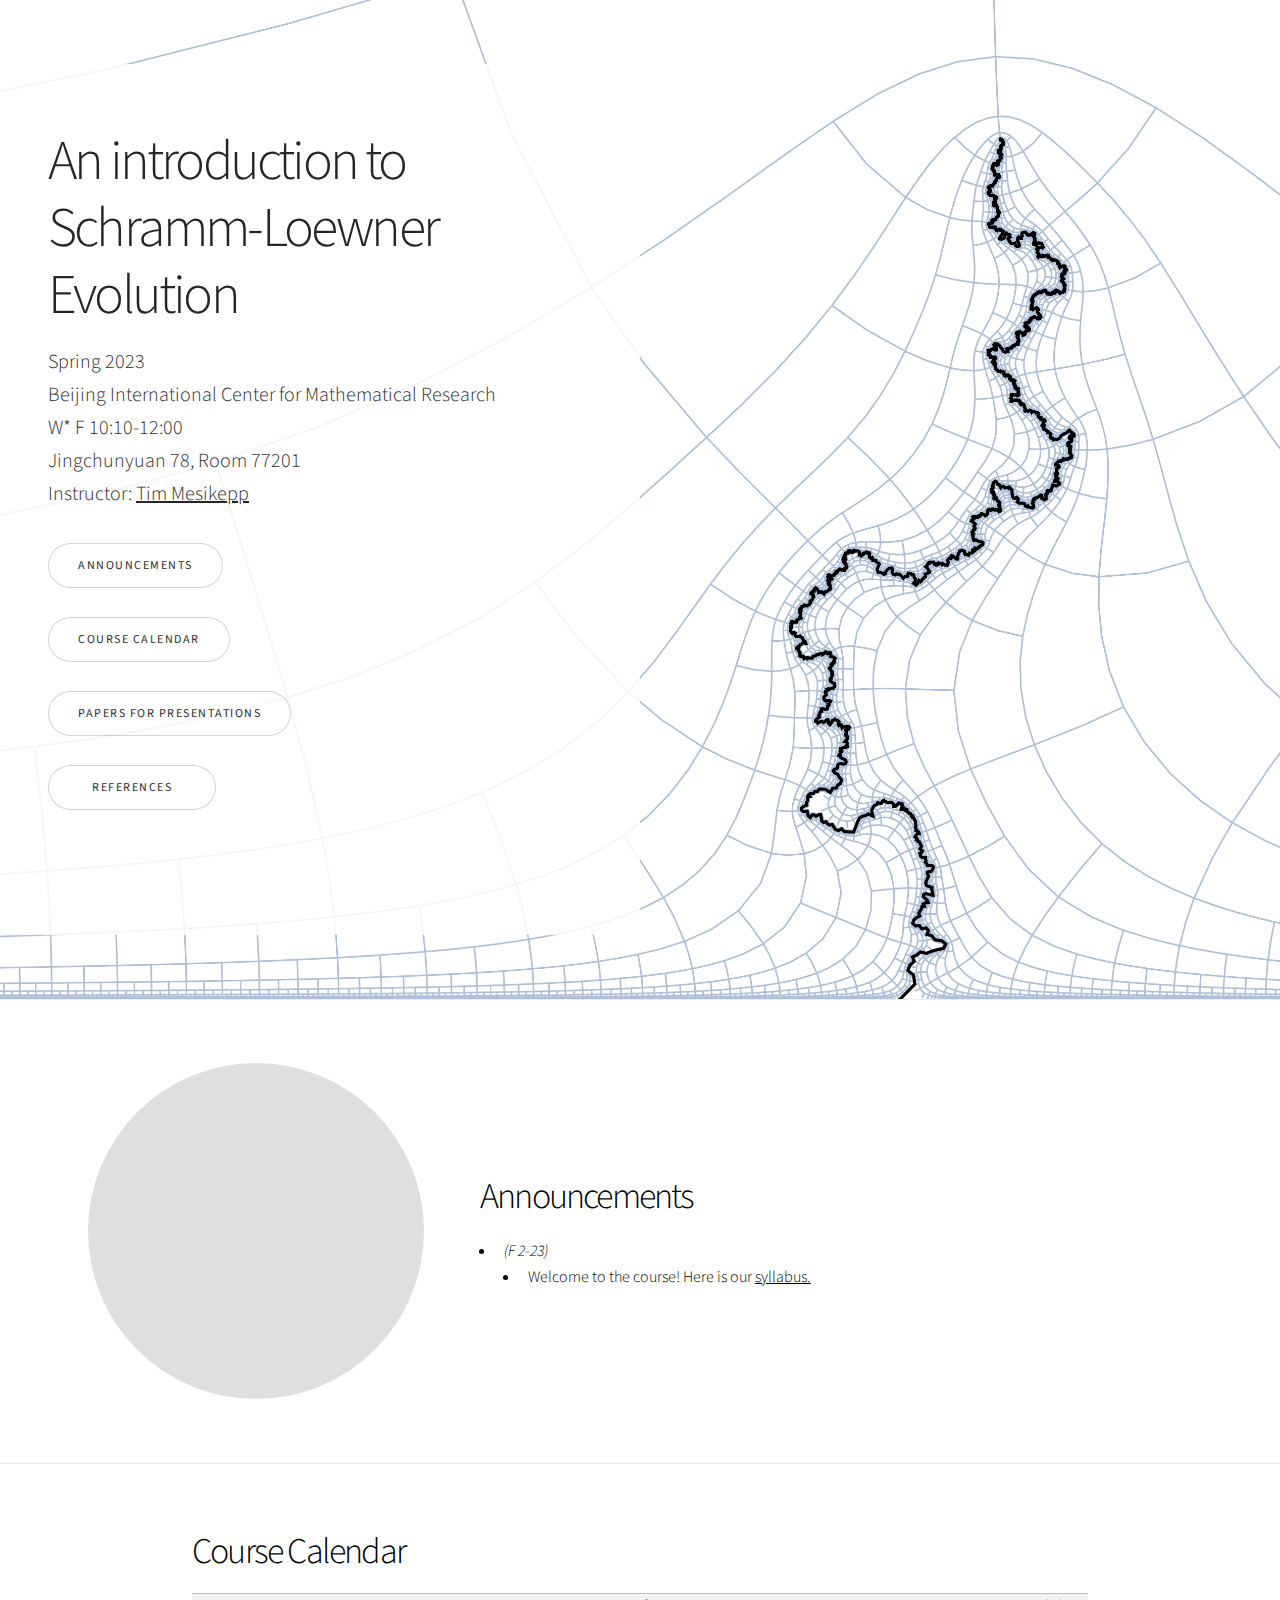
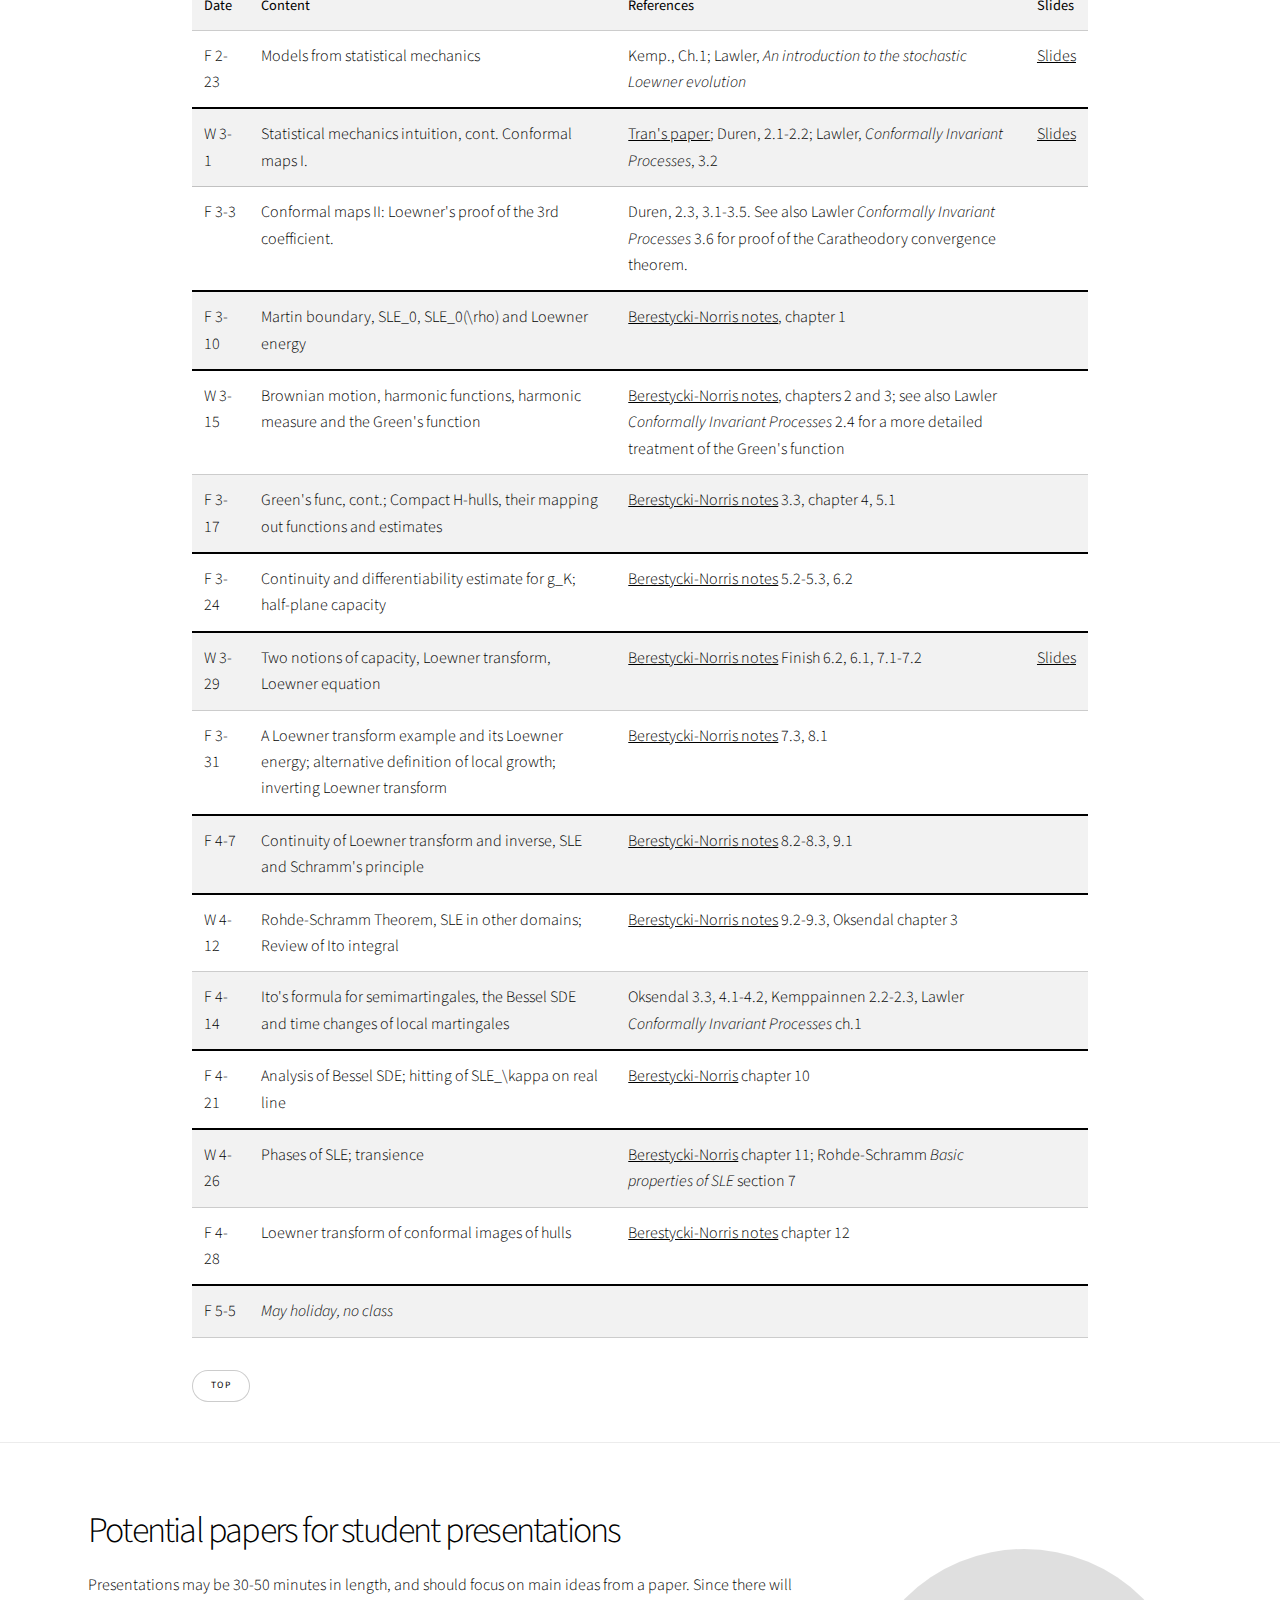
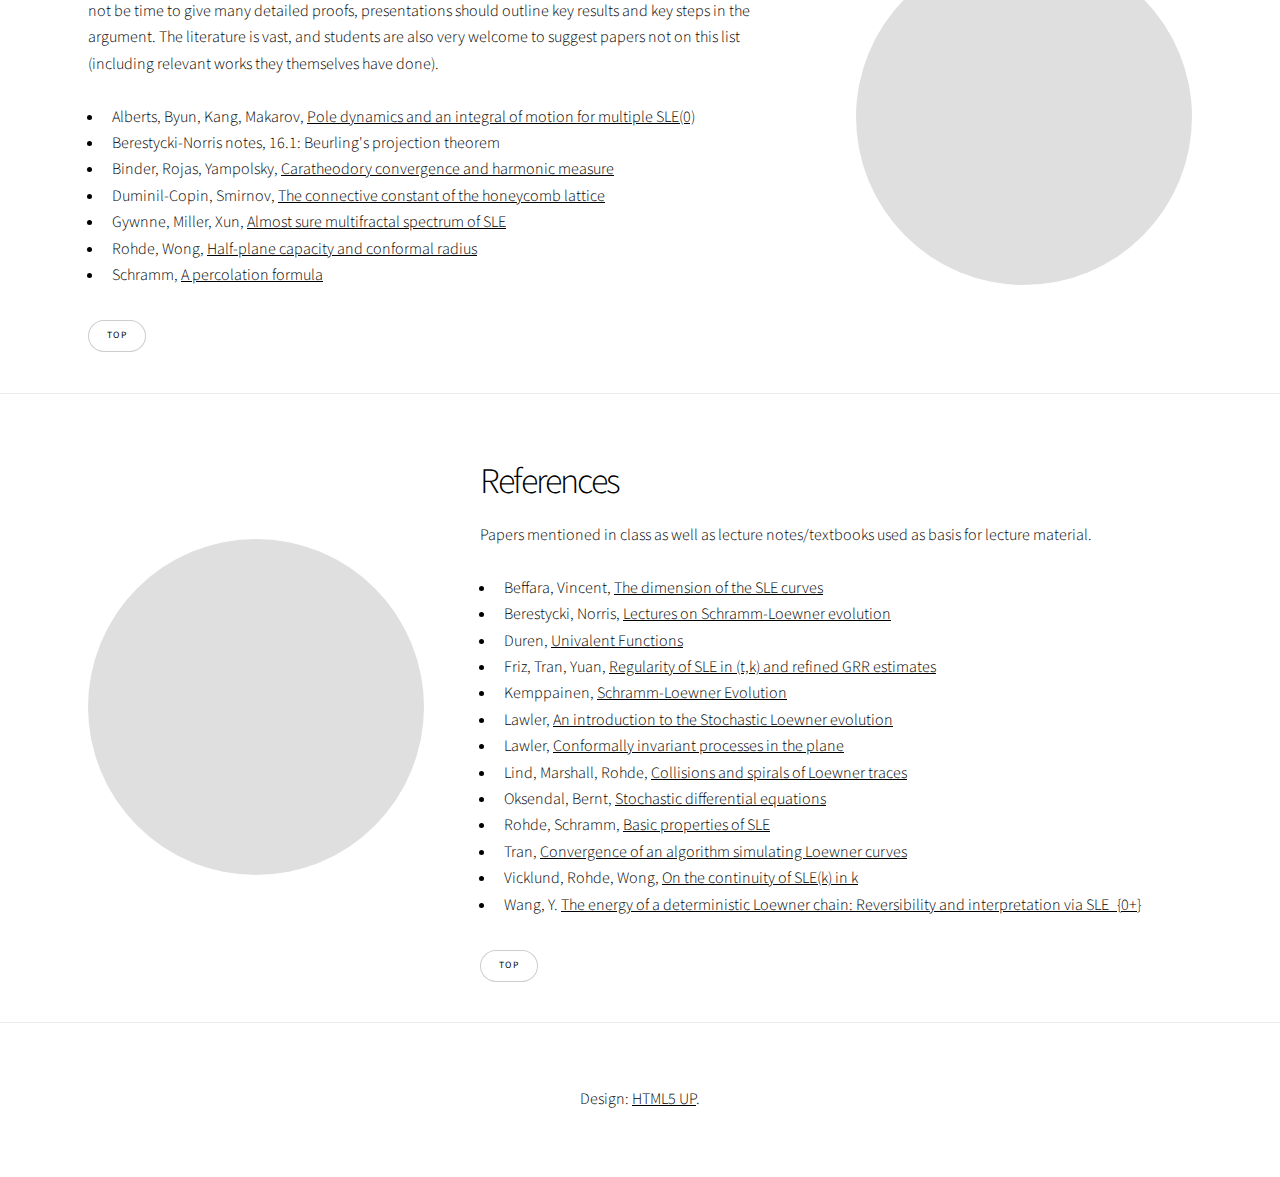
<file: Teaching/S23/index.html>
<!DOCTYPE HTML>
<!--
	Story by HTML5 UP
	html5up.net | @ajlkn
	Free for personal and commercial use under the CCA 3.0 license (html5up.net/license)
-->
<html>
	<head>
		<title>An introduction to Schramm-Loewner Evolution, Spring 2023</title>
		<meta charset="utf-8" />
		<meta name="viewport" content="width=device-width, initial-scale=1, user-scalable=no" />
		<link rel="stylesheet" href="../../assets/css/main.css" />
		<noscript><link rel="stylesheet" href="../../assets/css/noscript.css" /></noscript>

		<style>
		
		td.fri {
			border-bottom: 3px solid rgba(0, 0, 0, 0.2);
		}
		
		</style>
	
	</head>
	<body class="is-preload">

		<!-- Wrapper -->
			<div id="wrapper" class="divided">

				<!-- Home banner -->
					<section class="banner style2 orient-left content-align-left image-position-right fullscreen onload-image-fade-in onload-content-fade-right" id="top">
						<div class="content" style="opacity: 0.85;">
							<h1>An introduction to Schramm-Loewner Evolution</h1>
							<p class="major" style="opacity: 1;">Spring 2023
							<br/>
							Beijing International Center for Mathematical Research
							<br/>
							W* F 10:10-12:00
							<br/>
							Jingchunyuan 78, Room 77201
							<br/>
							Instructor: <a href="https://mesikepp.github.io">Tim Mesikepp</a>
							</p>
							
							
							
							
						
							
							<ul class="actions stacked">
								<li><a href="#announcements" class="button big wide smooth-scroll" style="opacity: 1;">Announcements</a></li>
								<li><a href="#calendar" class="button big wide smooth-scroll">Course Calendar</a></li>
								<li><a href="#links" class="button big wide smooth-scroll" style="opacity: 1;">Papers for presentations</a></li>
								<li><a href="#ref" class="button big wide smooth-scroll" style="opacity: 1;">References</a></li>
							</ul>
<br/>
<br/>
						</div>
						<div class="image">
							<img src="SLEbackground2.jpg" alt="" />
						</div>
					</section>

					
					
				<!-- Announcements -->
					<section class="spotlight style2 orient-right content-align-left image-position-right onscroll-image-fade-in" id="announcements">
						<div class="content">
							<h2>Announcements</h2>
							<ul>
							
							<li><i>(F 2-23)</i> 
							<ul>
								<li>Welcome to the course!  Here is our <a href="syllabus.pdf">syllabus.</a></li>
							</ul>
							</li>
							
							</ul>
							
						</div>
						<div class="image">
							<img src="DiskW3b.jpg" alt="" />
						</div>
					</section>
				
				
				

<!-- Calendar -->
					<section class="spotlight style1 orient-left content-align-left image-position-center onscroll-image-fade-in" id="calendar">
						<div class="content">
							<h2>Course Calendar</h2>
	<table>
	<tr>
		<th>Date</th>
		<th>Content</th>
		<th>References</th>
		<th>Slides</th>
	</tr>
	<tr>
		<td>F 2-23</td>
		<td>Models from statistical mechanics</td>
		<td>Kemp., Ch.1; Lawler, <i>An introduction to the stochastic Loewner evolution</i></td>
		<td><a href="Lecture1b.pdf">Slides</a></td>
	</tr>
		
	<tr style="border-top: 2px solid">
		<td>W 3-1</td>
		<td>Statistical mechanics intuition, cont.  Conformal maps I.</td>
		<td><a href="https://arxiv.org/abs/1303.3685">Tran's paper</a>; Duren, 2.1-2.2; Lawler, <i>Conformally Invariant Processes</i>, 3.2</td>
		<td><a href="Lecture2.pdf">Slides</a></td>
	</tr>
	<tr>
		<td>F 3-3</td>
		<td>Conformal maps II: Loewner's proof of the 3rd coefficient.</td>
		<td>Duren, 2.3, 3.1-3.5.  See also Lawler <i>Conformally Invariant Processes</i> 3.6 for proof of the Caratheodory convergence theorem.</td>
		<td></td>
	</tr>
		
	<tr style="border-top: 2px solid">
		<td>F 3-10</td>
		<td>Martin boundary, SLE_0, SLE_0(\rho) and Loewner energy</td>
		<td><a href="#ref">Berestycki-Norris notes</a>, chapter 1</td>
		<td></td>
	</tr>
		
	<tr style="border-top: 2px solid">
		<td>W 3-15</td>
		<td>Brownian motion, harmonic functions, harmonic measure and the Green's function</td>
		<td><a href="#ref">Berestycki-Norris notes</a>, chapters 2 and 3; see also Lawler <i>Conformally Invariant Processes</i> 2.4 for a more detailed treatment of the Green's function</td>
		<td></td>
	</tr>
		
	<tr>
		<td>F 3-17</td>
		<td>Green's func, cont.; Compact H-hulls, their mapping out functions and estimates</td>
		<td><a href="#ref">Berestycki-Norris notes</a> 3.3, chapter 4, 5.1</td>
		<td></td>
	</tr>
		
	<tr style="border-top: 2px solid">
		<td>F 3-24</td>
		<td>Continuity and differentiability estimate for g_K; half-plane capacity</td>
		<td><a href="#ref">Berestycki-Norris notes</a> 5.2-5.3, 6.2</td>
		<td></td>
	</tr>
		
	<tr style="border-top: 2px solid">
		<td>W 3-29</td>
		<td>Two notions of capacity, Loewner transform, Loewner equation</td>
		<td><a href="#ref">Berestycki-Norris notes</a> Finish 6.2, 6.1, 7.1-7.2</td>
		<td><a href="Lecture8.pdf">Slides</a></td>
	</tr>
		
	<tr>
		<td>F 3-31</td>
		<td>A Loewner transform example and its Loewner energy; alternative definition of local growth; inverting Loewner transform</td>
		<td><a href="#ref">Berestycki-Norris notes</a> 7.3, 8.1</td>
		<td></td>
	</tr>
		
	<tr style="border-top: 2px solid">
		<td>F 4-7</td>
		<td>Continuity of Loewner transform and inverse, SLE and Schramm's principle</td>
		<td><a href="#ref">Berestycki-Norris notes</a> 8.2-8.3, 9.1</td>
		<td></td>
	</tr>
		
	<tr style="border-top: 2px solid">
		<td>W 4-12</td>
		<td>Rohde-Schramm Theorem, SLE in other domains; Review of Ito integral</td>
		<td><a href="#ref">Berestycki-Norris notes</a> 9.2-9.3, Oksendal chapter 3</td>
		<td></td>
	</tr>
		
	<tr>
		<td>F 4-14</td>
		<td>Ito's formula for semimartingales, the Bessel SDE and time changes of local martingales</td>
		<td>Oksendal 3.3, 4.1-4.2, Kemppainnen 2.2-2.3, Lawler <i>Conformally Invariant Processes</i> ch.1</td>
		<td></td>
	</tr>

	<tr style="border-top: 2px solid">
		<td>F 4-21</td>
		<td>Analysis of Bessel SDE; hitting of SLE_\kappa on real line</td>
		<td><a href="#ref">Berestycki-Norris</a> chapter 10</td>
		<td></td>
	</tr>
		
	<tr style="border-top: 2px solid">
		<td>W 4-26</td>
		<td>Phases of SLE; transience</td>
		<td><a href="#ref">Berestycki-Norris</a> chapter 11; Rohde-Schramm <i>Basic properties of SLE</i> section 7</td>
		<td></td>
	</tr>
		
	<tr>
		<td>F 4-28</td>
		<td>Loewner transform of conformal images of hulls</td>
		<td><a href="#ref">Berestycki-Norris notes</a> chapter 12</td>
		<td></td>
	</tr>

		
	<tr style="border-top: 2px solid">
		<td>F 5-5</td>
		<td><i>May holiday, no class</i></td>
		<td></td>
		<td></td>
	</tr>
		
<!--	<tr style="border-top: 2px solid">
		<td>W 5-10</td>
		<td>Locality and SLE(6)</td>
		<td><a href="#ref">Berestycki-Norris notes</a> chapter 13</td>
		<td></td>
	</tr> -->
	
</table>

<a href="#top" class="button small thin smooth-scroll-middle">Top</a>

						</div>
						
					</section>
				
				
				
				
					
					<!-- Links -->
					<section class="spotlight style2 orient-left content-align-left image-position-right onscroll-image-fade-in" id="links">
						<div class="content">
							<h2>Potential papers for student presentations</h2>
							Presentations may be 30-50 minutes in length, and should focus on main ideas from a paper.  Since there will not be time to give many detailed proofs, presentations should outline key results and key steps in the argument.  The literature is vast, and students are also very welcome to suggest papers not on this list (including relevant works they themselves have done).
							<ul>
																			
							<br>
								<li>Alberts, Byun, Kang, Makarov, <a href="https://arxiv.org/abs/2011.05714">Pole dynamics and an integral of motion for multiple SLE(0)</a> </li>
								<li>Berestycki-Norris notes, 16.1: Beurling's projection theorem</li>
								<li>Binder, Rojas, Yampolsky, <a href="https://arxiv.org/abs/1805.08821">Caratheodory convergence and harmonic measure</a></li>
								<li>Duminil-Copin, Smirnov, <a href="https://arxiv.org/abs/1007.0575">The connective constant of the honeycomb lattice</a></li>
								<li>Gywnne, Miller, Xun, <a href="">Almost sure multifractal spectrum of SLE</a></li>
								<li>Rohde, Wong, <a href="https://arxiv.org/abs/1201.5878">Half-plane capacity and conformal radius</a> </li>
								<li>Schramm, <a href="https://arxiv.org/abs/math/0107096">A percolation formula</a>
							</ul>
							
							<a href="#top" class="button small thin smooth-scroll-middle">Top</a>
						</div>
						<div class="image">
							<img src="Perc1.jpg" alt="" />
						</div>
						
						
					</section>
				
				
				
					<!-- References -->
					<section class="spotlight style2 orient-right content-align-left image-position-right onscroll-image-fade-in" id="ref">
						<div class="content">
							<h2>References</h2>
							Papers mentioned in class as well as lecture notes/textbooks used as basis for lecture material.
							<ul>
																			
							<br>
								<li>Beffara, Vincent, <a href="">The dimension of the SLE curves</a></li>
								<li>Berestycki, Norris, <a href="https://www.statslab.cam.ac.uk/~james/Lectures/sle.pdf">Lectures on Schramm-Loewner evolution</a> </li>
								<li>Duren, <a href="https://link.springer.com/book/9780387907956">Univalent Functions</a> </li>
								<li>Friz, Tran, Yuan, <a href="https://arxiv.org/abs/1906.11726">Regularity of SLE in (t,k) and refined GRR estimates</a> </li>
								<li>Kemppainen, <a href="https://link.springer.com/book/10.1007/978-3-319-65329-7">Schramm-Loewner Evolution</a> </li>
								<li>Lawler, <a href="https://www.degruyter.com/document/doi/10.1515/9783110198089.1.261/html">An introduction to the Stochastic Loewner evolution</a> </li>
								<li>Lawler, <a href="https://bookstore.ams.org/surv-114-s/">Conformally invariant processes in the plane</a></li>
								<li>Lind, Marshall, Rohde, <a href="https://arxiv.org/abs/0901.1157">Collisions and spirals of Loewner traces</a></li>
								<li>Oksendal, Bernt, <a href="https://link.springer.com/book/10.1007/978-3-642-14394-6">Stochastic differential equations</a>
								<li>Rohde, Schramm, <a href="https://arxiv.org/abs/math/0106036">Basic properties of SLE</a> </li>
								<li>Tran, <a href="https://arxiv.org/abs/1303.3685">Convergence of an algorithm simulating Loewner curves</a></li>
								<li>Vicklund, Rohde, Wong, <a href="https://arxiv.org/abs/1206.1956">On the continuity of SLE(k) in k</a>
								<li>Wang, Y. <a href="https://arxiv.org/abs/1601.05297">The energy of a deterministic Loewner chain: Reversibility and interpretation via SLE_{0+}</a> </li>
								<!-- <li>Yuan, Y. <a href="https://arxiv.org/abs/2003.05535v2">Topological characterizations of Loewner traces</a></li> -->
							</ul>
							
							<a href="#top" class="button small thin smooth-scroll-middle">Top</a>
						</div>
						<div class="image">
							<img src="DiskW4.jpg" alt="" />
						</div>
						
						
					</section>




				<!-- Footer -->
					<footer class="wrapper style1 align-center">
						<div class="inner">
							<p>Design: <a href="https://html5up.net">HTML5 UP</a>.</p>
						</div>
					</footer>

			</div> 

		<!-- Scripts -->
			<script src="../../assets/js/jquery.min.js"></script>
			<script src="../../assets/js/jquery.scrollex.min.js"></script>
			<script src="../../assets/js/jquery.scrolly.min.js"></script>
			<script src="../../assets/js/browser.min.js"></script>
			<script src="../../assets/js/breakpoints.min.js"></script>
			<script src="../../assets/js/util.js"></script>
			<script src="../../assets/js/main.js"></script>

	</body>
</html>
</file>
<file: assets/css/noscript.css>
/*
	Story by HTML5 UP
	html5up.net | @ajlkn
	Free for personal and commercial use under the CCA 3.0 license (html5up.net/license)
*/

/* Banner (transitions) */

	.banner.onload-content-fade-up .content {
		-moz-transition: none;
		-webkit-transition: none;
		-ms-transition: none;
		transition: none;
	}

	body.is-preload .banner.onload-content-fade-up .content {
		-moz-transform: none;
		-webkit-transform: none;
		-ms-transform: none;
		transform: none;
		opacity: 1;
	}

	.banner.onload-content-fade-down .content {
		-moz-transition: none;
		-webkit-transition: none;
		-ms-transition: none;
		transition: none;
	}

	body.is-preload .banner.onload-content-fade-down .content {
		-moz-transform: none;
		-webkit-transform: none;
		-ms-transform: none;
		transform: none;
		opacity: 1;
	}

	.banner.onload-content-fade-left .content {
		-moz-transition: none;
		-webkit-transition: none;
		-ms-transition: none;
		transition: none;
	}

	body.is-preload .banner.onload-content-fade-left .content {
		-moz-transform: none;
		-webkit-transform: none;
		-ms-transform: none;
		transform: none;
		opacity: 1;
	}

	.banner.onload-content-fade-right .content {
		-moz-transition: none;
		-webkit-transition: none;
		-ms-transition: none;
		transition: none;
	}

	body.is-preload .banner.onload-content-fade-right .content {
		-moz-transform: none;
		-webkit-transform: none;
		-ms-transform: none;
		transform: none;
		opacity: 1;
	}

	.banner.onload-content-fade-in .content {
		-moz-transition: none;
		-webkit-transition: none;
		-ms-transition: none;
		transition: none;
	}

	body.is-preload .banner.onload-content-fade-in .content {
		-moz-transform: none;
		-webkit-transform: none;
		-ms-transform: none;
		transform: none;
		opacity: 1;
	}

	.banner.onload-image-fade-up .image {
		-moz-transition: none;
		-webkit-transition: none;
		-ms-transition: none;
		transition: none;
	}

		.banner.onload-image-fade-up .image img {
			-moz-transition: none;
			-webkit-transition: none;
			-ms-transition: none;
			transition: none;
		}

	body.is-preload .banner.onload-image-fade-up .image {
		-moz-transform: none;
		-webkit-transform: none;
		-ms-transform: none;
		transform: none;
		opacity: 1;
	}

		body.is-preload .banner.onload-image-fade-up .image img {
			opacity: 1;
		}

	.banner.onload-image-fade-down .image {
		-moz-transition: none;
		-webkit-transition: none;
		-ms-transition: none;
		transition: none;
	}

		.banner.onload-image-fade-down .image img {
			-moz-transition: none;
			-webkit-transition: none;
			-ms-transition: none;
			transition: none;
		}

	body.is-preload .banner.onload-image-fade-down .image {
		-moz-transform: none;
		-webkit-transform: none;
		-ms-transform: none;
		transform: none;
		opacity: 1;
	}

		body.is-preload .banner.onload-image-fade-down .image img {
			opacity: 1;
		}

	.banner.onload-image-fade-left .image {
		-moz-transition: none;
		-webkit-transition: none;
		-ms-transition: none;
		transition: none;
	}

		.banner.onload-image-fade-left .image img {
			-moz-transition: none;
			-webkit-transition: none;
			-ms-transition: none;
			transition: none;
		}

	body.is-preload .banner.onload-image-fade-left .image {
		-moz-transform: none;
		-webkit-transform: none;
		-ms-transform: none;
		transform: none;
		opacity: 1;
	}

		body.is-preload .banner.onload-image-fade-left .image img {
			opacity: 1;
		}

	.banner.onload-image-fade-right .image {
		-moz-transition: none;
		-webkit-transition: none;
		-ms-transition: none;
		transition: none;
	}

		.banner.onload-image-fade-right .image img {
			-moz-transition: none;
			-webkit-transition: none;
			-ms-transition: none;
			transition: none;
		}

	body.is-preload .banner.onload-image-fade-right .image {
		-moz-transform: none;
		-webkit-transform: none;
		-ms-transform: none;
		transform: none;
		opacity: 1;
	}

		body.is-preload .banner.onload-image-fade-right .image img {
			opacity: 1;
		}

	.banner.onload-image-fade-in .image img {
		-moz-transition: none;
		-webkit-transition: none;
		-ms-transition: none;
		transition: none;
	}

	body.is-preload .banner.onload-image-fade-in .image img {
		opacity: 1;
	}

	.banner.onscroll-content-fade-up .content {
		-moz-transition: none;
		-webkit-transition: none;
		-ms-transition: none;
		transition: none;
	}

	.banner.onscroll-content-fade-up.is-inactive .content {
		-moz-transform: none;
		-webkit-transform: none;
		-ms-transform: none;
		transform: none;
		opacity: 1;
	}

	.banner.onscroll-content-fade-down .content {
		-moz-transition: none;
		-webkit-transition: none;
		-ms-transition: none;
		transition: none;
	}

	.banner.onscroll-content-fade-down.is-inactive .content {
		-moz-transform: none;
		-webkit-transform: none;
		-ms-transform: none;
		transform: none;
		opacity: 1;
	}

	.banner.onscroll-content-fade-left .content {
		-moz-transition: none;
		-webkit-transition: none;
		-ms-transition: none;
		transition: none;
	}

	.banner.onscroll-content-fade-left.is-inactive .content {
		-moz-transform: none;
		-webkit-transform: none;
		-ms-transform: none;
		transform: none;
		opacity: 1;
	}

	.banner.onscroll-content-fade-right .content {
		-moz-transition: none;
		-webkit-transition: none;
		-ms-transition: none;
		transition: none;
	}

	.banner.onscroll-content-fade-right.is-inactive .content {
		-moz-transform: none;
		-webkit-transform: none;
		-ms-transform: none;
		transform: none;
		opacity: 1;
	}

	.banner.onscroll-content-fade-in .content {
		-moz-transition: none;
		-webkit-transition: none;
		-ms-transition: none;
		transition: none;
	}

	.banner.onscroll-content-fade-in.is-inactive .content {
		-moz-transform: none;
		-webkit-transform: none;
		-ms-transform: none;
		transform: none;
		opacity: 1;
	}

	.banner.onscroll-image-fade-up .image {
		-moz-transition: none;
		-webkit-transition: none;
		-ms-transition: none;
		transition: none;
	}

		.banner.onscroll-image-fade-up .image img {
			-moz-transition: none;
			-webkit-transition: none;
			-ms-transition: none;
			transition: none;
		}

	.banner.onscroll-image-fade-up.is-inactive .image {
		-moz-transform: none;
		-webkit-transform: none;
		-ms-transform: none;
		transform: none;
		opacity: 1;
	}

		.banner.onscroll-image-fade-up.is-inactive .image img {
			opacity: 1;
		}

	.banner.onscroll-image-fade-down .image {
		-moz-transition: none;
		-webkit-transition: none;
		-ms-transition: none;
		transition: none;
	}

		.banner.onscroll-image-fade-down .image img {
			-moz-transition: none;
			-webkit-transition: none;
			-ms-transition: none;
			transition: none;
		}

	.banner.onscroll-image-fade-down.is-inactive .image {
		-moz-transform: none;
		-webkit-transform: none;
		-ms-transform: none;
		transform: none;
		opacity: 1;
	}

		.banner.onscroll-image-fade-down.is-inactive .image img {
			opacity: 1;
		}

	.banner.onscroll-image-fade-left .image {
		-moz-transition: none;
		-webkit-transition: none;
		-ms-transition: none;
		transition: none;
	}

		.banner.onscroll-image-fade-left .image img {
			-moz-transition: none;
			-webkit-transition: none;
			-ms-transition: none;
			transition: none;
		}

	.banner.onscroll-image-fade-left.is-inactive .image {
		-moz-transform: none;
		-webkit-transform: none;
		-ms-transform: none;
		transform: none;
		opacity: 1;
	}

		.banner.onscroll-image-fade-left.is-inactive .image img {
			opacity: 1;
		}

	.banner.onscroll-image-fade-right .image {
		-moz-transition: none;
		-webkit-transition: none;
		-ms-transition: none;
		transition: none;
	}

		.banner.onscroll-image-fade-right .image img {
			-moz-transition: none;
			-webkit-transition: none;
			-ms-transition: none;
			transition: none;
		}

	.banner.onscroll-image-fade-right.is-inactive .image {
		-moz-transform: none;
		-webkit-transform: none;
		-ms-transform: none;
		transform: none;
		opacity: 1;
	}

		.banner.onscroll-image-fade-right.is-inactive .image img {
			opacity: 1;
		}

	.banner.onscroll-image-fade-in .image img {
		-moz-transition: none;
		-webkit-transition: none;
		-ms-transition: none;
		transition: none;
	}

	.banner.onscroll-image-fade-in.is-inactive .image img {
		opacity: 1;
	}
</file>
<file: assets/css/main.css>
@import url(font-awesome.min.css);
@import url("https://fonts.googleapis.com/css?family=Source+Sans+Pro:300,300i,400,400i");

/*
	Story by HTML5 UP
	html5up.net | @ajlkn
	Free for personal and commercial use under the CCA 3.0 license (html5up.net/license)
*/

html, body, div, span, applet, object,
iframe, h1, h2, h3, h4, h5, h6, p, blockquote,
pre, a, abbr, acronym, address, big, cite,
code, del, dfn, em, img, ins, kbd, q, s, samp,
small, strike, strong, sub, sup, tt, var, b,
u, i, center, dl, dt, dd, ol, ul, li, fieldset,
form, label, legend, table, caption, tbody,
tfoot, thead, tr, th, td, article, aside,
canvas, details, embed, figure, figcaption,
footer, header, hgroup, menu, nav, output, ruby,
section, summary, time, mark, audio, video {
	margin: 0;
	padding: 0;
	border: 0;
	font-size: 100%;
	font: inherit;
	vertical-align: baseline;}

article, aside, details, figcaption, figure,
footer, header, hgroup, menu, nav, section {
	display: block;}

body {
	line-height: 1;
}

ol, ul {
	list-style: none;
}

blockquote, q {
	quotes: none;
}

	blockquote:before, blockquote:after, q:before, q:after {
		content: '';
		content: none;
	}

table {
	border-collapse: collapse;
	border-spacing: 0;
}

body {
	-webkit-text-size-adjust: none;
}

mark {
	background-color: transparent;
	color: inherit;
}

input::-moz-focus-inner {
	border: 0;
	padding: 0;
}

input, select, textarea {
	-moz-appearance: none;
	-webkit-appearance: none;
	-ms-appearance: none;
	appearance: none;
}

/* Basic */

	@-ms-viewport {
		width: device-width;
	}

	body {
		-ms-overflow-style: scrollbar;
	}

	@media screen and (max-width: 480px) {

		html, body {
			min-width: 320px;
		}

	}

	html {
		box-sizing: border-box;
	}

	*, *:before, *:after {
		box-sizing: inherit;
	}

	body {
		background: #ffffff;
	}

		body.is-preload *, body.is-preload *:before, body.is-preload *:after {
			-moz-animation: none !important;
			-webkit-animation: none !important;
			-ms-animation: none !important;
			animation: none !important;
			-moz-transition: none !important;
			-webkit-transition: none !important;
			-ms-transition: none !important;
			transition: none !important;
		}

/* Type */

	html {
		font-size: 18pt;
	}

		@media screen and (max-width: 1680px) {

			html {
				font-size: 14pt;
			}

		}

		@media screen and (max-width: 1280px) {

			html {
				font-size: 12pt;
			}

		}

		@media screen and (max-width: 736px) {

			html {
				font-size: 11pt;
			}

		}

		@media screen and (max-width: 360px) {

			html {
				font-size: 10pt;
			}

		}

	body {
		background-color: #ffffff;
		color: #000000;
	}

	body, input, select, textarea {
		font-family: "Source Sans Pro", Helvetica, sans-serif;
		font-size: 1rem;
		font-weight: 300;
		line-height: 1.65;
	}

	a {
		-moz-transition: color 0.2s ease-in-out;
		-webkit-transition: color 0.2s ease-in-out;
		-ms-transition: color 0.2s ease-in-out;
		transition: color 0.2s ease-in-out;
		text-decoration: underline;
	}

		a:hover {
			text-decoration: none;
		}

	strong, b {
		font-weight: 400;
	}

	em, i {
		font-style: italic;
	}

	p {
		margin: 0 0 2rem 0;
	}

		p.major {
			font-size: 1.25rem;
		}

	h1, h2, h3, h4, h5, h6 {
		font-weight: 300;
		line-height: 1.375;
		letter-spacing: -0.05em;
		margin: 0 0 1rem 0;
	}

		h1 a, h2 a, h3 a, h4 a, h5 a, h6 a {
			color: inherit;
			text-decoration: none;
		}

	h1 {
		font-size: 3.5rem;
		line-height: 1.2;
	}

	h2 {
		font-size: 2.25rem;
	}

	h3 {
		font-size: 1.5rem;
	}

	h4 {
		font-size: 1.1rem;
	}

	h5 {
		font-size: 0.9rem;
	}

	h6 {
		font-size: 0.7rem;
	}

	sub {
		font-size: 0.8rem;
		position: relative;
		top: 0.5rem;
	}

	sup {
		font-size: 0.8rem;
		position: relative;
		top: -0.5rem;
	}

	blockquote {
		border-left: solid 4px;
		font-style: italic;
		margin: 0 0 2rem 0;
		padding: 0.5rem 0 0.5rem 2rem;
	}

	code {
		border-radius: 4px;
		font-family: "Courier New", monospace;
		font-size: 0.9em;
		margin: 0 0.25rem;
		padding: 0.25rem 0.325rem;
	}

	pre {
		-webkit-overflow-scrolling: touch;
		font-family: "Courier New", monospace;
		font-size: 0.9em;
		margin: 0 0 2rem 0;
	}

		pre code {
			display: block;
			line-height: 1.5;
			padding: 0.75rem 1rem;
			overflow-x: auto;
		}

	hr {
		border: 0;
		border-bottom: solid 1px;
		margin: 2.5rem 0;
	}

		hr.major {
			margin: 3.5rem 0;
		}

	.align-left {
		text-align: left;
	}

	.align-center {
		text-align: center;
	}

	.align-right {
		text-align: right;
	}

	@media screen and (max-width: 736px) {

		p.major {
			font-size: 1.1rem;
		}

		h1 {
			font-size: 2.5rem;
		}

		h2 {
			font-size: 2rem;
		}

		h3 {
			font-size: 1.25rem;
		}

		h4 {
			font-size: 1rem;
		}

	}

	input, select, textarea {
		color: #000000;
	}

	a {
		color: #000000;
	}

		a:hover {
			color: #47D3E5;
		}

	strong, b {
		color: #000000;
	}

	h1, h2, h3, h4, h5, h6 {
		color: #000000;
	}

	blockquote {
		border-left-color: rgba(0, 0, 0, 0.2);
	}

	code {
		background: rgba(0, 0, 0, 0.05);
		border-color: rgba(0, 0, 0, 0.2);
	}

	hr {
		border-bottom-color: rgba(0, 0, 0, 0.2);
	}

/* Row */

	.row {
		display: flex;
		flex-wrap: wrap;
		box-sizing: border-box;
		align-items: stretch;
	}

		.row > * {
			box-sizing: border-box;
		}

		.row.gtr-uniform > * > :last-child {
			margin-bottom: 0;
		}

		.row.aln-left {
			justify-content: flex-start;
		}

		.row.aln-center {
			justify-content: center;
		}

		.row.aln-right {
			justify-content: flex-end;
		}

		.row.aln-top {
			align-items: flex-start;
		}

		.row.aln-middle {
			align-items: center;
		}

		.row.aln-bottom {
			align-items: flex-end;
		}

		.row > .imp {
			order: -1;
		}

		.row > .col-1 {
			width: 8.3333333333%;
		}

		.row > .off-1 {
			margin-left: 8.3333333333%;
		}

		.row > .col-2 {
			width: 16.6666666667%;
		}

		.row > .off-2 {
			margin-left: 16.6666666667%;
		}

		.row > .col-3 {
			width: 25%;
		}

		.row > .off-3 {
			margin-left: 25%;
		}

		.row > .col-4 {
			width: 33.3333333333%;
		}

		.row > .off-4 {
			margin-left: 33.3333333333%;
		}

		.row > .col-5 {
			width: 41.6666666667%;
		}

		.row > .off-5 {
			margin-left: 41.6666666667%;
		}

		.row > .col-6 {
			width: 50%;
		}

		.row > .off-6 {
			margin-left: 50%;
		}

		.row > .col-7 {
			width: 58.3333333333%;
		}

		.row > .off-7 {
			margin-left: 58.3333333333%;
		}

		.row > .col-8 {
			width: 66.6666666667%;
		}

		.row > .off-8 {
			margin-left: 66.6666666667%;
		}

		.row > .col-9 {
			width: 75%;
		}

		.row > .off-9 {
			margin-left: 75%;
		}

		.row > .col-10 {
			width: 83.3333333333%;
		}

		.row > .off-10 {
			margin-left: 83.3333333333%;
		}

		.row > .col-11 {
			width: 91.6666666667%;
		}

		.row > .off-11 {
			margin-left: 91.6666666667%;
		}

		.row > .col-12 {
			width: 100%;
		}

		.row > .off-12 {
			margin-left: 100%;
		}

		.row.gtr-0 {
			margin-top: 0;
			margin-left: 0rem;
		}

			.row.gtr-0 > * {
				padding: 0 0 0 0rem;
			}

			.row.gtr-0.gtr-uniform {
				margin-top: 0rem;
			}

				.row.gtr-0.gtr-uniform > * {
					padding-top: 0rem;
				}

		.row.gtr-25 {
			margin-top: 0;
			margin-left: -0.5rem;
		}

			.row.gtr-25 > * {
				padding: 0 0 0 0.5rem;
			}

			.row.gtr-25.gtr-uniform {
				margin-top: -0.5rem;
			}

				.row.gtr-25.gtr-uniform > * {
					padding-top: 0.5rem;
				}

		.row.gtr-50 {
			margin-top: 0;
			margin-left: -1rem;
		}

			.row.gtr-50 > * {
				padding: 0 0 0 1rem;
			}

			.row.gtr-50.gtr-uniform {
				margin-top: -1rem;
			}

				.row.gtr-50.gtr-uniform > * {
					padding-top: 1rem;
				}

		.row {
			margin-top: 0;
			margin-left: -2rem;
		}

			.row > * {
				padding: 0 0 0 2rem;
			}

			.row.gtr-uniform {
				margin-top: -2rem;
			}

				.row.gtr-uniform > * {
					padding-top: 2rem;
				}

		.row.gtr-150 {
			margin-top: 0;
			margin-left: -3rem;
		}

			.row.gtr-150 > * {
				padding: 0 0 0 3rem;
			}

			.row.gtr-150.gtr-uniform {
				margin-top: -3rem;
			}

				.row.gtr-150.gtr-uniform > * {
					padding-top: 3rem;
				}

		.row.gtr-200 {
			margin-top: 0;
			margin-left: -4rem;
		}

			.row.gtr-200 > * {
				padding: 0 0 0 4rem;
			}

			.row.gtr-200.gtr-uniform {
				margin-top: -4rem;
			}

				.row.gtr-200.gtr-uniform > * {
					padding-top: 4rem;
				}

		@media screen and (max-width: 1680px) {

			.row {
				display: flex;
				flex-wrap: wrap;
				box-sizing: border-box;
				align-items: stretch;
			}

				.row > * {
					box-sizing: border-box;
				}

				.row.gtr-uniform > * > :last-child {
					margin-bottom: 0;
				}

				.row.aln-left {
					justify-content: flex-start;
				}

				.row.aln-center {
					justify-content: center;
				}

				.row.aln-right {
					justify-content: flex-end;
				}

				.row.aln-top {
					align-items: flex-start;
				}

				.row.aln-middle {
					align-items: center;
				}

				.row.aln-bottom {
					align-items: flex-end;
				}

				.row > .imp-xlarge {
					order: -1;
				}

				.row > .col-1-xlarge {
					width: 8.3333333333%;
				}

				.row > .off-1-xlarge {
					margin-left: 8.3333333333%;
				}

				.row > .col-2-xlarge {
					width: 16.6666666667%;
				}

				.row > .off-2-xlarge {
					margin-left: 16.6666666667%;
				}

				.row > .col-3-xlarge {
					width: 25%;
				}

				.row > .off-3-xlarge {
					margin-left: 25%;
				}

				.row > .col-4-xlarge {
					width: 33.3333333333%;
				}

				.row > .off-4-xlarge {
					margin-left: 33.3333333333%;
				}

				.row > .col-5-xlarge {
					width: 41.6666666667%;
				}

				.row > .off-5-xlarge {
					margin-left: 41.6666666667%;
				}

				.row > .col-6-xlarge {
					width: 50%;
				}

				.row > .off-6-xlarge {
					margin-left: 50%;
				}

				.row > .col-7-xlarge {
					width: 58.3333333333%;
				}

				.row > .off-7-xlarge {
					margin-left: 58.3333333333%;
				}

				.row > .col-8-xlarge {
					width: 66.6666666667%;
				}

				.row > .off-8-xlarge {
					margin-left: 66.6666666667%;
				}

				.row > .col-9-xlarge {
					width: 75%;
				}

				.row > .off-9-xlarge {
					margin-left: 75%;
				}

				.row > .col-10-xlarge {
					width: 83.3333333333%;
				}

				.row > .off-10-xlarge {
					margin-left: 83.3333333333%;
				}

				.row > .col-11-xlarge {
					width: 91.6666666667%;
				}

				.row > .off-11-xlarge {
					margin-left: 91.6666666667%;
				}

				.row > .col-12-xlarge {
					width: 100%;
				}

				.row > .off-12-xlarge {
					margin-left: 100%;
				}

				.row.gtr-0 {
					margin-top: 0;
					margin-left: 0rem;
				}

					.row.gtr-0 > * {
						padding: 0 0 0 0rem;
					}

					.row.gtr-0.gtr-uniform {
						margin-top: 0rem;
					}

						.row.gtr-0.gtr-uniform > * {
							padding-top: 0rem;
						}

				.row.gtr-25 {
					margin-top: 0;
					margin-left: -0.5rem;
				}

					.row.gtr-25 > * {
						padding: 0 0 0 0.5rem;
					}

					.row.gtr-25.gtr-uniform {
						margin-top: -0.5rem;
					}

						.row.gtr-25.gtr-uniform > * {
							padding-top: 0.5rem;
						}

				.row.gtr-50 {
					margin-top: 0;
					margin-left: -1rem;
				}

					.row.gtr-50 > * {
						padding: 0 0 0 1rem;
					}

					.row.gtr-50.gtr-uniform {
						margin-top: -1rem;
					}

						.row.gtr-50.gtr-uniform > * {
							padding-top: 1rem;
						}

				.row {
					margin-top: 0;
					margin-left: -2rem;
				}

					.row > * {
						padding: 0 0 0 2rem;
					}

					.row.gtr-uniform {
						margin-top: -2rem;
					}

						.row.gtr-uniform > * {
							padding-top: 2rem;
						}

				.row.gtr-150 {
					margin-top: 0;
					margin-left: -3rem;
				}

					.row.gtr-150 > * {
						padding: 0 0 0 3rem;
					}

					.row.gtr-150.gtr-uniform {
						margin-top: -3rem;
					}

						.row.gtr-150.gtr-uniform > * {
							padding-top: 3rem;
						}

				.row.gtr-200 {
					margin-top: 0;
					margin-left: -4rem;
				}

					.row.gtr-200 > * {
						padding: 0 0 0 4rem;
					}

					.row.gtr-200.gtr-uniform {
						margin-top: -4rem;
					}

						.row.gtr-200.gtr-uniform > * {
							padding-top: 4rem;
						}

		}

		@media screen and (max-width: 1280px) {

			.row {
				display: flex;
				flex-wrap: wrap;
				box-sizing: border-box;
				align-items: stretch;
			}

				.row > * {
					box-sizing: border-box;
				}

				.row.gtr-uniform > * > :last-child {
					margin-bottom: 0;
				}

				.row.aln-left {
					justify-content: flex-start;
				}

				.row.aln-center {
					justify-content: center;
				}

				.row.aln-right {
					justify-content: flex-end;
				}

				.row.aln-top {
					align-items: flex-start;
				}

				.row.aln-middle {
					align-items: center;
				}

				.row.aln-bottom {
					align-items: flex-end;
				}

				.row > .imp-large {
					order: -1;
				}

				.row > .col-1-large {
					width: 8.3333333333%;
				}

				.row > .off-1-large {
					margin-left: 8.3333333333%;
				}

				.row > .col-2-large {
					width: 16.6666666667%;
				}

				.row > .off-2-large {
					margin-left: 16.6666666667%;
				}

				.row > .col-3-large {
					width: 25%;
				}

				.row > .off-3-large {
					margin-left: 25%;
				}

				.row > .col-4-large {
					width: 33.3333333333%;
				}

				.row > .off-4-large {
					margin-left: 33.3333333333%;
				}

				.row > .col-5-large {
					width: 41.6666666667%;
				}

				.row > .off-5-large {
					margin-left: 41.6666666667%;
				}

				.row > .col-6-large {
					width: 50%;
				}

				.row > .off-6-large {
					margin-left: 50%;
				}

				.row > .col-7-large {
					width: 58.3333333333%;
				}

				.row > .off-7-large {
					margin-left: 58.3333333333%;
				}

				.row > .col-8-large {
					width: 66.6666666667%;
				}

				.row > .off-8-large {
					margin-left: 66.6666666667%;
				}

				.row > .col-9-large {
					width: 75%;
				}

				.row > .off-9-large {
					margin-left: 75%;
				}

				.row > .col-10-large {
					width: 83.3333333333%;
				}

				.row > .off-10-large {
					margin-left: 83.3333333333%;
				}

				.row > .col-11-large {
					width: 91.6666666667%;
				}

				.row > .off-11-large {
					margin-left: 91.6666666667%;
				}

				.row > .col-12-large {
					width: 100%;
				}

				.row > .off-12-large {
					margin-left: 100%;
				}

				.row.gtr-0 {
					margin-top: 0;
					margin-left: 0rem;
				}

					.row.gtr-0 > * {
						padding: 0 0 0 0rem;
					}

					.row.gtr-0.gtr-uniform {
						margin-top: 0rem;
					}

						.row.gtr-0.gtr-uniform > * {
							padding-top: 0rem;
						}

				.row.gtr-25 {
					margin-top: 0;
					margin-left: -0.5rem;
				}

					.row.gtr-25 > * {
						padding: 0 0 0 0.5rem;
					}

					.row.gtr-25.gtr-uniform {
						margin-top: -0.5rem;
					}

						.row.gtr-25.gtr-uniform > * {
							padding-top: 0.5rem;
						}

				.row.gtr-50 {
					margin-top: 0;
					margin-left: -1rem;
				}

					.row.gtr-50 > * {
						padding: 0 0 0 1rem;
					}

					.row.gtr-50.gtr-uniform {
						margin-top: -1rem;
					}

						.row.gtr-50.gtr-uniform > * {
							padding-top: 1rem;
						}

				.row {
					margin-top: 0;
					margin-left: -2rem;
				}

					.row > * {
						padding: 0 0 0 2rem;
					}

					.row.gtr-uniform {
						margin-top: -2rem;
					}

						.row.gtr-uniform > * {
							padding-top: 2rem;
						}

				.row.gtr-150 {
					margin-top: 0;
					margin-left: -3rem;
				}

					.row.gtr-150 > * {
						padding: 0 0 0 3rem;
					}

					.row.gtr-150.gtr-uniform {
						margin-top: -3rem;
					}

						.row.gtr-150.gtr-uniform > * {
							padding-top: 3rem;
						}

				.row.gtr-200 {
					margin-top: 0;
					margin-left: -4rem;
				}

					.row.gtr-200 > * {
						padding: 0 0 0 4rem;
					}

					.row.gtr-200.gtr-uniform {
						margin-top: -4rem;
					}

						.row.gtr-200.gtr-uniform > * {
							padding-top: 4rem;
						}

		}

		@media screen and (max-width: 980px) {

			.row {
				display: flex;
				flex-wrap: wrap;
				box-sizing: border-box;
				align-items: stretch;
			}

				.row > * {
					box-sizing: border-box;
				}

				.row.gtr-uniform > * > :last-child {
					margin-bottom: 0;
				}

				.row.aln-left {
					justify-content: flex-start;
				}

				.row.aln-center {
					justify-content: center;
				}

				.row.aln-right {
					justify-content: flex-end;
				}

				.row.aln-top {
					align-items: flex-start;
				}

				.row.aln-middle {
					align-items: center;
				}

				.row.aln-bottom {
					align-items: flex-end;
				}

				.row > .imp-medium {
					order: -1;
				}

				.row > .col-1-medium {
					width: 8.3333333333%;
				}

				.row > .off-1-medium {
					margin-left: 8.3333333333%;
				}

				.row > .col-2-medium {
					width: 16.6666666667%;
				}

				.row > .off-2-medium {
					margin-left: 16.6666666667%;
				}

				.row > .col-3-medium {
					width: 25%;
				}

				.row > .off-3-medium {
					margin-left: 25%;
				}

				.row > .col-4-medium {
					width: 33.3333333333%;
				}

				.row > .off-4-medium {
					margin-left: 33.3333333333%;
				}

				.row > .col-5-medium {
					width: 41.6666666667%;
				}

				.row > .off-5-medium {
					margin-left: 41.6666666667%;
				}

				.row > .col-6-medium {
					width: 50%;
				}

				.row > .off-6-medium {
					margin-left: 50%;
				}

				.row > .col-7-medium {
					width: 58.3333333333%;
				}

				.row > .off-7-medium {
					margin-left: 58.3333333333%;
				}

				.row > .col-8-medium {
					width: 66.6666666667%;
				}

				.row > .off-8-medium {
					margin-left: 66.6666666667%;
				}

				.row > .col-9-medium {
					width: 75%;
				}

				.row > .off-9-medium {
					margin-left: 75%;
				}

				.row > .col-10-medium {
					width: 83.3333333333%;
				}

				.row > .off-10-medium {
					margin-left: 83.3333333333%;
				}

				.row > .col-11-medium {
					width: 91.6666666667%;
				}

				.row > .off-11-medium {
					margin-left: 91.6666666667%;
				}

				.row > .col-12-medium {
					width: 100%;
				}

				.row > .off-12-medium {
					margin-left: 100%;
				}

				.row.gtr-0 {
					margin-top: 0;
					margin-left: 0rem;
				}

					.row.gtr-0 > * {
						padding: 0 0 0 0rem;
					}

					.row.gtr-0.gtr-uniform {
						margin-top: 0rem;
					}

						.row.gtr-0.gtr-uniform > * {
							padding-top: 0rem;
						}

				.row.gtr-25 {
					margin-top: 0;
					margin-left: -0.5rem;
				}

					.row.gtr-25 > * {
						padding: 0 0 0 0.5rem;
					}

					.row.gtr-25.gtr-uniform {
						margin-top: -0.5rem;
					}

						.row.gtr-25.gtr-uniform > * {
							padding-top: 0.5rem;
						}

				.row.gtr-50 {
					margin-top: 0;
					margin-left: -1rem;
				}

					.row.gtr-50 > * {
						padding: 0 0 0 1rem;
					}

					.row.gtr-50.gtr-uniform {
						margin-top: -1rem;
					}

						.row.gtr-50.gtr-uniform > * {
							padding-top: 1rem;
						}

				.row {
					margin-top: 0;
					margin-left: -2rem;
				}

					.row > * {
						padding: 0 0 0 2rem;
					}

					.row.gtr-uniform {
						margin-top: -2rem;
					}

						.row.gtr-uniform > * {
							padding-top: 2rem;
						}

				.row.gtr-150 {
					margin-top: 0;
					margin-left: -3rem;
				}

					.row.gtr-150 > * {
						padding: 0 0 0 3rem;
					}

					.row.gtr-150.gtr-uniform {
						margin-top: -3rem;
					}

						.row.gtr-150.gtr-uniform > * {
							padding-top: 3rem;
						}

				.row.gtr-200 {
					margin-top: 0;
					margin-left: -4rem;
				}

					.row.gtr-200 > * {
						padding: 0 0 0 4rem;
					}

					.row.gtr-200.gtr-uniform {
						margin-top: -4rem;
					}

						.row.gtr-200.gtr-uniform > * {
							padding-top: 4rem;
						}

		}

		@media screen and (max-width: 736px) {

			.row {
				display: flex;
				flex-wrap: wrap;
				box-sizing: border-box;
				align-items: stretch;
			}

				.row > * {
					box-sizing: border-box;
				}

				.row.gtr-uniform > * > :last-child {
					margin-bottom: 0;
				}

				.row.aln-left {
					justify-content: flex-start;
				}

				.row.aln-center {
					justify-content: center;
				}

				.row.aln-right {
					justify-content: flex-end;
				}

				.row.aln-top {
					align-items: flex-start;
				}

				.row.aln-middle {
					align-items: center;
				}

				.row.aln-bottom {
					align-items: flex-end;
				}

				.row > .imp-small {
					order: -1;
				}

				.row > .col-1-small {
					width: 8.3333333333%;
				}

				.row > .off-1-small {
					margin-left: 8.3333333333%;
				}

				.row > .col-2-small {
					width: 16.6666666667%;
				}

				.row > .off-2-small {
					margin-left: 16.6666666667%;
				}

				.row > .col-3-small {
					width: 25%;
				}

				.row > .off-3-small {
					margin-left: 25%;
				}

				.row > .col-4-small {
					width: 33.3333333333%;
				}

				.row > .off-4-small {
					margin-left: 33.3333333333%;
				}

				.row > .col-5-small {
					width: 41.6666666667%;
				}

				.row > .off-5-small {
					margin-left: 41.6666666667%;
				}

				.row > .col-6-small {
					width: 50%;
				}

				.row > .off-6-small {
					margin-left: 50%;
				}

				.row > .col-7-small {
					width: 58.3333333333%;
				}

				.row > .off-7-small {
					margin-left: 58.3333333333%;
				}

				.row > .col-8-small {
					width: 66.6666666667%;
				}

				.row > .off-8-small {
					margin-left: 66.6666666667%;
				}

				.row > .col-9-small {
					width: 75%;
				}

				.row > .off-9-small {
					margin-left: 75%;
				}

				.row > .col-10-small {
					width: 83.3333333333%;
				}

				.row > .off-10-small {
					margin-left: 83.3333333333%;
				}

				.row > .col-11-small {
					width: 91.6666666667%;
				}

				.row > .off-11-small {
					margin-left: 91.6666666667%;
				}

				.row > .col-12-small {
					width: 100%;
				}

				.row > .off-12-small {
					margin-left: 100%;
				}

				.row.gtr-0 {
					margin-top: 0;
					margin-left: 0rem;
				}

					.row.gtr-0 > * {
						padding: 0 0 0 0rem;
					}

					.row.gtr-0.gtr-uniform {
						margin-top: 0rem;
					}

						.row.gtr-0.gtr-uniform > * {
							padding-top: 0rem;
						}

				.row.gtr-25 {
					margin-top: 0;
					margin-left: -0.5rem;
				}

					.row.gtr-25 > * {
						padding: 0 0 0 0.5rem;
					}

					.row.gtr-25.gtr-uniform {
						margin-top: -0.5rem;
					}

						.row.gtr-25.gtr-uniform > * {
							padding-top: 0.5rem;
						}

				.row.gtr-50 {
					margin-top: 0;
					margin-left: -1rem;
				}

					.row.gtr-50 > * {
						padding: 0 0 0 1rem;
					}

					.row.gtr-50.gtr-uniform {
						margin-top: -1rem;
					}

						.row.gtr-50.gtr-uniform > * {
							padding-top: 1rem;
						}

				.row {
					margin-top: 0;
					margin-left: -2rem;
				}

					.row > * {
						padding: 0 0 0 2rem;
					}

					.row.gtr-uniform {
						margin-top: -2rem;
					}

						.row.gtr-uniform > * {
							padding-top: 2rem;
						}

				.row.gtr-150 {
					margin-top: 0;
					margin-left: -3rem;
				}

					.row.gtr-150 > * {
						padding: 0 0 0 3rem;
					}

					.row.gtr-150.gtr-uniform {
						margin-top: -3rem;
					}

						.row.gtr-150.gtr-uniform > * {
							padding-top: 3rem;
						}

				.row.gtr-200 {
					margin-top: 0;
					margin-left: -4rem;
				}

					.row.gtr-200 > * {
						padding: 0 0 0 4rem;
					}

					.row.gtr-200.gtr-uniform {
						margin-top: -4rem;
					}

						.row.gtr-200.gtr-uniform > * {
							padding-top: 4rem;
						}

		}

		@media screen and (max-width: 480px) {

			.row {
				display: flex;
				flex-wrap: wrap;
				box-sizing: border-box;
				align-items: stretch;
			}

				.row > * {
					box-sizing: border-box;
				}

				.row.gtr-uniform > * > :last-child {
					margin-bottom: 0;
				}

				.row.aln-left {
					justify-content: flex-start;
				}

				.row.aln-center {
					justify-content: center;
				}

				.row.aln-right {
					justify-content: flex-end;
				}

				.row.aln-top {
					align-items: flex-start;
				}

				.row.aln-middle {
					align-items: center;
				}

				.row.aln-bottom {
					align-items: flex-end;
				}

				.row > .imp-xsmall {
					order: -1;
				}

				.row > .col-1-xsmall {
					width: 8.3333333333%;
				}

				.row > .off-1-xsmall {
					margin-left: 8.3333333333%;
				}

				.row > .col-2-xsmall {
					width: 16.6666666667%;
				}

				.row > .off-2-xsmall {
					margin-left: 16.6666666667%;
				}

				.row > .col-3-xsmall {
					width: 25%;
				}

				.row > .off-3-xsmall {
					margin-left: 25%;
				}

				.row > .col-4-xsmall {
					width: 33.3333333333%;
				}

				.row > .off-4-xsmall {
					margin-left: 33.3333333333%;
				}

				.row > .col-5-xsmall {
					width: 41.6666666667%;
				}

				.row > .off-5-xsmall {
					margin-left: 41.6666666667%;
				}

				.row > .col-6-xsmall {
					width: 50%;
				}

				.row > .off-6-xsmall {
					margin-left: 50%;
				}

				.row > .col-7-xsmall {
					width: 58.3333333333%;
				}

				.row > .off-7-xsmall {
					margin-left: 58.3333333333%;
				}

				.row > .col-8-xsmall {
					width: 66.6666666667%;
				}

				.row > .off-8-xsmall {
					margin-left: 66.6666666667%;
				}

				.row > .col-9-xsmall {
					width: 75%;
				}

				.row > .off-9-xsmall {
					margin-left: 75%;
				}

				.row > .col-10-xsmall {
					width: 83.3333333333%;
				}

				.row > .off-10-xsmall {
					margin-left: 83.3333333333%;
				}

				.row > .col-11-xsmall {
					width: 91.6666666667%;
				}

				.row > .off-11-xsmall {
					margin-left: 91.6666666667%;
				}

				.row > .col-12-xsmall {
					width: 100%;
				}

				.row > .off-12-xsmall {
					margin-left: 100%;
				}

				.row.gtr-0 {
					margin-top: 0;
					margin-left: 0rem;
				}

					.row.gtr-0 > * {
						padding: 0 0 0 0rem;
					}

					.row.gtr-0.gtr-uniform {
						margin-top: 0rem;
					}

						.row.gtr-0.gtr-uniform > * {
							padding-top: 0rem;
						}

				.row.gtr-25 {
					margin-top: 0;
					margin-left: -0.5rem;
				}

					.row.gtr-25 > * {
						padding: 0 0 0 0.5rem;
					}

					.row.gtr-25.gtr-uniform {
						margin-top: -0.5rem;
					}

						.row.gtr-25.gtr-uniform > * {
							padding-top: 0.5rem;
						}

				.row.gtr-50 {
					margin-top: 0;
					margin-left: -1rem;
				}

					.row.gtr-50 > * {
						padding: 0 0 0 1rem;
					}

					.row.gtr-50.gtr-uniform {
						margin-top: -1rem;
					}

						.row.gtr-50.gtr-uniform > * {
							padding-top: 1rem;
						}

				.row {
					margin-top: 0;
					margin-left: -2rem;
				}

					.row > * {
						padding: 0 0 0 2rem;
					}

					.row.gtr-uniform {
						margin-top: -2rem;
					}

						.row.gtr-uniform > * {
							padding-top: 2rem;
						}

				.row.gtr-150 {
					margin-top: 0;
					margin-left: -3rem;
				}

					.row.gtr-150 > * {
						padding: 0 0 0 3rem;
					}

					.row.gtr-150.gtr-uniform {
						margin-top: -3rem;
					}

						.row.gtr-150.gtr-uniform > * {
							padding-top: 3rem;
						}

				.row.gtr-200 {
					margin-top: 0;
					margin-left: -4rem;
				}

					.row.gtr-200 > * {
						padding: 0 0 0 4rem;
					}

					.row.gtr-200.gtr-uniform {
						margin-top: -4rem;
					}

						.row.gtr-200.gtr-uniform > * {
							padding-top: 4rem;
						}

		}

		@media screen and (max-width: 360px) {

			.row {
				display: flex;
				flex-wrap: wrap;
				box-sizing: border-box;
				align-items: stretch;
			}

				.row > * {
					box-sizing: border-box;
				}

				.row.gtr-uniform > * > :last-child {
					margin-bottom: 0;
				}

				.row.aln-left {
					justify-content: flex-start;
				}

				.row.aln-center {
					justify-content: center;
				}

				.row.aln-right {
					justify-content: flex-end;
				}

				.row.aln-top {
					align-items: flex-start;
				}

				.row.aln-middle {
					align-items: center;
				}

				.row.aln-bottom {
					align-items: flex-end;
				}

				.row > .imp-xxsmall {
					order: -1;
				}

				.row > .col-1-xxsmall {
					width: 8.3333333333%;
				}

				.row > .off-1-xxsmall {
					margin-left: 8.3333333333%;
				}

				.row > .col-2-xxsmall {
					width: 16.6666666667%;
				}

				.row > .off-2-xxsmall {
					margin-left: 16.6666666667%;
				}

				.row > .col-3-xxsmall {
					width: 25%;
				}

				.row > .off-3-xxsmall {
					margin-left: 25%;
				}

				.row > .col-4-xxsmall {
					width: 33.3333333333%;
				}

				.row > .off-4-xxsmall {
					margin-left: 33.3333333333%;
				}

				.row > .col-5-xxsmall {
					width: 41.6666666667%;
				}

				.row > .off-5-xxsmall {
					margin-left: 41.6666666667%;
				}

				.row > .col-6-xxsmall {
					width: 50%;
				}

				.row > .off-6-xxsmall {
					margin-left: 50%;
				}

				.row > .col-7-xxsmall {
					width: 58.3333333333%;
				}

				.row > .off-7-xxsmall {
					margin-left: 58.3333333333%;
				}

				.row > .col-8-xxsmall {
					width: 66.6666666667%;
				}

				.row > .off-8-xxsmall {
					margin-left: 66.6666666667%;
				}

				.row > .col-9-xxsmall {
					width: 75%;
				}

				.row > .off-9-xxsmall {
					margin-left: 75%;
				}

				.row > .col-10-xxsmall {
					width: 83.3333333333%;
				}

				.row > .off-10-xxsmall {
					margin-left: 83.3333333333%;
				}

				.row > .col-11-xxsmall {
					width: 91.6666666667%;
				}

				.row > .off-11-xxsmall {
					margin-left: 91.6666666667%;
				}

				.row > .col-12-xxsmall {
					width: 100%;
				}

				.row > .off-12-xxsmall {
					margin-left: 100%;
				}

				.row.gtr-0 {
					margin-top: 0;
					margin-left: 0rem;
				}

					.row.gtr-0 > * {
						padding: 0 0 0 0rem;
					}

					.row.gtr-0.gtr-uniform {
						margin-top: 0rem;
					}

						.row.gtr-0.gtr-uniform > * {
							padding-top: 0rem;
						}

				.row.gtr-25 {
					margin-top: 0;
					margin-left: -0.5rem;
				}

					.row.gtr-25 > * {
						padding: 0 0 0 0.5rem;
					}

					.row.gtr-25.gtr-uniform {
						margin-top: -0.5rem;
					}

						.row.gtr-25.gtr-uniform > * {
							padding-top: 0.5rem;
						}

				.row.gtr-50 {
					margin-top: 0;
					margin-left: -1rem;
				}

					.row.gtr-50 > * {
						padding: 0 0 0 1rem;
					}

					.row.gtr-50.gtr-uniform {
						margin-top: -1rem;
					}

						.row.gtr-50.gtr-uniform > * {
							padding-top: 1rem;
						}

				.row {
					margin-top: 0;
					margin-left: -2rem;
				}

					.row > * {
						padding: 0 0 0 2rem;
					}

					.row.gtr-uniform {
						margin-top: -2rem;
					}

						.row.gtr-uniform > * {
							padding-top: 2rem;
						}

				.row.gtr-150 {
					margin-top: 0;
					margin-left: -3rem;
				}

					.row.gtr-150 > * {
						padding: 0 0 0 3rem;
					}

					.row.gtr-150.gtr-uniform {
						margin-top: -3rem;
					}

						.row.gtr-150.gtr-uniform > * {
							padding-top: 3rem;
						}

				.row.gtr-200 {
					margin-top: 0;
					margin-left: -4rem;
				}

					.row.gtr-200 > * {
						padding: 0 0 0 4rem;
					}

					.row.gtr-200.gtr-uniform {
						margin-top: -4rem;
					}

						.row.gtr-200.gtr-uniform > * {
							padding-top: 4rem;
						}

		}

/* Box */

	.box {
		border-radius: 4px;
		border: solid 1px;
		margin-bottom: 2rem;
		padding: 1.5rem;
	}

		.box > :last-child,
		.box > :last-child > :last-child,
		.box > :last-child > :last-child > :last-child {
			margin-bottom: 0;
		}

		.box.alt {
			border: 0;
			border-radius: 0;
			padding: 0;
		}

	.box {
		border-color: rgba(0, 0, 0, 0.2);
	}

/* Button */

	input[type="submit"],
	input[type="reset"],
	input[type="button"],
	button,
	.button {
		-moz-appearance: none;
		-webkit-appearance: none;
		-ms-appearance: none;
		appearance: none;
		-moz-transition: background-color 0.2s ease-in-out, box-shadow 0.2s ease-in-out, color 0.2s ease-in-out;
		-webkit-transition: background-color 0.2s ease-in-out, box-shadow 0.2s ease-in-out, color 0.2s ease-in-out;
		-ms-transition: background-color 0.2s ease-in-out, box-shadow 0.2s ease-in-out, color 0.2s ease-in-out;
		transition: background-color 0.2s ease-in-out, box-shadow 0.2s ease-in-out, color 0.2s ease-in-out;
		border: 0;
		cursor: pointer;
		display: inline-block;
		font-weight: 400;
		letter-spacing: 0.125em;
		text-align: center;
		text-decoration: none;
		text-transform: uppercase;
		white-space: nowrap;
		font-size: 0.75rem;
		max-width: 20rem;
		height: 3.75em;
		line-height: 3.75em;
		border-radius: 3.75em;
		padding: 0 2.5em;
		text-overflow: ellipsis;
		overflow: hidden;
	}

		input[type="submit"].icon:before,
		input[type="reset"].icon:before,
		input[type="button"].icon:before,
		button.icon:before,
		.button.icon:before {
			margin-right: 0.5rem;
		}

		input[type="submit"].fit,
		input[type="reset"].fit,
		input[type="button"].fit,
		button.fit,
		.button.fit {
			width: 100%;
		}

		input[type="submit"].small,
		input[type="reset"].small,
		input[type="button"].small,
		button.small,
		.button.small {
			font-size: 0.6rem;
			height: 3.325em;
			line-height: 3.325em;
			border-radius: 3.325em;
			padding: 0 2em;
		}

		input[type="submit"].large,
		input[type="reset"].large,
		input[type="button"].large,
		button.large,
		.button.large {
			font-size: 0.8rem;
			height: 4em;
			line-height: 4em;
			border-radius: 4em;
			padding: 0 3em;
		}

		input[type="submit"].wide,
		input[type="reset"].wide,
		input[type="button"].wide,
		button.wide,
		.button.wide {
			min-width: 14em;
		}
		
		input[type="submit"].thin,
		input[type="reset"].thin,
		input[type="button"].thin,
		button.thin,
		.button.thin {
			min-width: 6em;
		}

		input[type="submit"].disabled, input[type="submit"]:disabled,
		input[type="reset"].disabled,
		input[type="reset"]:disabled,
		input[type="button"].disabled,
		input[type="button"]:disabled,
		button.disabled,
		button:disabled,
		.button.disabled,
		.button:disabled {
			pointer-events: none;
			opacity: 0.25;
		}

	input[type="submit"],
	input[type="reset"],
	input[type="button"],
	button,
	.button {
		background-color: transparent;
		box-shadow: inset 0 0 0 1px rgba(0, 0, 0, 0.2);
		color: #000000 !important;
	}

		input[type="submit"]:hover,
		input[type="reset"]:hover,
		input[type="button"]:hover,
		button:hover,
		.button:hover {
			box-shadow: inset 0 0 0 1px #47D3E5;
			color: #47D3E5 !important;
		}

		input[type="submit"]:active,
		input[type="reset"]:active,
		input[type="button"]:active,
		button:active,
		.button:active {
			background-color: rgba(71, 211, 229, 0.2);
			box-shadow: inset 0 0 0 1px #47D3E5;
			color: #47D3E5 !important;
		}

		input[type="submit"].primary,
		input[type="reset"].primary,
		input[type="button"].primary,
		button.primary,
		.button.primary {
			background-color: #000000;
			box-shadow: none;
			color: #ffffff !important;
		}

			input[type="submit"].primary:hover,
			input[type="reset"].primary:hover,
			input[type="button"].primary:hover,
			button.primary:hover,
			.button.primary:hover {
				background-color: #47D3E5;
			}

			input[type="submit"].primary:active,
			input[type="reset"].primary:active,
			input[type="button"].primary:active,
			button.primary:active,
			.button.primary:active {
				background-color: #1ebdd1;
			}

/* Form */

	form {
		margin: 0 0 2rem 0;
	}

		form > :last-child {
			margin-bottom: 0;
		}

		form > .fields {
			display: -moz-flex;
			display: -webkit-flex;
			display: -ms-flex;
			display: flex;
			-moz-flex-wrap: wrap;
			-webkit-flex-wrap: wrap;
			-ms-flex-wrap: wrap;
			flex-wrap: wrap;
			width: calc(100% + 3rem);
			margin: -1.5rem 0 2rem -1.5rem;
		}

			form > .fields > .field {
				-moz-flex-grow: 0;
				-webkit-flex-grow: 0;
				-ms-flex-grow: 0;
				flex-grow: 0;
				-moz-flex-shrink: 0;
				-webkit-flex-shrink: 0;
				-ms-flex-shrink: 0;
				flex-shrink: 0;
				padding: 1.5rem 0 0 1.5rem;
				width: calc(100% - 1.5rem);
			}

				form > .fields > .field.half {
					width: calc(50% - 0.75rem);
				}

				form > .fields > .field.third {
					width: calc(100%/3 - 0.5rem);
				}

				form > .fields > .field.quarter {
					width: calc(25% - 0.375rem);
				}

		@media screen and (max-width: 480px) {

			form > .fields {
				width: calc(100% + 3rem);
				margin: -1.5rem 0 2rem -1.5rem;
			}

				form > .fields > .field {
					padding: 1.5rem 0 0 1.5rem;
					width: calc(100% - 1.5rem);
				}

					form > .fields > .field.half {
						width: calc(100% - 1.5rem);
					}

					form > .fields > .field.third {
						width: calc(100% - 1.5rem);
					}

					form > .fields > .field.quarter {
						width: calc(100% - 1.5rem);
					}

		}

	label {
		display: block;
		font-size: 0.9rem;
		font-weight: 400;
		margin: 0 0 1rem 0;
	}

	input[type="text"],
	input[type="password"],
	input[type="email"],
	input[type="tel"],
	input[type="search"],
	input[type="url"],
	select,
	textarea {
		-moz-appearance: none;
		-webkit-appearance: none;
		-ms-appearance: none;
		appearance: none;
		background-color: transparent;
		border-radius: 4px;
		border: none;
		border: solid 1px;
		color: inherit;
		display: block;
		outline: 0;
		padding: 0 0.825rem;
		text-decoration: none;
		width: 100%;
	}

		input[type="text"]:invalid,
		input[type="password"]:invalid,
		input[type="email"]:invalid,
		input[type="tel"]:invalid,
		input[type="search"]:invalid,
		input[type="url"]:invalid,
		select:invalid,
		textarea:invalid {
			box-shadow: none;
		}

	select {
		background-size: 1.25rem;
		background-repeat: no-repeat;
		background-position: calc(100% - 1rem) center;
		height: 2.75rem;
		padding-right: 2.75rem;
		text-overflow: ellipsis;
	}

		select:focus::-ms-value {
			background-color: transparent;
		}

		select::-ms-expand {
			display: none;
		}

	input[type="text"],
	input[type="password"],
	input[type="email"],
	input[type="tel"],
	input[type="search"],
	input[type="url"],
	select {
		height: 2.75rem;
	}

	textarea {
		padding: 0.75rem 1rem;
	}

	input[type="checkbox"],
	input[type="radio"] {
		-moz-appearance: none;
		-webkit-appearance: none;
		-ms-appearance: none;
		appearance: none;
		display: block;
		float: left;
		margin-right: -2rem;
		opacity: 0;
		width: 1rem;
		z-index: -1;
	}

		input[type="checkbox"] + label,
		input[type="radio"] + label {
			text-decoration: none;
			-moz-user-select: none;
			-webkit-user-select: none;
			-ms-user-select: none;
			user-select: none;
			cursor: pointer;
			display: inline-block;
			font-size: 1rem;
			font-weight: 300;
			padding-left: 2.4rem;
			padding-right: 0.75rem;
			position: relative;
			margin-bottom: 0;
		}

			input[type="checkbox"] + label:before,
			input[type="radio"] + label:before {
				-moz-osx-font-smoothing: grayscale;
				-webkit-font-smoothing: antialiased;
				font-family: FontAwesome;
				font-style: normal;
				font-weight: normal;
				text-transform: none !important;
			}

			input[type="checkbox"] + label:before,
			input[type="radio"] + label:before {
				border-radius: 4px;
				border: solid 1px;
				content: '';
				display: inline-block;
				height: 1.65rem;
				left: 0;
				line-height: 1.58125rem;
				position: absolute;
				text-align: center;
				top: 0;
				width: 1.65rem;
			}

		input[type="checkbox"]:checked + label:before,
		input[type="radio"]:checked + label:before {
			content: '\f00c';
		}

	input[type="checkbox"] + label:before {
		border-radius: 4px;
	}

	input[type="radio"] + label:before {
		border-radius: 100%;
	}

	::-webkit-input-placeholder {
		opacity: 1.0;
	}

	:-moz-placeholder {
		opacity: 1.0;
	}

	::-moz-placeholder {
		opacity: 1.0;
	}

	:-ms-input-placeholder {
		opacity: 1.0;
	}

	label {
		color: #000000;
	}

	input[type="text"],
	input[type="password"],
	input[type="email"],
	input[type="tel"],
	input[type="search"],
	input[type="url"],
	select,
	textarea {
		border-color: rgba(0, 0, 0, 0.2);
	}

		input[type="text"]:focus,
		input[type="password"]:focus,
		input[type="email"]:focus,
		input[type="tel"]:focus,
		input[type="search"]:focus,
		input[type="url"]:focus,
		select:focus,
		textarea:focus {
			border-color: #47D3E5;
			box-shadow: 0 0 0 1px #47D3E5;
		}

	select {
		background-image: url("data:image/svg+xml;charset=utf8,%3Csvg xmlns='http://www.w3.org/2000/svg' width='40' height='40' preserveAspectRatio='none' viewBox='0 0 40 40'%3E%3Cpath d='M9.4,12.3l10.4,10.4l10.4-10.4c0.2-0.2,0.5-0.4,0.9-0.4c0.3,0,0.6,0.1,0.9,0.4l3.3,3.3c0.2,0.2,0.4,0.5,0.4,0.9 c0,0.4-0.1,0.6-0.4,0.9L20.7,31.9c-0.2,0.2-0.5,0.4-0.9,0.4c-0.3,0-0.6-0.1-0.9-0.4L4.3,17.3c-0.2-0.2-0.4-0.5-0.4-0.9 c0-0.4,0.1-0.6,0.4-0.9l3.3-3.3c0.2-0.2,0.5-0.4,0.9-0.4S9.1,12.1,9.4,12.3z' fill='rgba(0, 0, 0, 0.2)' /%3E%3C/svg%3E");
	}

		select option {
			color: #000000;
			background: #ffffff;
		}

	input[type="checkbox"] + label,
	input[type="radio"] + label {
		color: #000000;
	}

		input[type="checkbox"] + label:before,
		input[type="radio"] + label:before {
			border-color: rgba(0, 0, 0, 0.2);
		}

	input[type="checkbox"]:checked + label:before,
	input[type="radio"]:checked + label:before {
		background-color: #000000;
		border-color: #000000;
		color: #ffffff;
	}

	input[type="checkbox"]:focus + label:before,
	input[type="radio"]:focus + label:before {
		border-color: #47D3E5;
		box-shadow: 0 0 0 1px #47D3E5;
	}

	::-webkit-input-placeholder {
		color: rgba(0, 0, 0, 0.75) !important;
	}

	:-moz-placeholder {
		color: rgba(0, 0, 0, 0.75) !important;
	}

	::-moz-placeholder {
		color: rgba(0, 0, 0, 0.75) !important;
	}

	:-ms-input-placeholder {
		color: rgba(0, 0, 0, 0.75) !important;
	}

/* Icon */

	.icon {
		text-decoration: none;
		border-bottom: none;
		position: relative;
		text-align: center;
	}

		.icon:before {
			-moz-osx-font-smoothing: grayscale;
			-webkit-font-smoothing: antialiased;
			font-family: FontAwesome;
			font-style: normal;
			font-weight: normal;
			text-transform: none !important;
		}

		.icon > .label {
			display: none;
		}

		.icon.style2:before {
			border-radius: 2.75em;
			display: inline-block;
			height: 2.75em;
			line-height: 2.75em;
			width: 2.75em;
		}

		.icon.major {
			display: block;
			margin: 0 0 1rem 0;
		}

			.icon.major:before {
				font-size: 1.25rem;
			}

	a.icon.style2:before {
		-moz-transition: background-color 0.2s ease-in-out, box-shadow 0.2s ease-in-out, color 0.2s ease-in-out;
		-webkit-transition: background-color 0.2s ease-in-out, box-shadow 0.2s ease-in-out, color 0.2s ease-in-out;
		-ms-transition: background-color 0.2s ease-in-out, box-shadow 0.2s ease-in-out, color 0.2s ease-in-out;
		transition: background-color 0.2s ease-in-out, box-shadow 0.2s ease-in-out, color 0.2s ease-in-out;
	}

	.icon.style2:before {
		box-shadow: inset 0 0 0 1px rgba(0, 0, 0, 0.2);
	}

	a.icon.style2:hover:before {
		box-shadow: inset 0 0 0 1px #47D3E5;
		color: #47D3E5;
	}

	a.icon.style2:active:before {
		background-color: rgba(71, 211, 229, 0.1);
		box-shadow: inset 0 0 0 1px #47D3E5;
		color: #47D3E5;
	}

/* Image */

	.image {
		border: 0;
		border-radius: 4px;
		display: inline-block;
		position: relative;
	}

		.image img {
			display: block;
			border-radius: 4px;
		}

		.image.left, .image.right {
			width: 40%;
			max-width: 10rem;
		}

			.image.left img, .image.right img {
				width: 100%;
			}

		.image.left {
			float: left;
			margin: 0 1.5rem 1rem 0;
			top: 0.25rem;
		}

		.image.right {
			float: right;
			margin: 0 0 1rem 1.5rem;
			top: 0.25rem;
		}

		.image.fit {
			display: block;
			margin: 0 0 2rem 0;
			width: 100%;
		}

			.image.fit img {
				width: 100%;
			}

		.image.main {
			display: block;
			margin: 0 0 3rem 0;
			width: 100%;
		}

			.image.main img {
				width: 100%;
			}

/* List */

	ol {
		list-style: decimal;
		margin: 0 0 2rem 0;
		padding-left: 1.25rem;
	}

		ol li {
			padding-left: 0.25rem;
		}

	ul {
		list-style: disc;
		margin: 0 0 2rem 0;
		padding-left: 1rem;
	}

		ul li {
			padding-left: 0.5rem;
		}

		ul.alt {
			list-style: none;
			padding-left: 0;
		}

			ul.alt li {
				border-top: solid 1px;
				padding: 0.5rem 0;
			}

				ul.alt li:first-child {
					border-top: 0;
					padding-top: 0;
				}

	dl {
		margin: 0 0 2rem 0;
	}

		dl dt {
			display: block;
			font-weight: 400;
			margin: 0 0 1rem 0;
		}

		dl dd {
			margin-left: 2rem;
		}

		dl.style2 dt {
			width: 25%;
			float: left;
		}

		dl.style2 dd {
			width: 70%;
			float: left;
		}

		dl.style2:after {
			content: '';
			display: block;
			clear: both;
		}

	ul.alt li {
		border-top-color: rgba(0, 0, 0, 0.2);
	}

/* Actions */

	ul.actions {
		display: -moz-flex;
		display: -webkit-flex;
		display: -ms-flex;
		display: flex;
		cursor: default;
		list-style: none;
		margin-left: -1rem;
		padding-left: 0;
	}

		ul.actions li {
			padding: 0 0 0 1rem;
			vertical-align: middle;
		}

		ul.actions.special {
			-moz-justify-content: center;
			-webkit-justify-content: center;
			-ms-justify-content: center;
			justify-content: center;
			width: 100%;
			margin-left: 0;
		}

			ul.actions.special li:first-child {
				padding-left: 0;
			}

		ul.actions.stacked {
			-moz-flex-direction: column;
			-webkit-flex-direction: column;
			-ms-flex-direction: column;
			flex-direction: column;
			margin-left: 0;
		}

			ul.actions.stacked li {
				padding: 1.3rem 0 0 0;
			}

				ul.actions.stacked li:first-child {
					padding-top: 0;
				}

		ul.actions.fit {
			width: calc(100% + 1rem);
		}

			ul.actions.fit li {
				-moz-flex-grow: 1;
				-webkit-flex-grow: 1;
				-ms-flex-grow: 1;
				flex-grow: 1;
				-moz-flex-shrink: 1;
				-webkit-flex-shrink: 1;
				-ms-flex-shrink: 1;
				flex-shrink: 1;
				width: 100%;
			}

				ul.actions.fit li > * {
					width: 100%;
				}

			ul.actions.fit.stacked {
				width: 100%;
			}

		@media screen and (max-width: 480px) {

			ul.actions:not(.fixed) {
				-moz-flex-direction: column;
				-webkit-flex-direction: column;
				-ms-flex-direction: column;
				flex-direction: column;
				margin-left: 0;
				width: 100% !important;
			}

				ul.actions:not(.fixed) li {
					-moz-flex-grow: 1;
					-webkit-flex-grow: 1;
					-ms-flex-grow: 1;
					flex-grow: 1;
					-moz-flex-shrink: 1;
					-webkit-flex-shrink: 1;
					-ms-flex-shrink: 1;
					flex-shrink: 1;
					padding: 1rem 0 0 0;
					text-align: center;
					width: 100%;
				}

					ul.actions:not(.fixed) li > * {
						width: 100%;
					}

					ul.actions:not(.fixed) li:first-child {
						padding-top: 0;
					}

					ul.actions:not(.fixed) li input[type="submit"],
					ul.actions:not(.fixed) li input[type="reset"],
					ul.actions:not(.fixed) li input[type="button"],
					ul.actions:not(.fixed) li button,
					ul.actions:not(.fixed) li .button {
						width: 100%;
					}

						ul.actions:not(.fixed) li input[type="submit"].icon:before,
						ul.actions:not(.fixed) li input[type="reset"].icon:before,
						ul.actions:not(.fixed) li input[type="button"].icon:before,
						ul.actions:not(.fixed) li button.icon:before,
						ul.actions:not(.fixed) li .button.icon:before {
							margin-left: -0.5rem;
						}

		}

/* Icons */

	ul.icons {
		cursor: default;
		list-style: none;
		padding-left: 0;
	}

		ul.icons li {
			display: inline-block;
			padding: 0 0.75rem 0 0;
		}

			ul.icons li:last-child {
				padding-right: 0;
			}

/* Section/Article */

	section.special, article.special {
		text-align: center;
	}

	header p {
		position: relative;
		margin: -0.65rem 0 1.5rem 0;
		font-style: italic;
	}

	header h1 + p {
		font-size: 1.375rem;
	}

	header h2 + p {
		font-size: 1.25rem;
	}

	header h3 + p {
		font-size: 1.1rem;
	}

	header h4 + p,
	header h5 + p,
	header h6 + p {
		font-size: 0.9rem;
	}

	header p {
		color: rgba(0, 0, 0, 0.75);
	}

/* Table */

	.table-wrapper {
		-webkit-overflow-scrolling: touch;
		margin: 0 0 2rem 0;
		overflow-x: auto;
	}

		.table-wrapper > table {
			margin-bottom: 0;
		}

	table {
		margin: 0 0 2rem 0;
		width: 100%;
	}

		table tbody tr {
			border: solid 1px;
			border-left: 0;
			border-right: 0;
		}

		table td {
			padding: 0.75rem 0.75rem;
		}

		table th {
			font-size: 0.9rem;
			font-weight: 400;
			padding: 0 0.75rem 0.75rem 0.75rem;
			text-align: left;
			vertical-align: middle;
		}

		table thead {
			border-bottom: solid 2px;
		}

		table tfoot {
			border-top: solid 2px;
		}

		table.alt {
			border-collapse: separate;
		}

			table.alt tbody tr td {
				border: solid 1px;
				border-left-width: 0;
				border-top-width: 0;
			}

				table.alt tbody tr td:first-child {
					border-left-width: 1px;
				}

			table.alt tbody tr:first-child td {
				border-top-width: 1px;
			}

			table.alt thead {
				border-bottom: 0;
			}

			table.alt tfoot {
				border-top: 0;
			}

		table.fixed {
			table-layout: fixed;
		}

	table tbody tr {
		border-color: rgba(0, 0, 0, 0.2);
	}

		table tbody tr:nth-child(2n + 1) {
			background-color: rgba(0, 0, 0, 0.05);
		}

		table tbody tr.alt {
			background-color: rgba(0, 0, 0, 0.05) !important;
		}

	table th {
		color: #000000;
	}

	table thead {
		border-bottom-color: rgba(0, 0, 0, 0.2);
	}

	table tfoot {
		border-top-color: rgba(0, 0, 0, 0.2);
	}

	table.alt tbody tr td {
		border-color: rgba(0, 0, 0, 0.2);
	}

	table.uniform tbody tr:nth-child(2n + 1) {
		background-color: transparent;
	}

/* Banner (transitions) */

	.banner.onload-content-fade-up .content {
		-moz-transition: opacity 0.75s ease-in-out, -moz-transform 0.75s ease-in-out;
		-webkit-transition: opacity 0.75s ease-in-out, -webkit-transform 0.75s ease-in-out;
		-ms-transition: opacity 0.75s ease-in-out, -ms-transform 0.75s ease-in-out;
		transition: opacity 0.75s ease-in-out, transform 0.75s ease-in-out;
	}

	body.is-preload .banner.onload-content-fade-up .content {
		-moz-transform: translateY(1rem);
		-webkit-transform: translateY(1rem);
		-ms-transform: translateY(1rem);
		transform: translateY(1rem);
		opacity: 0;
	}

	.banner.onload-content-fade-down .content {
		-moz-transition: opacity 0.75s ease-in-out, -moz-transform 0.75s ease-in-out;
		-webkit-transition: opacity 0.75s ease-in-out, -webkit-transform 0.75s ease-in-out;
		-ms-transition: opacity 0.75s ease-in-out, -ms-transform 0.75s ease-in-out;
		transition: opacity 0.75s ease-in-out, transform 0.75s ease-in-out;
	}

	body.is-preload .banner.onload-content-fade-down .content {
		-moz-transform: translateY(-1rem);
		-webkit-transform: translateY(-1rem);
		-ms-transform: translateY(-1rem);
		transform: translateY(-1rem);
		opacity: 0;
	}

	.banner.onload-content-fade-left .content {
		-moz-transition: opacity 0.75s ease-in-out, -moz-transform 0.75s ease-in-out;
		-webkit-transition: opacity 0.75s ease-in-out, -webkit-transform 0.75s ease-in-out;
		-ms-transition: opacity 0.75s ease-in-out, -ms-transform 0.75s ease-in-out;
		transition: opacity 0.75s ease-in-out, transform 0.75s ease-in-out;
	}

	body.is-preload .banner.onload-content-fade-left .content {
		-moz-transform: translateX(1rem);
		-webkit-transform: translateX(1rem);
		-ms-transform: translateX(1rem);
		transform: translateX(1rem);
		opacity: 0;
	}

	.banner.onload-content-fade-right .content {
		-moz-transition: opacity 0.75s ease-in-out, -moz-transform 0.75s ease-in-out;
		-webkit-transition: opacity 0.75s ease-in-out, -webkit-transform 0.75s ease-in-out;
		-ms-transition: opacity 0.75s ease-in-out, -ms-transform 0.75s ease-in-out;
		transition: opacity 0.75s ease-in-out, transform 0.75s ease-in-out;
	}

	body.is-preload .banner.onload-content-fade-right .content {
		-moz-transform: translateX(-1rem);
		-webkit-transform: translateX(-1rem);
		-ms-transform: translateX(-1rem);
		transform: translateX(-1rem);
		opacity: 0;
	}

	.banner.onload-content-fade-in .content {
		-moz-transition: opacity 0.75s ease-in-out;
		-webkit-transition: opacity 0.75s ease-in-out;
		-ms-transition: opacity 0.75s ease-in-out;
		transition: opacity 0.75s ease-in-out;
	}

	body.is-preload .banner.onload-content-fade-in .content {
		opacity: 0;
	}

	.banner.onload-image-fade-up .image {
		-moz-transition: opacity 0.75s ease-in-out, -moz-transform 0.75s ease-in-out;
		-webkit-transition: opacity 0.75s ease-in-out, -webkit-transform 0.75s ease-in-out;
		-ms-transition: opacity 0.75s ease-in-out, -ms-transform 0.75s ease-in-out;
		transition: opacity 0.75s ease-in-out, transform 0.75s ease-in-out;
	}

		.banner.onload-image-fade-up .image img {
			-moz-transition: opacity 0.75s ease-in-out;
			-webkit-transition: opacity 0.75s ease-in-out;
			-ms-transition: opacity 0.75s ease-in-out;
			transition: opacity 0.75s ease-in-out;
			-moz-transition-delay: 0.5625s;
			-webkit-transition-delay: 0.5625s;
			-ms-transition-delay: 0.5625s;
			transition-delay: 0.5625s;
		}

	body.is-preload .banner.onload-image-fade-up .image {
		-moz-transform: translateY(1rem);
		-webkit-transform: translateY(1rem);
		-ms-transform: translateY(1rem);
		transform: translateY(1rem);
		opacity: 0;
	}

		body.is-preload .banner.onload-image-fade-up .image img {
			opacity: 0;
		}

	.banner.onload-image-fade-down .image {
		-moz-transition: opacity 0.75s ease-in-out, -moz-transform 0.75s ease-in-out;
		-webkit-transition: opacity 0.75s ease-in-out, -webkit-transform 0.75s ease-in-out;
		-ms-transition: opacity 0.75s ease-in-out, -ms-transform 0.75s ease-in-out;
		transition: opacity 0.75s ease-in-out, transform 0.75s ease-in-out;
	}

		.banner.onload-image-fade-down .image img {
			-moz-transition: opacity 0.75s ease-in-out;
			-webkit-transition: opacity 0.75s ease-in-out;
			-ms-transition: opacity 0.75s ease-in-out;
			transition: opacity 0.75s ease-in-out;
			-moz-transition-delay: 0.5625s;
			-webkit-transition-delay: 0.5625s;
			-ms-transition-delay: 0.5625s;
			transition-delay: 0.5625s;
		}

	body.is-preload .banner.onload-image-fade-down .image {
		-moz-transform: translateY(-1rem);
		-webkit-transform: translateY(-1rem);
		-ms-transform: translateY(-1rem);
		transform: translateY(-1rem);
		opacity: 0;
	}

		body.is-preload .banner.onload-image-fade-down .image img {
			opacity: 0;
		}

	.banner.onload-image-fade-left .image {
		-moz-transition: opacity 0.75s ease-in-out, -moz-transform 0.75s ease-in-out;
		-webkit-transition: opacity 0.75s ease-in-out, -webkit-transform 0.75s ease-in-out;
		-ms-transition: opacity 0.75s ease-in-out, -ms-transform 0.75s ease-in-out;
		transition: opacity 0.75s ease-in-out, transform 0.75s ease-in-out;
	}

		.banner.onload-image-fade-left .image img {
			-moz-transition: opacity 0.75s ease-in-out;
			-webkit-transition: opacity 0.75s ease-in-out;
			-ms-transition: opacity 0.75s ease-in-out;
			transition: opacity 0.75s ease-in-out;
			-moz-transition-delay: 0.5625s;
			-webkit-transition-delay: 0.5625s;
			-ms-transition-delay: 0.5625s;
			transition-delay: 0.5625s;
		}

	body.is-preload .banner.onload-image-fade-left .image {
		-moz-transform: translateX(1rem);
		-webkit-transform: translateX(1rem);
		-ms-transform: translateX(1rem);
		transform: translateX(1rem);
		opacity: 0;
	}

		body.is-preload .banner.onload-image-fade-left .image img {
			opacity: 0;
		}

	.banner.onload-image-fade-right .image {
		-moz-transition: opacity 0.75s ease-in-out, -moz-transform 0.75s ease-in-out;
		-webkit-transition: opacity 0.75s ease-in-out, -webkit-transform 0.75s ease-in-out;
		-ms-transition: opacity 0.75s ease-in-out, -ms-transform 0.75s ease-in-out;
		transition: opacity 0.75s ease-in-out, transform 0.75s ease-in-out;
	}

		.banner.onload-image-fade-right .image img {
			-moz-transition: opacity 0.75s ease-in-out;
			-webkit-transition: opacity 0.75s ease-in-out;
			-ms-transition: opacity 0.75s ease-in-out;
			transition: opacity 0.75s ease-in-out;
			-moz-transition-delay: 0.5625s;
			-webkit-transition-delay: 0.5625s;
			-ms-transition-delay: 0.5625s;
			transition-delay: 0.5625s;
		}

	body.is-preload .banner.onload-image-fade-right .image {
		-moz-transform: translateX(-1rem);
		-webkit-transform: translateX(-1rem);
		-ms-transform: translateX(-1rem);
		transform: translateX(-1rem);
		opacity: 0;
	}

		body.is-preload .banner.onload-image-fade-right .image img {
			opacity: 0;
		}

	.banner.onload-image-fade-in .image img {
		-moz-transition: opacity 0.75s ease-in-out;
		-webkit-transition: opacity 0.75s ease-in-out;
		-ms-transition: opacity 0.75s ease-in-out;
		transition: opacity 0.75s ease-in-out;
	}

	body.is-preload .banner.onload-image-fade-in .image img {
		opacity: 0;
	}

	.banner.onscroll-content-fade-up .content {
		-moz-transition: opacity 0.75s ease-in-out, -moz-transform 0.75s ease-in-out;
		-webkit-transition: opacity 0.75s ease-in-out, -webkit-transform 0.75s ease-in-out;
		-ms-transition: opacity 0.75s ease-in-out, -ms-transform 0.75s ease-in-out;
		transition: opacity 0.75s ease-in-out, transform 0.75s ease-in-out;
	}

	.banner.onscroll-content-fade-up.is-inactive .content {
		-moz-transform: translateY(1rem);
		-webkit-transform: translateY(1rem);
		-ms-transform: translateY(1rem);
		transform: translateY(1rem);
		opacity: 0;
	}

	.banner.onscroll-content-fade-down .content {
		-moz-transition: opacity 0.75s ease-in-out, -moz-transform 0.75s ease-in-out;
		-webkit-transition: opacity 0.75s ease-in-out, -webkit-transform 0.75s ease-in-out;
		-ms-transition: opacity 0.75s ease-in-out, -ms-transform 0.75s ease-in-out;
		transition: opacity 0.75s ease-in-out, transform 0.75s ease-in-out;
	}

	.banner.onscroll-content-fade-down.is-inactive .content {
		-moz-transform: translateY(-1rem);
		-webkit-transform: translateY(-1rem);
		-ms-transform: translateY(-1rem);
		transform: translateY(-1rem);
		opacity: 0;
	}

	.banner.onscroll-content-fade-left .content {
		-moz-transition: opacity 0.75s ease-in-out, -moz-transform 0.75s ease-in-out;
		-webkit-transition: opacity 0.75s ease-in-out, -webkit-transform 0.75s ease-in-out;
		-ms-transition: opacity 0.75s ease-in-out, -ms-transform 0.75s ease-in-out;
		transition: opacity 0.75s ease-in-out, transform 0.75s ease-in-out;
	}

	.banner.onscroll-content-fade-left.is-inactive .content {
		-moz-transform: translateX(1rem);
		-webkit-transform: translateX(1rem);
		-ms-transform: translateX(1rem);
		transform: translateX(1rem);
		opacity: 0;
	}

	.banner.onscroll-content-fade-right .content {
		-moz-transition: opacity 0.75s ease-in-out, -moz-transform 0.75s ease-in-out;
		-webkit-transition: opacity 0.75s ease-in-out, -webkit-transform 0.75s ease-in-out;
		-ms-transition: opacity 0.75s ease-in-out, -ms-transform 0.75s ease-in-out;
		transition: opacity 0.75s ease-in-out, transform 0.75s ease-in-out;
	}

	.banner.onscroll-content-fade-right.is-inactive .content {
		-moz-transform: translateX(-1rem);
		-webkit-transform: translateX(-1rem);
		-ms-transform: translateX(-1rem);
		transform: translateX(-1rem);
		opacity: 0;
	}

	.banner.onscroll-content-fade-in .content {
		-moz-transition: opacity 0.75s ease-in-out;
		-webkit-transition: opacity 0.75s ease-in-out;
		-ms-transition: opacity 0.75s ease-in-out;
		transition: opacity 0.75s ease-in-out;
	}

	.banner.onscroll-content-fade-in.is-inactive .content {
		opacity: 0;
	}

	.banner.onscroll-image-fade-up .image {
		-moz-transition: opacity 0.75s ease-in-out, -moz-transform 0.75s ease-in-out;
		-webkit-transition: opacity 0.75s ease-in-out, -webkit-transform 0.75s ease-in-out;
		-ms-transition: opacity 0.75s ease-in-out, -ms-transform 0.75s ease-in-out;
		transition: opacity 0.75s ease-in-out, transform 0.75s ease-in-out;
	}

		.banner.onscroll-image-fade-up .image img {
			-moz-transition: opacity 0.75s ease-in-out;
			-webkit-transition: opacity 0.75s ease-in-out;
			-ms-transition: opacity 0.75s ease-in-out;
			transition: opacity 0.75s ease-in-out;
			-moz-transition-delay: 0.5625s;
			-webkit-transition-delay: 0.5625s;
			-ms-transition-delay: 0.5625s;
			transition-delay: 0.5625s;
		}

	.banner.onscroll-image-fade-up.is-inactive .image {
		-moz-transform: translateY(1rem);
		-webkit-transform: translateY(1rem);
		-ms-transform: translateY(1rem);
		transform: translateY(1rem);
		opacity: 0;
	}

		.banner.onscroll-image-fade-up.is-inactive .image img {
			opacity: 0;
		}

	.banner.onscroll-image-fade-down .image {
		-moz-transition: opacity 0.75s ease-in-out, -moz-transform 0.75s ease-in-out;
		-webkit-transition: opacity 0.75s ease-in-out, -webkit-transform 0.75s ease-in-out;
		-ms-transition: opacity 0.75s ease-in-out, -ms-transform 0.75s ease-in-out;
		transition: opacity 0.75s ease-in-out, transform 0.75s ease-in-out;
	}

		.banner.onscroll-image-fade-down .image img {
			-moz-transition: opacity 0.75s ease-in-out;
			-webkit-transition: opacity 0.75s ease-in-out;
			-ms-transition: opacity 0.75s ease-in-out;
			transition: opacity 0.75s ease-in-out;
			-moz-transition-delay: 0.5625s;
			-webkit-transition-delay: 0.5625s;
			-ms-transition-delay: 0.5625s;
			transition-delay: 0.5625s;
		}

	.banner.onscroll-image-fade-down.is-inactive .image {
		-moz-transform: translateY(-1rem);
		-webkit-transform: translateY(-1rem);
		-ms-transform: translateY(-1rem);
		transform: translateY(-1rem);
		opacity: 0;
	}

		.banner.onscroll-image-fade-down.is-inactive .image img {
			opacity: 0;
		}

	.banner.onscroll-image-fade-left .image {
		-moz-transition: opacity 0.75s ease-in-out, -moz-transform 0.75s ease-in-out;
		-webkit-transition: opacity 0.75s ease-in-out, -webkit-transform 0.75s ease-in-out;
		-ms-transition: opacity 0.75s ease-in-out, -ms-transform 0.75s ease-in-out;
		transition: opacity 0.75s ease-in-out, transform 0.75s ease-in-out;
	}

		.banner.onscroll-image-fade-left .image img {
			-moz-transition: opacity 0.75s ease-in-out;
			-webkit-transition: opacity 0.75s ease-in-out;
			-ms-transition: opacity 0.75s ease-in-out;
			transition: opacity 0.75s ease-in-out;
			-moz-transition-delay: 0.5625s;
			-webkit-transition-delay: 0.5625s;
			-ms-transition-delay: 0.5625s;
			transition-delay: 0.5625s;
		}

	.banner.onscroll-image-fade-left.is-inactive .image {
		-moz-transform: translateX(1rem);
		-webkit-transform: translateX(1rem);
		-ms-transform: translateX(1rem);
		transform: translateX(1rem);
		opacity: 0;
	}

		.banner.onscroll-image-fade-left.is-inactive .image img {
			opacity: 0;
		}

	.banner.onscroll-image-fade-right .image {
		-moz-transition: opacity 0.75s ease-in-out, -moz-transform 0.75s ease-in-out;
		-webkit-transition: opacity 0.75s ease-in-out, -webkit-transform 0.75s ease-in-out;
		-ms-transition: opacity 0.75s ease-in-out, -ms-transform 0.75s ease-in-out;
		transition: opacity 0.75s ease-in-out, transform 0.75s ease-in-out;
	}

		.banner.onscroll-image-fade-right .image img {
			-moz-transition: opacity 0.75s ease-in-out;
			-webkit-transition: opacity 0.75s ease-in-out;
			-ms-transition: opacity 0.75s ease-in-out;
			transition: opacity 0.75s ease-in-out;
			-moz-transition-delay: 0.5625s;
			-webkit-transition-delay: 0.5625s;
			-ms-transition-delay: 0.5625s;
			transition-delay: 0.5625s;
		}

	.banner.onscroll-image-fade-right.is-inactive .image {
		-moz-transform: translateX(-1rem);
		-webkit-transform: translateX(-1rem);
		-ms-transform: translateX(-1rem);
		transform: translateX(-1rem);
		opacity: 0;
	}

		.banner.onscroll-image-fade-right.is-inactive .image img {
			opacity: 0;
		}

	.banner.onscroll-image-fade-in .image img {
		-moz-transition: opacity 0.75s ease-in-out;
		-webkit-transition: opacity 0.75s ease-in-out;
		-ms-transition: opacity 0.75s ease-in-out;
		transition: opacity 0.75s ease-in-out;
	}

	.banner.onscroll-image-fade-in.is-inactive .image img {
		opacity: 0;
	}

/* Banner (style1) */

	.banner.style1 {
		-moz-align-items: -moz-stretch;
		-webkit-align-items: -webkit-stretch;
		-ms-align-items: -ms-stretch;
		align-items: stretch;
		display: -moz-flex;
		display: -webkit-flex;
		display: -ms-flex;
		display: flex;
		-moz-flex-direction: row;
		-webkit-flex-direction: row;
		-ms-flex-direction: row;
		flex-direction: row;
		-moz-justify-content: -moz-flex-end;
		-webkit-justify-content: -webkit-flex-end;
		-ms-justify-content: -ms-flex-end;
		justify-content: flex-end;
		position: relative;
		text-align: left;
		overflow-x: hidden;
	}

		.banner.style1 .content {
			padding: 7rem 7rem 5rem 7rem ;
			-moz-align-self: center;
			-webkit-align-self: center;
			-ms-align-self: center;
			align-self: center;
			-moz-flex-grow: 1;
			-webkit-flex-grow: 1;
			-ms-flex-grow: 1;
			flex-grow: 1;
			-moz-flex-shrink: 1;
			-webkit-flex-shrink: 1;
			-ms-flex-shrink: 1;
			flex-shrink: 1;
			width: 50%;
			max-width: 48rem;
			margin: 0 auto;
		}

		.banner.style1 .image {
			-moz-flex-grow: 0;
			-webkit-flex-grow: 0;
			-ms-flex-grow: 0;
			flex-grow: 0;
			-moz-flex-shrink: 0;
			-webkit-flex-shrink: 0;
			-ms-flex-shrink: 0;
			flex-shrink: 0;
			border-radius: 0;
			width: 50%;
		}

			.banner.style1 .image img {
				-moz-object-fit: cover;
				-webkit-object-fit: cover;
				-ms-object-fit: cover;
				object-fit: cover;
				-moz-object-position: center;
				-webkit-object-position: center;
				-ms-object-position: center;
				object-position: center;
				display: block;
				position: absolute;
				top: 0;
				left: 0;
				width: 100%;
				height: 100%;
				border-radius: 0;
			}

		@media screen and (max-width: 1680px) {

			.banner.style1 .content {
				padding: 5rem 5rem 3rem 5rem ;
			}

		}

		@media screen and (max-width: 1280px) {

			.banner.style1 .content {
				padding: 4rem 4rem 2rem 4rem ;
			}

		}

		@media screen and (max-width: 980px) {

			.banner.style1 .content {
				padding: 3.75rem 3rem 1.75rem 3rem ;
			}

		}

		@media screen and (max-width: 736px) {

			.banner.style1 .content {
				padding: 2.5rem 2rem 0.5rem 2rem ;
			}

		}

		@media screen and (orientation: portrait) {

			.banner.style1 {
				-moz-flex-direction: column-reverse;
				-webkit-flex-direction: column-reverse;
				-ms-flex-direction: column-reverse;
				flex-direction: column-reverse;
				text-align: left; /* changed this from center */
			}

				.banner.style1 .content {
					display: -moz-flex;
					display: -webkit-flex;
					display: -ms-flex;
					display: flex;
					-moz-flex-direction: column;
					-webkit-flex-direction: column;
					-ms-flex-direction: column;
					flex-direction: column;
					-moz-justify-content: center;
					-webkit-justify-content: center;
					-ms-justify-content: center;
					justify-content: center;
					width: 100%;
					max-width: 100%;
				}

				.banner.style1 .image {
					width: 100%;
					max-width: 100%;
					height: 45vh;
				}

		}

		.banner.style1.fullscreen {
			min-height: 100vh;
		}

			@media screen and (orientation: portrait) {

				.banner.style1.fullscreen .content {
					min-height: 50vh;
				}

				.banner.style1.fullscreen .image {
					height: 50vh;
				}

			}

		.banner.style1.orient-right {
			-moz-flex-direction: row-reverse;
			-webkit-flex-direction: row-reverse;
			-ms-flex-direction: row-reverse;
			flex-direction: row-reverse;
		}

			@media screen and (orientation: portrait) {

				.banner.style1.orient-right {
					-moz-flex-direction: column-reverse;
					-webkit-flex-direction: column-reverse;
					-ms-flex-direction: column-reverse;
					flex-direction: column-reverse;
				}

			}

		.banner.style1.content-align-center {
			text-align: center;
		}

		.banner.style1.content-align-right {
			text-align: right;
		}

			@media screen and (orientation: portrait) {

				.banner.style1.content-align-right {
					text-align: left; /* changed this from center */
				}

			}

		.banner.style1.image-position-left .image img {
			-moz-object-position: left;
			-webkit-object-position: left;
			-ms-object-position: left;
			object-position: left;
		}

		.banner.style1.image-position-right .image img {
			-moz-object-position: right;
			-webkit-object-position: right;
			-ms-object-position: right;
			object-position: right;
		}

/* Banner (style2) */

	.banner.style2 {
		padding: 5.25rem 5.25rem 3.25rem 5.25rem ;
		-moz-align-items: center;
		-webkit-align-items: center;
		-ms-align-items: center;
		align-items: center;
		display: -moz-flex;
		display: -webkit-flex;
		display: -ms-flex;
		display: flex;
		-moz-justify-content: center;
		-webkit-justify-content: center;
		-ms-justify-content: center;
		justify-content: center;
		background-color: inherit;
		position: relative;
		text-align: center;
		overflow-x: hidden;
	}

		.banner.style2 .content {
			padding: 5.25rem 5.25rem 3.25rem 5.25rem ;
			position: relative;
			width: 40rem;
			max-width: 100%;
			background-color: inherit;
			border-radius: 0.5rem;
			margin-bottom: 2rem;
			z-index: 1;
		}

		.banner.style2 .image {
			-moz-flex-grow: 0;
			-webkit-flex-grow: 0;
			-ms-flex-grow: 0;
			flex-grow: 0;
			-moz-flex-shrink: 0;
			-webkit-flex-shrink: 0;
			-ms-flex-shrink: 0;
			flex-shrink: 0;
			position: absolute;
			width: 100%;
			height: 100%;
			top: 0;
			left: 0;
			border-radius: 0;
		}

			.banner.style2 .image img {
				-moz-object-fit: cover;
				-webkit-object-fit: cover;
				-ms-object-fit: cover;
				object-fit: cover;
				-moz-object-position: center;
				-webkit-object-position: center;
				-ms-object-position: center;
				object-position: center;
				display: block;
				position: absolute;
				top: 0;
				left: 0;
				width: 100%;
				height: 100%;
				border-radius: 0;
			}

		@media screen and (max-width: 1680px) {

			.banner.style2 {
				padding: 3.75rem 3.75rem 1.75rem 3.75rem ;
			}

				.banner.style2 .content {
					padding: 3.75rem 3.75rem 1.75rem 3.75rem ;
				}

		}

		@media screen and (max-width: 1280px) {

			.banner.style2 {
				padding: 4rem 3rem 2rem 3rem ;
			}

				.banner.style2 .content {
					padding: 4rem 3rem 2rem 3rem ;
				}

		}

		@media screen and (max-width: 980px) {

			.banner.style2 {
				padding: 3rem 3rem 1rem 3rem ;
			}

				.banner.style2 .content {
					padding: 3.75rem 2.25rem 1.75rem 2.25rem ;
				}

		}

		@media screen and (max-width: 736px) {

			.banner.style2 {
				padding: 2rem 2rem 0.1rem 2rem ;
			}

				.banner.style2 .content {
					padding: 2.5rem 1.5rem 0.5rem 1.5rem ;
				}

		}

		.banner.style2.fullscreen {
			min-height: 100vh;
		}

		.banner.style2.orient-left {
			-moz-justify-content: -moz-flex-start;
			-webkit-justify-content: -webkit-flex-start;
			-ms-justify-content: -ms-flex-start;
			justify-content: flex-start;
			padding-left: 0;
		}

			.banner.style2.orient-left .content {
				border-top-left-radius: 0;
				border-bottom-left-radius: 0;
			}

		.banner.style2.orient-right {
			-moz-justify-content: -moz-flex-end;
			-webkit-justify-content: -webkit-flex-end;
			-ms-justify-content: -ms-flex-end;
			justify-content: flex-end;
			padding-right: 0;
		}

			.banner.style2.orient-right .content {
				border-top-right-radius: 0;
				border-bottom-right-radius: 0;
			}

		.banner.style2.content-align-left {
			text-align: left;
		}

		.banner.style2.content-align-right {
			text-align: right;
		}

		.banner.style2.image-position-left .image img {
			-moz-object-position: left;
			-webkit-object-position: left;
			-ms-object-position: left;
			object-position: left;
		}

		.banner.style2.image-position-right .image img {
			-moz-object-position: right;
			-webkit-object-position: right;
			-ms-object-position: right;
			object-position: right;
		}

/* Banner (style3) */

	.banner.style3 {
		padding: 7rem 7rem 5rem 7rem ;
		-moz-align-items: center;
		-webkit-align-items: center;
		-ms-align-items: center;
		align-items: center;
		display: -moz-flex;
		display: -webkit-flex;
		display: -ms-flex;
		display: flex;
		-moz-flex-direction: row-reverse;
		-webkit-flex-direction: row-reverse;
		-ms-flex-direction: row-reverse;
		flex-direction: row-reverse;
		-moz-justify-content: center;
		-webkit-justify-content: center;
		-ms-justify-content: center;
		justify-content: center;
		position: relative;
		text-align: left;
		overflow-x: hidden;
	}

		.banner.style3 .content {
			width: 31.5rem;
			max-width: 100%;
		}

		.banner.style3 .image {
			-moz-flex-grow: 0;
			-webkit-flex-grow: 0;
			-ms-flex-grow: 0;
			flex-grow: 0;
			-moz-flex-shrink: 0;
			-webkit-flex-shrink: 0;
			-ms-flex-shrink: 0;
			flex-shrink: 0;
			width: 21rem;
			height: 21rem;
			border-radius: 100%;
			margin: 0 3.5rem 2rem 0;
		}

			.banner.style3 .image img {
				-moz-object-fit: cover;
				-webkit-object-fit: cover;
				-ms-object-fit: cover;
				object-fit: cover;
				-moz-object-position: center;
				-webkit-object-position: center;
				-ms-object-position: center;
				object-position: center;
				display: block;
				width: 100%;
				height: 100%;
				border-radius: 100%;
			}

		@media screen and (max-width: 1680px) {

			.banner.style3 {
				padding: 5rem 5rem 3rem 5rem ;
			}

		}

		@media screen and (max-width: 1280px) {

			.banner.style3 {
				padding: 4rem 4rem 2rem 4rem ;
			}

		}

		@media screen and (max-width: 980px) {

			.banner.style3 {
				padding: 3.75rem 3rem 1.75rem 3rem ;
			}

				.banner.style3 .image {
					width: 18.375rem;
					height: 18.375rem;
				}

		}

		@media screen and (max-width: 736px) {

			.banner.style3 {
				padding: 2.5rem 2rem 0.5rem 2rem ;
				-moz-align-items: -moz-flex-start;
				-webkit-align-items: -webkit-flex-start;
				-ms-align-items: -ms-flex-start;
				align-items: flex-start;
			}

				.banner.style3 .image {
					width: 15.75rem;
					height: 15.75rem;
					margin: 0 2rem 2rem 0;
				}

		}

		@media screen and (orientation: portrait) {

			.banner.style3 {
				-moz-align-items: center;
				-webkit-align-items: center;
				-ms-align-items: center;
				align-items: center;
				-moz-flex-direction: column-reverse;
				-webkit-flex-direction: column-reverse;
				-ms-flex-direction: column-reverse;
				flex-direction: column-reverse;
				text-align: center;
			}

				.banner.style3 .content {
					width: 34rem;
					max-width: 100%;
				}

				.banner.style3 .image {
					margin-right: 0;
				}

		}

		.banner.style3.fullscreen {
			min-height: 100vh;
		}

		.banner.style3.orient-left {
			-moz-flex-direction: row;
			-webkit-flex-direction: row;
			-ms-flex-direction: row;
			flex-direction: row;
		}

			.banner.style3.orient-left .image {
				margin: 0 0 2rem 3.5rem;
			}

			@media screen and (max-width: 736px) {

				.banner.style3.orient-left .image {
					margin: 0 0 2rem 2rem;
				}

			}

			@media screen and (orientation: portrait) {

				.banner.style3.orient-left {
					-moz-flex-direction: column-reverse;
					-webkit-flex-direction: column-reverse;
					-ms-flex-direction: column-reverse;
					flex-direction: column-reverse;
				}

					.banner.style3.orient-left .image {
						margin-left: 0;
					}

			}

		.banner.style3.content-align-center {
			text-align: center;
		}

		.banner.style3.content-align-right {
			text-align: right;
		}

		.banner.style3.image-position-left .image img {
			-moz-object-position: left;
			-webkit-object-position: left;
			-ms-object-position: left;
			object-position: left;
		}

		.banner.style3.image-position-right .image img {
			-moz-object-position: right;
			-webkit-object-position: right;
			-ms-object-position: right;
			object-position: right;
		}

/* Banner (style4) */

	.banner.style4 {
		padding: 7rem 7rem 5rem 7rem ;
		-moz-align-items: center;
		-webkit-align-items: center;
		-ms-align-items: center;
		align-items: center;
		display: -moz-flex;
		display: -webkit-flex;
		display: -ms-flex;
		display: flex;
		-moz-flex-direction: row-reverse;
		-webkit-flex-direction: row-reverse;
		-ms-flex-direction: row-reverse;
		flex-direction: row-reverse;
		-moz-justify-content: center;
		-webkit-justify-content: center;
		-ms-justify-content: center;
		justify-content: center;
		position: relative;
		text-align: left;
		overflow-x: hidden;
	}

		.banner.style4 .content {
			width: 31.5rem;
			max-width: 100%;
		}

		.banner.style4 .image {
			-moz-flex-grow: 0;
			-webkit-flex-grow: 0;
			-ms-flex-grow: 0;
			flex-grow: 0;
			-moz-flex-shrink: 0;
			-webkit-flex-shrink: 0;
			-ms-flex-shrink: 0;
			flex-shrink: 0;
			border-radius: 0;
			border: solid 1px;
			width: 13rem;
			height: 23.1111111111rem;
			margin-top: 2.5rem;
			margin-bottom: 5rem;
			margin-right: 3.5rem;
		}

			.banner.style4 .image img {
				-moz-object-fit: cover;
				-webkit-object-fit: cover;
				-ms-object-fit: cover;
				object-fit: cover;
				-moz-object-position: center;
				-webkit-object-position: center;
				-ms-object-position: center;
				object-position: center;
				display: block;
				width: 100%;
				height: 100%;
				border-radius: 0;
			}

			.banner.style4 .image:before {
				content: '';
				display: block;
				background-position: center;
				background-repeat: no-repeat;
				border: solid 1px;
				border-bottom: 0;
			}

			.banner.style4 .image:after {
				content: '';
				display: block;
				background-position: center;
				background-repeat: no-repeat;
				border: solid 1px;
				border-top: 0;
			}

			.banner.style4 .image:before {
				height: 2.5rem;
				background-size: 64px 32px;
				margin-top: -2.5rem;
				border-radius: 1rem 1rem 0 0;
			}

			.banner.style4 .image:after {
				height: 3rem;
				background-size: 64px 32px;
				margin-bottom: -3rem;
				border-radius: 0 0 1rem 1rem;
			}

		@media screen and (max-width: 1680px) {

			.banner.style4 {
				padding: 5rem 5rem 3rem 5rem ;
			}

		}

		@media screen and (max-width: 1280px) {

			.banner.style4 {
				padding: 4rem 4rem 2rem 4rem ;
			}

		}

		@media screen and (max-width: 980px) {

			.banner.style4 {
				padding: 3.75rem 3rem 1.75rem 3rem ;
			}

				.banner.style4 .image {
					width: 11.375rem;
					height: 20.2222222222rem;
					margin-top: 2.1875rem;
					margin-bottom: 4.625rem;
				}

					.banner.style4 .image:before {
						height: 2.1875rem;
						background-size: 56px 28px;
						margin-top: -2.1875rem;
						border-radius: 0.875rem 0.875rem 0 0;
					}

					.banner.style4 .image:after {
						height: 2.625rem;
						background-size: 56px 28px;
						margin-bottom: -2.625rem;
						border-radius: 0 0 0.875rem 0.875rem;
					}

		}

		@media screen and (max-width: 736px) {

			.banner.style4 {
				padding: 2.5rem 2rem 0.5rem 2rem ;
				-moz-align-items: -moz-flex-start;
				-webkit-align-items: -webkit-flex-start;
				-ms-align-items: -ms-flex-start;
				align-items: flex-start;
			}

				.banner.style4 .image {
					width: 8.125rem;
					height: 14.4444444444rem;
					margin-top: 1.5625rem;
					margin-bottom: 3.875rem;
				}

					.banner.style4 .image:before {
						height: 1.5625rem;
						background-size: 40px 20px;
						margin-top: -1.5625rem;
						border-radius: 0.625rem 0.625rem 0 0;
					}

					.banner.style4 .image:after {
						height: 1.875rem;
						background-size: 40px 20px;
						margin-bottom: -1.875rem;
						border-radius: 0 0 0.625rem 0.625rem;
					}

		}

		@media screen and (orientation: portrait) {

			.banner.style4 {
				-moz-align-items: center;
				-webkit-align-items: center;
				-ms-align-items: center;
				align-items: center;
				-moz-flex-direction: column-reverse;
				-webkit-flex-direction: column-reverse;
				-ms-flex-direction: column-reverse;
				flex-direction: column-reverse;
				text-align: center;
			}

				.banner.style4 .content {
					width: 34rem;
					max-width: 100%;
				}

				.banner.style4 .image {
					margin-right: 0;
					margin-left: 0;
				}

		}

		.banner.style4.fullscreen {
			min-height: 100vh;
		}

		.banner.style4.orient-left {
			-moz-flex-direction: row;
			-webkit-flex-direction: row;
			-ms-flex-direction: row;
			flex-direction: row;
		}

			.banner.style4.orient-left .image {
				margin-right: 0;
				margin-left: 3.5rem;
			}

			@media screen and (orientation: portrait) {

				.banner.style4.orient-left {
					-moz-flex-direction: column-reverse;
					-webkit-flex-direction: column-reverse;
					-ms-flex-direction: column-reverse;
					flex-direction: column-reverse;
				}

					.banner.style4.orient-left .image {
						margin-right: 0;
						margin-left: 0;
					}

			}

		.banner.style4.content-align-center {
			text-align: center;
		}

		.banner.style4.content-align-right {
			text-align: right;
		}

		.banner.style4.image-position-left .image img {
			-moz-object-position: left;
			-webkit-object-position: left;
			-ms-object-position: left;
			object-position: left;
		}

		.banner.style4.image-position-right .image img {
			-moz-object-position: right;
			-webkit-object-position: right;
			-ms-object-position: right;
			object-position: right;
		}

/* Banner (style5) */

	.banner.style5 {
		padding: 7rem 7rem 5rem 7rem ;
		-moz-align-items: center;
		-webkit-align-items: center;
		-ms-align-items: center;
		align-items: center;
		display: -moz-flex;
		display: -webkit-flex;
		display: -ms-flex;
		display: flex;
		-moz-justify-content: center;
		-webkit-justify-content: center;
		-ms-justify-content: center;
		justify-content: center;
		background-color: inherit;
		position: relative;
		text-align: center;
		overflow-x: hidden;
	}

		.banner.style5 .content {
			position: relative;
			width: 40rem;
			max-width: 100%;
			margin-bottom: 2rem;
			z-index: 1;
		}

		.banner.style5 .image {
			-moz-flex-grow: 0;
			-webkit-flex-grow: 0;
			-ms-flex-grow: 0;
			flex-grow: 0;
			-moz-flex-shrink: 0;
			-webkit-flex-shrink: 0;
			-ms-flex-shrink: 0;
			flex-shrink: 0;
			position: absolute;
			width: 100%;
			height: 100%;
			top: 0;
			left: 0;
			border-radius: 0;
			opacity: 0.5;
		}

			.banner.style5 .image img {
				-moz-object-fit: cover;
				-webkit-object-fit: cover;
				-ms-object-fit: cover;
				object-fit: cover;
				-moz-object-position: center;
				-webkit-object-position: center;
				-ms-object-position: center;
				object-position: center;
				display: block;
				position: absolute;
				top: 0;
				left: 0;
				width: 100%;
				height: 100%;
				border-radius: 0;
			}

		@media screen and (max-width: 1680px) {

			.banner.style5 {
				padding: 5rem 5rem 3rem 5rem ;
			}

		}

		@media screen and (max-width: 1280px) {

			.banner.style5 {
				padding: 4rem 4rem 2rem 4rem ;
			}

		}

		@media screen and (max-width: 980px) {

			.banner.style5 {
				padding: 3.75rem 3rem 1.75rem 3rem ;
			}

		}

		@media screen and (max-width: 736px) {

			.banner.style5 {
				padding: 2.5rem 2rem 0.5rem 2rem ;
			}

		}

		.banner.style5.fullscreen {
			min-height: 100vh;
		}

		.banner.style5.content-align-left {
			text-align: left;
		}

		.banner.style5.content-align-right {
			text-align: right;
		}

		.banner.style5.image-position-left .image img {
			-moz-object-position: left;
			-webkit-object-position: left;
			-ms-object-position: left;
			object-position: left;
		}

		.banner.style5.image-position-right .image img {
			-moz-object-position: right;
			-webkit-object-position: right;
			-ms-object-position: right;
			object-position: right;
		}

	.banner .image {
		background-color: rgba(0, 0, 0, 0.125);
	}

	.banner.invert .image {
		background-color: rgba(255, 255, 255, 0.125);
	}

	.banner.style4 .image {
		border-color: rgba(0, 0, 0, 0.2);
		background-color: rgba(0, 0, 0, 0.2);
		border-width: 0;
	}

		.banner.style4 .image:before {
			background-image: url("data:image/svg+xml;charset=utf8,%3Csvg xmlns='http://www.w3.org/2000/svg' xmlns:xlink='http://www.w3.org/1999/xlink' width='64px' height='32px' viewBox='0 0 64 32' zoomAndPan='disable'%3E%3Cstyle%3Erect %7Bfill: transparent%3B stroke: rgba(0, 0, 0, 0.2)%3B stroke-width: 1px%3B %7D%3C/style%3E%3Crect rx='4' ry='4' x='11' y='12' width='42' height='8' vector-effect='non-scaling-stroke' /%3E%3C/svg%3E");
			border-color: rgba(0, 0, 0, 0.2);
			width: 100%;
		}

		.banner.style4 .image:after {
			background-image: url("data:image/svg+xml;charset=utf8,%3Csvg xmlns='http://www.w3.org/2000/svg' xmlns:xlink='http://www.w3.org/1999/xlink' width='64px' height='32px' viewBox='0 0 64 32' zoomAndPan='disable'%3E%3Cstyle%3Ecircle %7Bfill: transparent%3B stroke: rgba(0, 0, 0, 0.2)%3B stroke-width: 1px%3B %7D%3C/style%3E%3Ccircle cx='32' cy='16' r='14' vector-effect='non-scaling-stroke' /%3E%3C/svg%3E");
			border-color: rgba(0, 0, 0, 0.2);
			width: 100%;
		}

	.banner.style4.android .image:after {
		background-image: url("data:image/svg+xml;charset=utf8,%3Csvg xmlns='http://www.w3.org/2000/svg' xmlns:xlink='http://www.w3.org/1999/xlink' width='64px' height='32px' viewBox='0 0 64 32' zoomAndPan='disable'%3E%3Cstyle%3Erect %7Bfill: transparent%3B stroke: rgba(0, 0, 0, 0.2)%3B stroke-width: 1px%3B %7D%3C/style%3E%3Crect rx='4' ry='4' x='6' y='4' width='52' height='24' vector-effect='non-scaling-stroke' /%3E%3C/svg%3E");
	}

	.banner.style4.invert .image {
		border-color: white;
		background-color: white;
		border-width: 1px;
	}

		.banner.style4.invert .image:before {
			background-image: url("data:image/svg+xml;charset=utf8,%3Csvg xmlns='http://www.w3.org/2000/svg' xmlns:xlink='http://www.w3.org/1999/xlink' width='64px' height='32px' viewBox='0 0 64 32' zoomAndPan='disable'%3E%3Cstyle%3Erect %7Bfill: transparent%3B stroke: white%3B stroke-width: 1px%3B %7D%3C/style%3E%3Crect rx='4' ry='4' x='11' y='12' width='42' height='8' vector-effect='non-scaling-stroke' /%3E%3C/svg%3E");
			border-color: white;
			width: calc(100% + 2px);
			margin-left: -1px;
		}

		.banner.style4.invert .image:after {
			background-image: url("data:image/svg+xml;charset=utf8,%3Csvg xmlns='http://www.w3.org/2000/svg' xmlns:xlink='http://www.w3.org/1999/xlink' width='64px' height='32px' viewBox='0 0 64 32' zoomAndPan='disable'%3E%3Cstyle%3Ecircle %7Bfill: transparent%3B stroke: white%3B stroke-width: 1px%3B %7D%3C/style%3E%3Ccircle cx='32' cy='16' r='14' vector-effect='non-scaling-stroke' /%3E%3C/svg%3E");
			border-color: white;
			width: calc(100% + 2px);
			margin-left: -1px;
		}

	.banner.style4.invert.android .image:after {
		background-image: url("data:image/svg+xml;charset=utf8,%3Csvg xmlns='http://www.w3.org/2000/svg' xmlns:xlink='http://www.w3.org/1999/xlink' width='64px' height='32px' viewBox='0 0 64 32' zoomAndPan='disable'%3E%3Cstyle%3Erect %7Bfill: transparent%3B stroke: white%3B stroke-width: 1px%3B %7D%3C/style%3E%3Crect rx='4' ry='4' x='6' y='4' width='52' height='24' vector-effect='non-scaling-stroke' /%3E%3C/svg%3E");
	}

/* Spotlight (transitions) */

	.spotlight.onload-content-fade-up .content {
		-moz-transition: opacity 0.75s ease-in-out, -moz-transform 0.75s ease-in-out;
		-webkit-transition: opacity 0.75s ease-in-out, -webkit-transform 0.75s ease-in-out;
		-ms-transition: opacity 0.75s ease-in-out, -ms-transform 0.75s ease-in-out;
		transition: opacity 0.75s ease-in-out, transform 0.75s ease-in-out;
	}

	body.is-preload .spotlight.onload-content-fade-up .content {
		-moz-transform: translateY(1rem);
		-webkit-transform: translateY(1rem);
		-ms-transform: translateY(1rem);
		transform: translateY(1rem);
		opacity: 0;
	}

	.spotlight.onload-content-fade-down .content {
		-moz-transition: opacity 0.75s ease-in-out, -moz-transform 0.75s ease-in-out;
		-webkit-transition: opacity 0.75s ease-in-out, -webkit-transform 0.75s ease-in-out;
		-ms-transition: opacity 0.75s ease-in-out, -ms-transform 0.75s ease-in-out;
		transition: opacity 0.75s ease-in-out, transform 0.75s ease-in-out;
	}

	body.is-preload .spotlight.onload-content-fade-down .content {
		-moz-transform: translateY(-1rem);
		-webkit-transform: translateY(-1rem);
		-ms-transform: translateY(-1rem);
		transform: translateY(-1rem);
		opacity: 0;
	}

	.spotlight.onload-content-fade-left .content {
		-moz-transition: opacity 0.75s ease-in-out, -moz-transform 0.75s ease-in-out;
		-webkit-transition: opacity 0.75s ease-in-out, -webkit-transform 0.75s ease-in-out;
		-ms-transition: opacity 0.75s ease-in-out, -ms-transform 0.75s ease-in-out;
		transition: opacity 0.75s ease-in-out, transform 0.75s ease-in-out;
	}

	body.is-preload .spotlight.onload-content-fade-left .content {
		-moz-transform: translateX(1rem);
		-webkit-transform: translateX(1rem);
		-ms-transform: translateX(1rem);
		transform: translateX(1rem);
		opacity: 0;
	}

	.spotlight.onload-content-fade-right .content {
		-moz-transition: opacity 0.75s ease-in-out, -moz-transform 0.75s ease-in-out;
		-webkit-transition: opacity 0.75s ease-in-out, -webkit-transform 0.75s ease-in-out;
		-ms-transition: opacity 0.75s ease-in-out, -ms-transform 0.75s ease-in-out;
		transition: opacity 0.75s ease-in-out, transform 0.75s ease-in-out;
	}

	body.is-preload .spotlight.onload-content-fade-right .content {
		-moz-transform: translateX(-1rem);
		-webkit-transform: translateX(-1rem);
		-ms-transform: translateX(-1rem);
		transform: translateX(-1rem);
		opacity: 0;
	}

	.spotlight.onload-content-fade-in .content {
		-moz-transition: opacity 0.75s ease-in-out;
		-webkit-transition: opacity 0.75s ease-in-out;
		-ms-transition: opacity 0.75s ease-in-out;
		transition: opacity 0.75s ease-in-out;
	}

	body.is-preload .spotlight.onload-content-fade-in .content {
		opacity: 0;
	}

	.spotlight.onload-image-fade-up .image {
		-moz-transition: opacity 0.75s ease-in-out, -moz-transform 0.75s ease-in-out;
		-webkit-transition: opacity 0.75s ease-in-out, -webkit-transform 0.75s ease-in-out;
		-ms-transition: opacity 0.75s ease-in-out, -ms-transform 0.75s ease-in-out;
		transition: opacity 0.75s ease-in-out, transform 0.75s ease-in-out;
	}

		.spotlight.onload-image-fade-up .image img {
			-moz-transition: opacity 0.75s ease-in-out;
			-webkit-transition: opacity 0.75s ease-in-out;
			-ms-transition: opacity 0.75s ease-in-out;
			transition: opacity 0.75s ease-in-out;
			-moz-transition-delay: 0.5625s;
			-webkit-transition-delay: 0.5625s;
			-ms-transition-delay: 0.5625s;
			transition-delay: 0.5625s;
		}

	body.is-preload .spotlight.onload-image-fade-up .image {
		-moz-transform: translateY(1rem);
		-webkit-transform: translateY(1rem);
		-ms-transform: translateY(1rem);
		transform: translateY(1rem);
		opacity: 0;
	}

		body.is-preload .spotlight.onload-image-fade-up .image img {
			opacity: 0;
		}

	.spotlight.onload-image-fade-down .image {
		-moz-transition: opacity 0.75s ease-in-out, -moz-transform 0.75s ease-in-out;
		-webkit-transition: opacity 0.75s ease-in-out, -webkit-transform 0.75s ease-in-out;
		-ms-transition: opacity 0.75s ease-in-out, -ms-transform 0.75s ease-in-out;
		transition: opacity 0.75s ease-in-out, transform 0.75s ease-in-out;
	}

		.spotlight.onload-image-fade-down .image img {
			-moz-transition: opacity 0.75s ease-in-out;
			-webkit-transition: opacity 0.75s ease-in-out;
			-ms-transition: opacity 0.75s ease-in-out;
			transition: opacity 0.75s ease-in-out;
			-moz-transition-delay: 0.5625s;
			-webkit-transition-delay: 0.5625s;
			-ms-transition-delay: 0.5625s;
			transition-delay: 0.5625s;
		}

	body.is-preload .spotlight.onload-image-fade-down .image {
		-moz-transform: translateY(-1rem);
		-webkit-transform: translateY(-1rem);
		-ms-transform: translateY(-1rem);
		transform: translateY(-1rem);
		opacity: 0;
	}

		body.is-preload .spotlight.onload-image-fade-down .image img {
			opacity: 0;
		}

	.spotlight.onload-image-fade-left .image {
		-moz-transition: opacity 0.75s ease-in-out, -moz-transform 0.75s ease-in-out;
		-webkit-transition: opacity 0.75s ease-in-out, -webkit-transform 0.75s ease-in-out;
		-ms-transition: opacity 0.75s ease-in-out, -ms-transform 0.75s ease-in-out;
		transition: opacity 0.75s ease-in-out, transform 0.75s ease-in-out;
	}

		.spotlight.onload-image-fade-left .image img {
			-moz-transition: opacity 0.75s ease-in-out;
			-webkit-transition: opacity 0.75s ease-in-out;
			-ms-transition: opacity 0.75s ease-in-out;
			transition: opacity 0.75s ease-in-out;
			-moz-transition-delay: 0.5625s;
			-webkit-transition-delay: 0.5625s;
			-ms-transition-delay: 0.5625s;
			transition-delay: 0.5625s;
		}

	body.is-preload .spotlight.onload-image-fade-left .image {
		-moz-transform: translateX(1rem);
		-webkit-transform: translateX(1rem);
		-ms-transform: translateX(1rem);
		transform: translateX(1rem);
		opacity: 0;
	}

		body.is-preload .spotlight.onload-image-fade-left .image img {
			opacity: 0;
		}

	.spotlight.onload-image-fade-right .image {
		-moz-transition: opacity 0.75s ease-in-out, -moz-transform 0.75s ease-in-out;
		-webkit-transition: opacity 0.75s ease-in-out, -webkit-transform 0.75s ease-in-out;
		-ms-transition: opacity 0.75s ease-in-out, -ms-transform 0.75s ease-in-out;
		transition: opacity 0.75s ease-in-out, transform 0.75s ease-in-out;
	}

		.spotlight.onload-image-fade-right .image img {
			-moz-transition: opacity 0.75s ease-in-out;
			-webkit-transition: opacity 0.75s ease-in-out;
			-ms-transition: opacity 0.75s ease-in-out;
			transition: opacity 0.75s ease-in-out;
			-moz-transition-delay: 0.5625s;
			-webkit-transition-delay: 0.5625s;
			-ms-transition-delay: 0.5625s;
			transition-delay: 0.5625s;
		}

	body.is-preload .spotlight.onload-image-fade-right .image {
		-moz-transform: translateX(-1rem);
		-webkit-transform: translateX(-1rem);
		-ms-transform: translateX(-1rem);
		transform: translateX(-1rem);
		opacity: 0;
	}

		body.is-preload .spotlight.onload-image-fade-right .image img {
			opacity: 0;
		}

	.spotlight.onload-image-fade-in .image img {
		-moz-transition: opacity 0.75s ease-in-out;
		-webkit-transition: opacity 0.75s ease-in-out;
		-ms-transition: opacity 0.75s ease-in-out;
		transition: opacity 0.75s ease-in-out;
	}

	body.is-preload .spotlight.onload-image-fade-in .image img {
		opacity: 0;
	}

	.spotlight.onscroll-content-fade-up .content {
		-moz-transition: opacity 0.75s ease-in-out, -moz-transform 0.75s ease-in-out;
		-webkit-transition: opacity 0.75s ease-in-out, -webkit-transform 0.75s ease-in-out;
		-ms-transition: opacity 0.75s ease-in-out, -ms-transform 0.75s ease-in-out;
		transition: opacity 0.75s ease-in-out, transform 0.75s ease-in-out;
	}

	.spotlight.onscroll-content-fade-up.is-inactive .content {
		-moz-transform: translateY(1rem);
		-webkit-transform: translateY(1rem);
		-ms-transform: translateY(1rem);
		transform: translateY(1rem);
		opacity: 0;
	}

	.spotlight.onscroll-content-fade-down .content {
		-moz-transition: opacity 0.75s ease-in-out, -moz-transform 0.75s ease-in-out;
		-webkit-transition: opacity 0.75s ease-in-out, -webkit-transform 0.75s ease-in-out;
		-ms-transition: opacity 0.75s ease-in-out, -ms-transform 0.75s ease-in-out;
		transition: opacity 0.75s ease-in-out, transform 0.75s ease-in-out;
	}

	.spotlight.onscroll-content-fade-down.is-inactive .content {
		-moz-transform: translateY(-1rem);
		-webkit-transform: translateY(-1rem);
		-ms-transform: translateY(-1rem);
		transform: translateY(-1rem);
		opacity: 0;
	}

	.spotlight.onscroll-content-fade-left .content {
		-moz-transition: opacity 0.75s ease-in-out, -moz-transform 0.75s ease-in-out;
		-webkit-transition: opacity 0.75s ease-in-out, -webkit-transform 0.75s ease-in-out;
		-ms-transition: opacity 0.75s ease-in-out, -ms-transform 0.75s ease-in-out;
		transition: opacity 0.75s ease-in-out, transform 0.75s ease-in-out;
	}

	.spotlight.onscroll-content-fade-left.is-inactive .content {
		-moz-transform: translateX(1rem);
		-webkit-transform: translateX(1rem);
		-ms-transform: translateX(1rem);
		transform: translateX(1rem);
		opacity: 0;
	}

	.spotlight.onscroll-content-fade-right .content {
		-moz-transition: opacity 0.75s ease-in-out, -moz-transform 0.75s ease-in-out;
		-webkit-transition: opacity 0.75s ease-in-out, -webkit-transform 0.75s ease-in-out;
		-ms-transition: opacity 0.75s ease-in-out, -ms-transform 0.75s ease-in-out;
		transition: opacity 0.75s ease-in-out, transform 0.75s ease-in-out;
	}

	.spotlight.onscroll-content-fade-right.is-inactive .content {
		-moz-transform: translateX(-1rem);
		-webkit-transform: translateX(-1rem);
		-ms-transform: translateX(-1rem);
		transform: translateX(-1rem);
		opacity: 0;
	}

	.spotlight.onscroll-content-fade-in .content {
		-moz-transition: opacity 0.75s ease-in-out;
		-webkit-transition: opacity 0.75s ease-in-out;
		-ms-transition: opacity 0.75s ease-in-out;
		transition: opacity 0.75s ease-in-out;
	}

	.spotlight.onscroll-content-fade-in.is-inactive .content {
		opacity: 0;
	}

	.spotlight.onscroll-image-fade-up .image {
		-moz-transition: opacity 0.75s ease-in-out, -moz-transform 0.75s ease-in-out;
		-webkit-transition: opacity 0.75s ease-in-out, -webkit-transform 0.75s ease-in-out;
		-ms-transition: opacity 0.75s ease-in-out, -ms-transform 0.75s ease-in-out;
		transition: opacity 0.75s ease-in-out, transform 0.75s ease-in-out;
	}

		.spotlight.onscroll-image-fade-up .image img {
			-moz-transition: opacity 0.75s ease-in-out;
			-webkit-transition: opacity 0.75s ease-in-out;
			-ms-transition: opacity 0.75s ease-in-out;
			transition: opacity 0.75s ease-in-out;
			-moz-transition-delay: 0.5625s;
			-webkit-transition-delay: 0.5625s;
			-ms-transition-delay: 0.5625s;
			transition-delay: 0.5625s;
		}

	.spotlight.onscroll-image-fade-up.is-inactive .image {
		-moz-transform: translateY(1rem);
		-webkit-transform: translateY(1rem);
		-ms-transform: translateY(1rem);
		transform: translateY(1rem);
		opacity: 0;
	}

		.spotlight.onscroll-image-fade-up.is-inactive .image img {
			opacity: 0;
		}

	.spotlight.onscroll-image-fade-down .image {
		-moz-transition: opacity 0.75s ease-in-out, -moz-transform 0.75s ease-in-out;
		-webkit-transition: opacity 0.75s ease-in-out, -webkit-transform 0.75s ease-in-out;
		-ms-transition: opacity 0.75s ease-in-out, -ms-transform 0.75s ease-in-out;
		transition: opacity 0.75s ease-in-out, transform 0.75s ease-in-out;
	}

		.spotlight.onscroll-image-fade-down .image img {
			-moz-transition: opacity 0.75s ease-in-out;
			-webkit-transition: opacity 0.75s ease-in-out;
			-ms-transition: opacity 0.75s ease-in-out;
			transition: opacity 0.75s ease-in-out;
			-moz-transition-delay: 0.5625s;
			-webkit-transition-delay: 0.5625s;
			-ms-transition-delay: 0.5625s;
			transition-delay: 0.5625s;
		}

	.spotlight.onscroll-image-fade-down.is-inactive .image {
		-moz-transform: translateY(-1rem);
		-webkit-transform: translateY(-1rem);
		-ms-transform: translateY(-1rem);
		transform: translateY(-1rem);
		opacity: 0;
	}

		.spotlight.onscroll-image-fade-down.is-inactive .image img {
			opacity: 0;
		}

	.spotlight.onscroll-image-fade-left .image {
		-moz-transition: opacity 0.75s ease-in-out, -moz-transform 0.75s ease-in-out;
		-webkit-transition: opacity 0.75s ease-in-out, -webkit-transform 0.75s ease-in-out;
		-ms-transition: opacity 0.75s ease-in-out, -ms-transform 0.75s ease-in-out;
		transition: opacity 0.75s ease-in-out, transform 0.75s ease-in-out;
	}

		.spotlight.onscroll-image-fade-left .image img {
			-moz-transition: opacity 0.75s ease-in-out;
			-webkit-transition: opacity 0.75s ease-in-out;
			-ms-transition: opacity 0.75s ease-in-out;
			transition: opacity 0.75s ease-in-out;
			-moz-transition-delay: 0.5625s;
			-webkit-transition-delay: 0.5625s;
			-ms-transition-delay: 0.5625s;
			transition-delay: 0.5625s;
		}

	.spotlight.onscroll-image-fade-left.is-inactive .image {
		-moz-transform: translateX(1rem);
		-webkit-transform: translateX(1rem);
		-ms-transform: translateX(1rem);
		transform: translateX(1rem);
		opacity: 0;
	}

		.spotlight.onscroll-image-fade-left.is-inactive .image img {
			opacity: 0;
		}

	.spotlight.onscroll-image-fade-right .image {
		-moz-transition: opacity 0.75s ease-in-out, -moz-transform 0.75s ease-in-out;
		-webkit-transition: opacity 0.75s ease-in-out, -webkit-transform 0.75s ease-in-out;
		-ms-transition: opacity 0.75s ease-in-out, -ms-transform 0.75s ease-in-out;
		transition: opacity 0.75s ease-in-out, transform 0.75s ease-in-out;
	}

		.spotlight.onscroll-image-fade-right .image img {
			-moz-transition: opacity 0.75s ease-in-out;
			-webkit-transition: opacity 0.75s ease-in-out;
			-ms-transition: opacity 0.75s ease-in-out;
			transition: opacity 0.75s ease-in-out;
			-moz-transition-delay: 0.5625s;
			-webkit-transition-delay: 0.5625s;
			-ms-transition-delay: 0.5625s;
			transition-delay: 0.5625s;
		}

	.spotlight.onscroll-image-fade-right.is-inactive .image {
		-moz-transform: translateX(-1rem);
		-webkit-transform: translateX(-1rem);
		-ms-transform: translateX(-1rem);
		transform: translateX(-1rem);
		opacity: 0;
	}

		.spotlight.onscroll-image-fade-right.is-inactive .image img {
			opacity: 0;
		}

	.spotlight.onscroll-image-fade-in .image img {
		-moz-transition: opacity 0.75s ease-in-out;
		-webkit-transition: opacity 0.75s ease-in-out;
		-ms-transition: opacity 0.75s ease-in-out;
		transition: opacity 0.75s ease-in-out;
	}

	.spotlight.onscroll-image-fade-in.is-inactive .image img {
		opacity: 0;
	}

/* Spotlight (style1) */

	.spotlight.style1 {
		-moz-align-items: -moz-stretch;
		-webkit-align-items: -webkit-stretch;
		-ms-align-items: -ms-stretch;
		align-items: stretch;
		display: -moz-flex;
		display: -webkit-flex;
		display: -ms-flex;
		display: flex;
		-moz-flex-direction: row;
		-webkit-flex-direction: row;
		-ms-flex-direction: row;
		flex-direction: row;
		-moz-justify-content: -moz-flex-end;
		-webkit-justify-content: -webkit-flex-end;
		-ms-justify-content: -ms-flex-end;
		justify-content: flex-end;
		position: relative;
		overflow-x: hidden;
		text-align: left;
	}

		.spotlight.style1 .content {
			padding: 7rem 7rem 5rem 7rem ;
			-moz-align-self: center;
			-webkit-align-self: center;
			-ms-align-self: center;
			align-self: center;
			-moz-flex-grow: 1;
			-webkit-flex-grow: 1;
			-ms-flex-grow: 1;
			flex-grow: 1;
			-moz-flex-shrink: 1;
			-webkit-flex-shrink: 1;
			-ms-flex-shrink: 1;
			flex-shrink: 1;
			width: 65%;
			max-width: 64rem;
			margin: 0 auto;
		}

		.spotlight.style1 .image {
			-moz-flex-grow: 0;
			-webkit-flex-grow: 0;
			-ms-flex-grow: 0;
			flex-grow: 0;
			-moz-flex-shrink: 0;
			-webkit-flex-shrink: 0;
			-ms-flex-shrink: 0;
			flex-shrink: 0;
			width: 35%;
			min-width: 25rem;
			border-radius: 0;
		}

			.spotlight.style1 .image img {
				-moz-object-fit: cover;
				-webkit-object-fit: cover;
				-ms-object-fit: cover;
				object-fit: cover;
				-moz-object-position: center;
				-webkit-object-position: center;
				-ms-object-position: center;
				object-position: center;
				display: block;
				position: absolute;
				top: 0;
				left: 0;
				width: 100%;
				height: 100%;
				border-radius: 0;
			}

		@media screen and (max-width: 1680px) {

			.spotlight.style1 .content {
				padding: 5rem 5rem 3rem 5rem ;
			}

		}

		@media screen and (max-width: 1280px) {

			.spotlight.style1 .content {
				padding: 4rem 4rem 2rem 4rem ;
			}

		}

		@media screen and (max-width: 980px) {

			.spotlight.style1 .content {
				padding: 3.75rem 3rem 1.75rem 3rem ;
				width: 50%;
				min-width: 0;
			}

			.spotlight.style1 .image {
				width: 50%;
				min-width: 0;
			}

		}

		@media screen and (max-width: 736px) {

			.spotlight.style1 .content {
				padding: 2.5rem 2rem 0.5rem 2rem ;
			}

		}

	@media screen and (max-width: 736px) and (orientation: portrait) {

		.spotlight.style1 {
			-moz-flex-direction: column-reverse;
			-webkit-flex-direction: column-reverse;
			-ms-flex-direction: column-reverse;
			flex-direction: column-reverse;
			text-align: center !important;
		}

			.spotlight.style1 .content {
				width: 100%;
			}

			.spotlight.style1 .image {
				width: 100%;
			}

				.spotlight.style1 .image img {
					position: relative;
				}

	}

		.spotlight.style1.orient-right {
			-moz-flex-direction: row-reverse;
			-webkit-flex-direction: row-reverse;
			-ms-flex-direction: row-reverse;
			flex-direction: row-reverse;
		}

	@media screen and (max-width: 736px) and (orientation: portrait) {

		.spotlight.style1.orient-right {
			-moz-flex-direction: column-reverse;
			-webkit-flex-direction: column-reverse;
			-ms-flex-direction: column-reverse;
			flex-direction: column-reverse;
		}

	}

		.spotlight.style1.content-align-center {
			text-align: center;
		}

		.spotlight.style1.content-align-right {
			text-align: right;
		}

		.spotlight.style1.image-position-left .image img {
			-moz-object-position: left;
			-webkit-object-position: left;
			-ms-object-position: left;
			object-position: left;
		}

		.spotlight.style1.image-position-right .image img {
			-moz-object-position: right;
			-webkit-object-position: right;
			-ms-object-position: right;
			object-position: right;
		}

/* Spotlight (style2) */

	.spotlight.style2 {
		padding: 7rem 7rem 5rem 7rem ;
		-moz-align-items: center;
		-webkit-align-items: center;
		-ms-align-items: center;
		align-items: center;
		display: -moz-flex;
		display: -webkit-flex;
		display: -ms-flex;
		display: flex;
		-moz-flex-direction: row-reverse;
		-webkit-flex-direction: row-reverse;
		-ms-flex-direction: row-reverse;
		flex-direction: row-reverse;
		-moz-justify-content: center;
		-webkit-justify-content: center;
		-ms-justify-content: center;
		justify-content: center;
		position: relative;
		overflow-x: hidden;
		text-align: left;
	}

		.spotlight.style2 .content {
			width: 44.5rem;
			max-width: 100%;
		}

		.spotlight.style2 .image {
			-moz-flex-grow: 0;
			-webkit-flex-grow: 0;
			-ms-flex-grow: 0;
			flex-grow: 0;
			-moz-flex-shrink: 0;
			-webkit-flex-shrink: 0;
			-ms-flex-shrink: 0;
			flex-shrink: 0;
			width: 21rem;
			height: 21rem;
			border-radius: 100%;
			margin: 0 3.5rem 2rem 0;
		}

			.spotlight.style2 .image img {
				-moz-object-fit: cover;
				-webkit-object-fit: cover;
				-ms-object-fit: cover;
				object-fit: cover;
				-moz-object-position: center;
				-webkit-object-position: center;
				-ms-object-position: center;
				object-position: center;
				display: block;
				width: 100%;
				height: 100%;
				border-radius: 100%;
			}

		@media screen and (max-width: 1680px) {

			.spotlight.style2 {
				padding: 5rem 5rem 3rem 5rem ;
			}

		}

		@media screen and (max-width: 1280px) {

			.spotlight.style2 {
				padding: 4rem 4rem 2rem 4rem ;
			}

		}

		@media screen and (max-width: 980px) {

			.spotlight.style2 {
				padding: 3.75rem 3rem 1.75rem 3rem ;
			}

				.spotlight.style2 .image {
					width: 18.375rem;
					height: 18.375rem;
				}

		}

		@media screen and (max-width: 736px) {

			.spotlight.style2 {
				padding: 2.5rem 2rem 0.5rem 2rem ;
				-moz-align-items: -moz-flex-start;
				-webkit-align-items: -webkit-flex-start;
				-ms-align-items: -ms-flex-start;
				align-items: flex-start;
			}

				.spotlight.style2 .image {
					width: 15.75rem;
					height: 15.75rem;
					margin: 0 2rem 2rem 0;
				}

		}

		@media screen and (orientation: portrait) {

			.spotlight.style2 {
				-moz-align-items: center;
				-webkit-align-items: center;
				-ms-align-items: center;
				align-items: center;
				-moz-flex-direction: column-reverse;
				-webkit-flex-direction: column-reverse;
				-ms-flex-direction: column-reverse;
				flex-direction: column-reverse;
				text-align: center !important;
			}

				.spotlight.style2 .content {
					width: 34rem;
					max-width: 100%;
				}

				.spotlight.style2 .image {
					margin-right: 0;
				}

		}

		.spotlight.style2.orient-left {
			-moz-flex-direction: row;
			-webkit-flex-direction: row;
			-ms-flex-direction: row;
			flex-direction: row;
		}

			.spotlight.style2.orient-left .image {
				margin: 0 0 2rem 3.5rem;
			}

			@media screen and (max-width: 736px) {

				.spotlight.style2.orient-left .image {
					margin: 0 0 2rem 2rem;
				}

			}

			@media screen and (orientation: portrait) {

				.spotlight.style2.orient-left {
					-moz-flex-direction: column-reverse;
					-webkit-flex-direction: column-reverse;
					-ms-flex-direction: column-reverse;
					flex-direction: column-reverse;
				}

					.spotlight.style2.orient-left .image {
						margin-left: 0;
					}

			}

		.spotlight.style2.content-align-center {
			text-align: center;
		}

		.spotlight.style2.content-align-right {
			text-align: right;
		}

		.spotlight.style2.image-position-left .image img {
			-moz-object-position: left;
			-webkit-object-position: left;
			-ms-object-position: left;
			object-position: left;
		}

		.spotlight.style2.image-position-right .image img {
			-moz-object-position: right;
			-webkit-object-position: right;
			-ms-object-position: right;
			object-position: right;
		}

/* Spotlight (style3) */

	.spotlight.style3 {
		padding: 7rem 7rem 5rem 7rem ;
		-moz-align-items: center;
		-webkit-align-items: center;
		-ms-align-items: center;
		align-items: center;
		display: -moz-flex;
		display: -webkit-flex;
		display: -ms-flex;
		display: flex;
		-moz-flex-direction: row-reverse;
		-webkit-flex-direction: row-reverse;
		-ms-flex-direction: row-reverse;
		flex-direction: row-reverse;
		-moz-justify-content: center;
		-webkit-justify-content: center;
		-ms-justify-content: center;
		justify-content: center;
		position: relative;
		overflow-x: hidden;
		text-align: left;
	}

		.spotlight.style3 .content {
			width: 44.5rem;
			max-width: 100%;
		}

		.spotlight.style3 .image {
			-moz-flex-grow: 0;
			-webkit-flex-grow: 0;
			-ms-flex-grow: 0;
			flex-grow: 0;
			-moz-flex-shrink: 0;
			-webkit-flex-shrink: 0;
			-ms-flex-shrink: 0;
			flex-shrink: 0;
			border-radius: 0;
			border: solid 1px;
			width: 13rem;
			height: 23.1111111111rem;
			margin-top: 2.5rem;
			margin-bottom: 5rem;
			margin-right: 3.5rem;
		}

			.spotlight.style3 .image img {
				-moz-object-fit: cover;
				-webkit-object-fit: cover;
				-ms-object-fit: cover;
				object-fit: cover;
				-moz-object-position: center;
				-webkit-object-position: center;
				-ms-object-position: center;
				object-position: center;
				display: block;
				width: 100%;
				height: 100%;
				border-radius: 0;
			}

			.spotlight.style3 .image:before {
				content: '';
				display: block;
				background-position: center;
				background-repeat: no-repeat;
				border: solid 1px;
				border-bottom: 0;
			}

			.spotlight.style3 .image:after {
				content: '';
				display: block;
				background-position: center;
				background-repeat: no-repeat;
				border: solid 1px;
				border-top: 0;
			}

			.spotlight.style3 .image:before {
				height: 2.5rem;
				background-size: 64px 32px;
				margin-top: -2.5rem;
				border-radius: 1rem 1rem 0 0;
			}

			.spotlight.style3 .image:after {
				height: 3rem;
				background-size: 64px 32px;
				margin-bottom: -3rem;
				border-radius: 0 0 1rem 1rem;
			}

		@media screen and (max-width: 1680px) {

			.spotlight.style3 {
				padding: 5rem 5rem 3rem 5rem ;
			}

		}

		@media screen and (max-width: 1280px) {

			.spotlight.style3 {
				padding: 4rem 4rem 2rem 4rem ;
			}

		}

		@media screen and (max-width: 980px) {

			.spotlight.style3 {
				padding: 3.75rem 3rem 1.75rem 3rem ;
			}

				.spotlight.style3 .image {
					width: 11.375rem;
					height: 20.2222222222rem;
					margin-top: 2.1875rem;
					margin-bottom: 4.625rem;
				}

					.spotlight.style3 .image:before {
						height: 2.1875rem;
						background-size: 56px 28px;
						margin-top: -2.1875rem;
						border-radius: 0.875rem 0.875rem 0 0;
					}

					.spotlight.style3 .image:after {
						height: 2.625rem;
						background-size: 56px 28px;
						margin-bottom: -2.625rem;
						border-radius: 0 0 0.875rem 0.875rem;
					}

		}

		@media screen and (max-width: 736px) {

			.spotlight.style3 {
				padding: 2.5rem 2rem 0.5rem 2rem ;
				-moz-align-items: -moz-flex-start;
				-webkit-align-items: -webkit-flex-start;
				-ms-align-items: -ms-flex-start;
				align-items: flex-start;
			}

				.spotlight.style3 .image {
					width: 8.125rem;
					height: 14.4444444444rem;
					margin-top: 1.5625rem;
					margin-bottom: 3.875rem;
				}

					.spotlight.style3 .image:before {
						height: 1.5625rem;
						background-size: 40px 20px;
						margin-top: -1.5625rem;
						border-radius: 0.625rem 0.625rem 0 0;
					}

					.spotlight.style3 .image:after {
						height: 1.875rem;
						background-size: 40px 20px;
						margin-bottom: -1.875rem;
						border-radius: 0 0 0.625rem 0.625rem;
					}

		}

		@media screen and (orientation: portrait) {

			.spotlight.style3 {
				-moz-align-items: center;
				-webkit-align-items: center;
				-ms-align-items: center;
				align-items: center;
				-moz-flex-direction: column-reverse;
				-webkit-flex-direction: column-reverse;
				-ms-flex-direction: column-reverse;
				flex-direction: column-reverse;
				text-align: center !important;
			}

				.spotlight.style3 .content {
					width: 34rem;
					max-width: 100%;
				}

				.spotlight.style3 .image {
					margin-right: 0;
					margin-left: 0;
				}

		}

		.spotlight.style3.orient-left {
			-moz-flex-direction: row;
			-webkit-flex-direction: row;
			-ms-flex-direction: row;
			flex-direction: row;
		}

			.spotlight.style3.orient-left .image {
				margin-right: 0;
				margin-left: 3.5rem;
			}

			@media screen and (orientation: portrait) {

				.spotlight.style3.orient-left {
					-moz-flex-direction: column-reverse;
					-webkit-flex-direction: column-reverse;
					-ms-flex-direction: column-reverse;
					flex-direction: column-reverse;
				}

					.spotlight.style3.orient-left .image {
						margin-right: 0;
						margin-left: 0;
					}

			}

		.spotlight.style3.content-align-center {
			text-align: center;
		}

		.spotlight.style3.content-align-right {
			text-align: right;
		}

		.spotlight.style3.image-position-left .image img {
			-moz-object-position: left;
			-webkit-object-position: left;
			-ms-object-position: left;
			object-position: left;
		}

		.spotlight.style3.image-position-right .image img {
			-moz-object-position: right;
			-webkit-object-position: right;
			-ms-object-position: right;
			object-position: right;
		}

/* Spotlight (style4) */

	.spotlight.style4 {
		padding: 7rem 5.25rem 5rem 5.25rem ;
		-moz-align-items: center;
		-webkit-align-items: center;
		-ms-align-items: center;
		align-items: center;
		display: -moz-flex;
		display: -webkit-flex;
		display: -ms-flex;
		display: flex;
		-moz-justify-content: center;
		-webkit-justify-content: center;
		-ms-justify-content: center;
		justify-content: center;
		background-color: inherit;
		position: relative;
		overflow-x: hidden;
		text-align: center;
	}

		.spotlight.style4 .content {
			padding: 3.5rem 3.5rem 1.5rem 3.5rem ;
			position: relative;
			width: 40rem;
			max-width: 50%;
			background-color: inherit;
			border-radius: 0.5rem;
			margin-bottom: 2rem;
			z-index: 1;
		}

		.spotlight.style4 .image {
			-moz-flex-grow: 0;
			-webkit-flex-grow: 0;
			-ms-flex-grow: 0;
			flex-grow: 0;
			-moz-flex-shrink: 0;
			-webkit-flex-shrink: 0;
			-ms-flex-shrink: 0;
			flex-shrink: 0;
			position: absolute;
			width: 100%;
			height: 100%;
			top: 0;
			left: 0;
			border-radius: 0;
		}

			.spotlight.style4 .image img {
				-moz-object-fit: cover;
				-webkit-object-fit: cover;
				-ms-object-fit: cover;
				object-fit: cover;
				-moz-object-position: center;
				-webkit-object-position: center;
				-ms-object-position: center;
				object-position: center;
				display: block;
				position: absolute;
				top: 0;
				left: 0;
				width: 100%;
				height: 100%;
				border-radius: 0;
			}

		@media screen and (max-width: 1680px) {

			.spotlight.style4 {
				padding: 5rem 3.75rem 3rem 3.75rem ;
			}

				.spotlight.style4 .content {
					padding: 2.5rem 2.5rem 0.5rem 2.5rem ;
				}

		}

		@media screen and (max-width: 1280px) {

			.spotlight.style4 {
				padding: 4rem 3rem 2rem 3rem ;
			}

				.spotlight.style4 .content {
					padding: 3rem 3rem 1rem 3rem ;
				}

		}

		@media screen and (max-width: 980px) {

			.spotlight.style4 {
				padding: 3rem 2.25rem 1rem 2.25rem ;
			}

				.spotlight.style4 .content {
					padding: 2.25rem 2.25rem 0.25rem 2.25rem ;
				}

		}

		@media screen and (max-width: 736px) {

			.spotlight.style4 {
				padding: 2rem 1.5rem 0.1rem 1.5rem ;
			}

				.spotlight.style4 .content {
					padding: 1.5rem 1.5rem 0.1rem 1.5rem ;
				}

		}

		@media screen and (max-width: 480px) {

			.spotlight.style4 .content {
				max-width: 80%;
			}

		}

		.spotlight.style4.fullscreen {
			min-height: 100vh;
		}

		.spotlight.style4.halfscreen {
			min-height: 50vh;
		}

		.spotlight.style4.orient-left {
			-moz-justify-content: -moz-flex-start;
			-webkit-justify-content: -webkit-flex-start;
			-ms-justify-content: -ms-flex-start;
			justify-content: flex-start;
			padding-left: 0;
		}

			.spotlight.style4.orient-left .content {
				border-top-left-radius: 0;
				border-bottom-left-radius: 0;
			}

		.spotlight.style4.orient-right {
			-moz-justify-content: -moz-flex-end;
			-webkit-justify-content: -webkit-flex-end;
			-ms-justify-content: -ms-flex-end;
			justify-content: flex-end;
			padding-right: 0;
		}

			.spotlight.style4.orient-right .content {
				border-top-right-radius: 0;
				border-bottom-right-radius: 0;
			}

		.spotlight.style4.content-align-left {
			text-align: left;
		}

		.spotlight.style4.content-align-right {
			text-align: right;
		}

		.spotlight.style4.image-position-left .image img {
			-moz-object-position: left;
			-webkit-object-position: left;
			-ms-object-position: left;
			object-position: left;
		}

		.spotlight.style4.image-position-right .image img {
			-moz-object-position: right;
			-webkit-object-position: right;
			-ms-object-position: right;
			object-position: right;
		}

/* Spotlight (style5) */

	.spotlight.style5 {
		padding: 7rem 5.25rem 5rem 5.25rem ;
		-moz-align-items: center;
		-webkit-align-items: center;
		-ms-align-items: center;
		align-items: center;
		display: -moz-flex;
		display: -webkit-flex;
		display: -ms-flex;
		display: flex;
		-moz-justify-content: center;
		-webkit-justify-content: center;
		-ms-justify-content: center;
		justify-content: center;
		background-color: inherit;
		position: relative;
		overflow-x: hidden;
		text-align: center;
	}

		.spotlight.style5 .content {
			padding: 3.5rem 3.5rem 1.5rem 3.5rem ;
			position: relative;
			width: 40rem;
			max-width: 52.5%;
			background-color: inherit;
			border-radius: 0.5rem;
			margin-bottom: 2rem;
			z-index: 1;
		}

		.spotlight.style5 .image {
			-moz-flex-grow: 0;
			-webkit-flex-grow: 0;
			-ms-flex-grow: 0;
			flex-grow: 0;
			-moz-flex-shrink: 0;
			-webkit-flex-shrink: 0;
			-ms-flex-shrink: 0;
			flex-shrink: 0;
			position: absolute;
			width: 100%;
			height: 100%;
			top: 0;
			left: 0;
			border-radius: 0;
		}

			.spotlight.style5 .image img {
				-moz-object-fit: cover;
				-webkit-object-fit: cover;
				-ms-object-fit: cover;
				object-fit: cover;
				-moz-object-position: center;
				-webkit-object-position: center;
				-ms-object-position: center;
				object-position: center;
				display: block;
				position: absolute;
				top: 0;
				left: 0;
				width: 100%;
				height: 100%;
				border-radius: 0;
			}

		@media screen and (max-width: 1680px) {

			.spotlight.style5 {
				padding: 5rem 3.75rem 3rem 3.75rem ;
			}

				.spotlight.style5 .content {
					padding: 2.5rem 2.5rem 0.5rem 2.5rem ;
				}

		}

		@media screen and (max-width: 1280px) {

			.spotlight.style5 {
				padding: 4rem 3rem 2rem 3rem ;
			}

				.spotlight.style5 .content {
					padding: 3rem 3rem 1rem 3rem ;
				}

		}

		@media screen and (max-width: 980px) {

			.spotlight.style5 {
				padding: 3rem 2.25rem 1rem 2.25rem ;
			}

				.spotlight.style5 .content {
					padding: 2.25rem 2.25rem 0.25rem 2.25rem ;
				}

		}

		@media screen and (max-width: 736px) {

			.spotlight.style5 {
				padding: 2rem 1.5rem 0.1rem 1.5rem ;
			}

				.spotlight.style5 .content {
					padding: 1.5rem 1.5rem 0.1rem 1.5rem ;
				}

		}

		@media screen and (max-width: 480px) {

			.spotlight.style5 .content {
				max-width: 80%;
			}

		}

		.spotlight.style5.fullscreen {
			min-height: 100vh;
		}

		.spotlight.style5.halfscreen {
			min-height: 50vh;
		}

		.spotlight.style5.orient-left {
			-moz-justify-content: -moz-flex-start;
			-webkit-justify-content: -webkit-flex-start;
			-ms-justify-content: -ms-flex-start;
			justify-content: flex-start;
		}

		.spotlight.style5.orient-right {
			-moz-justify-content: -moz-flex-end;
			-webkit-justify-content: -webkit-flex-end;
			-ms-justify-content: -ms-flex-end;
			justify-content: flex-end;
		}

		.spotlight.style5.content-align-left {
			text-align: left;
		}

		.spotlight.style5.content-align-right {
			text-align: right;
		}

		.spotlight.style5.image-position-left .image img {
			-moz-object-position: left;
			-webkit-object-position: left;
			-ms-object-position: left;
			object-position: left;
		}

		.spotlight.style5.image-position-right .image img {
			-moz-object-position: right;
			-webkit-object-position: right;
			-ms-object-position: right;
			object-position: right;
		}

	.spotlight .image {
		background-color: rgba(0, 0, 0, 0.125);
	}

	.spotlight.invert .image {
		background-color: rgba(255, 255, 255, 0.125);
	}

	.spotlight.style3 .image {
		border-color: rgba(0, 0, 0, 0.2);
		background-color: rgba(0, 0, 0, 0.2);
		border-width: 0;
	}

		.spotlight.style3 .image:before {
			background-image: url("data:image/svg+xml;charset=utf8,%3Csvg xmlns='http://www.w3.org/2000/svg' xmlns:xlink='http://www.w3.org/1999/xlink' width='64px' height='32px' viewBox='0 0 64 32' zoomAndPan='disable'%3E%3Cstyle%3Erect %7Bfill: transparent%3B stroke: rgba(0, 0, 0, 0.2)%3B stroke-width: 1px%3B %7D%3C/style%3E%3Crect rx='4' ry='4' x='11' y='12' width='42' height='8' vector-effect='non-scaling-stroke' /%3E%3C/svg%3E");
			border-color: rgba(0, 0, 0, 0.2);
			width: 100%;
		}

		.spotlight.style3 .image:after {
			background-image: url("data:image/svg+xml;charset=utf8,%3Csvg xmlns='http://www.w3.org/2000/svg' xmlns:xlink='http://www.w3.org/1999/xlink' width='64px' height='32px' viewBox='0 0 64 32' zoomAndPan='disable'%3E%3Cstyle%3Ecircle %7Bfill: transparent%3B stroke: rgba(0, 0, 0, 0.2)%3B stroke-width: 1px%3B %7D%3C/style%3E%3Ccircle cx='32' cy='16' r='14' vector-effect='non-scaling-stroke' /%3E%3C/svg%3E");
			border-color: rgba(0, 0, 0, 0.2);
			width: 100%;
		}

	.spotlight.style3.android .image:after {
		background-image: url("data:image/svg+xml;charset=utf8,%3Csvg xmlns='http://www.w3.org/2000/svg' xmlns:xlink='http://www.w3.org/1999/xlink' width='64px' height='32px' viewBox='0 0 64 32' zoomAndPan='disable'%3E%3Cstyle%3Erect %7Bfill: transparent%3B stroke: rgba(0, 0, 0, 0.2)%3B stroke-width: 1px%3B %7D%3C/style%3E%3Crect rx='4' ry='4' x='6' y='4' width='52' height='24' vector-effect='non-scaling-stroke' /%3E%3C/svg%3E");
	}

	.spotlight.style3.invert .image {
		border-color: white;
		background-color: white;
		border-width: 1px;
	}

		.spotlight.style3.invert .image:before {
			background-image: url("data:image/svg+xml;charset=utf8,%3Csvg xmlns='http://www.w3.org/2000/svg' xmlns:xlink='http://www.w3.org/1999/xlink' width='64px' height='32px' viewBox='0 0 64 32' zoomAndPan='disable'%3E%3Cstyle%3Erect %7Bfill: transparent%3B stroke: white%3B stroke-width: 1px%3B %7D%3C/style%3E%3Crect rx='4' ry='4' x='11' y='12' width='42' height='8' vector-effect='non-scaling-stroke' /%3E%3C/svg%3E");
			border-color: white;
			width: calc(100% + 2px);
			margin-left: -1px;
		}

		.spotlight.style3.invert .image:after {
			background-image: url("data:image/svg+xml;charset=utf8,%3Csvg xmlns='http://www.w3.org/2000/svg' xmlns:xlink='http://www.w3.org/1999/xlink' width='64px' height='32px' viewBox='0 0 64 32' zoomAndPan='disable'%3E%3Cstyle%3Ecircle %7Bfill: transparent%3B stroke: white%3B stroke-width: 1px%3B %7D%3C/style%3E%3Ccircle cx='32' cy='16' r='14' vector-effect='non-scaling-stroke' /%3E%3C/svg%3E");
			border-color: white;
			width: calc(100% + 2px);
			margin-left: -1px;
		}

	.spotlight.style3.invert.android .image:after {
		background-image: url("data:image/svg+xml;charset=utf8,%3Csvg xmlns='http://www.w3.org/2000/svg' xmlns:xlink='http://www.w3.org/1999/xlink' width='64px' height='32px' viewBox='0 0 64 32' zoomAndPan='disable'%3E%3Cstyle%3Erect %7Bfill: transparent%3B stroke: white%3B stroke-width: 1px%3B %7D%3C/style%3E%3Crect rx='4' ry='4' x='6' y='4' width='52' height='24' vector-effect='non-scaling-stroke' /%3E%3C/svg%3E");
	}

/* Gallery (transitions) */

	.gallery.onload-fade-in article .image img {
		-moz-transition: opacity 0.75s ease-in-out;
		-webkit-transition: opacity 0.75s ease-in-out;
		-ms-transition: opacity 0.75s ease-in-out;
		transition: opacity 0.75s ease-in-out;
		-moz-transition-delay: 4.8s;
		-webkit-transition-delay: 4.8s;
		-ms-transition-delay: 4.8s;
		transition-delay: 4.8s;
	}

	.gallery.onload-fade-in article:nth-child(1) .image img {
		-moz-transition-delay: 0s;
		-webkit-transition-delay: 0s;
		-ms-transition-delay: 0s;
		transition-delay: 0s;
	}

	.gallery.onload-fade-in article:nth-child(2) .image img {
		-moz-transition-delay: 0.15s;
		-webkit-transition-delay: 0.15s;
		-ms-transition-delay: 0.15s;
		transition-delay: 0.15s;
	}

	.gallery.onload-fade-in article:nth-child(3) .image img {
		-moz-transition-delay: 0.3s;
		-webkit-transition-delay: 0.3s;
		-ms-transition-delay: 0.3s;
		transition-delay: 0.3s;
	}

	.gallery.onload-fade-in article:nth-child(4) .image img {
		-moz-transition-delay: 0.45s;
		-webkit-transition-delay: 0.45s;
		-ms-transition-delay: 0.45s;
		transition-delay: 0.45s;
	}

	.gallery.onload-fade-in article:nth-child(5) .image img {
		-moz-transition-delay: 0.6s;
		-webkit-transition-delay: 0.6s;
		-ms-transition-delay: 0.6s;
		transition-delay: 0.6s;
	}

	.gallery.onload-fade-in article:nth-child(6) .image img {
		-moz-transition-delay: 0.75s;
		-webkit-transition-delay: 0.75s;
		-ms-transition-delay: 0.75s;
		transition-delay: 0.75s;
	}

	.gallery.onload-fade-in article:nth-child(7) .image img {
		-moz-transition-delay: 0.9s;
		-webkit-transition-delay: 0.9s;
		-ms-transition-delay: 0.9s;
		transition-delay: 0.9s;
	}

	.gallery.onload-fade-in article:nth-child(8) .image img {
		-moz-transition-delay: 1.05s;
		-webkit-transition-delay: 1.05s;
		-ms-transition-delay: 1.05s;
		transition-delay: 1.05s;
	}

	.gallery.onload-fade-in article:nth-child(9) .image img {
		-moz-transition-delay: 1.2s;
		-webkit-transition-delay: 1.2s;
		-ms-transition-delay: 1.2s;
		transition-delay: 1.2s;
	}

	.gallery.onload-fade-in article:nth-child(10) .image img {
		-moz-transition-delay: 1.35s;
		-webkit-transition-delay: 1.35s;
		-ms-transition-delay: 1.35s;
		transition-delay: 1.35s;
	}

	.gallery.onload-fade-in article:nth-child(11) .image img {
		-moz-transition-delay: 1.5s;
		-webkit-transition-delay: 1.5s;
		-ms-transition-delay: 1.5s;
		transition-delay: 1.5s;
	}

	.gallery.onload-fade-in article:nth-child(12) .image img {
		-moz-transition-delay: 1.65s;
		-webkit-transition-delay: 1.65s;
		-ms-transition-delay: 1.65s;
		transition-delay: 1.65s;
	}

	.gallery.onload-fade-in article:nth-child(13) .image img {
		-moz-transition-delay: 1.8s;
		-webkit-transition-delay: 1.8s;
		-ms-transition-delay: 1.8s;
		transition-delay: 1.8s;
	}

	.gallery.onload-fade-in article:nth-child(14) .image img {
		-moz-transition-delay: 1.95s;
		-webkit-transition-delay: 1.95s;
		-ms-transition-delay: 1.95s;
		transition-delay: 1.95s;
	}

	.gallery.onload-fade-in article:nth-child(15) .image img {
		-moz-transition-delay: 2.1s;
		-webkit-transition-delay: 2.1s;
		-ms-transition-delay: 2.1s;
		transition-delay: 2.1s;
	}

	.gallery.onload-fade-in article:nth-child(16) .image img {
		-moz-transition-delay: 2.25s;
		-webkit-transition-delay: 2.25s;
		-ms-transition-delay: 2.25s;
		transition-delay: 2.25s;
	}

	.gallery.onload-fade-in article:nth-child(17) .image img {
		-moz-transition-delay: 2.4s;
		-webkit-transition-delay: 2.4s;
		-ms-transition-delay: 2.4s;
		transition-delay: 2.4s;
	}

	.gallery.onload-fade-in article:nth-child(18) .image img {
		-moz-transition-delay: 2.55s;
		-webkit-transition-delay: 2.55s;
		-ms-transition-delay: 2.55s;
		transition-delay: 2.55s;
	}

	.gallery.onload-fade-in article:nth-child(19) .image img {
		-moz-transition-delay: 2.7s;
		-webkit-transition-delay: 2.7s;
		-ms-transition-delay: 2.7s;
		transition-delay: 2.7s;
	}

	.gallery.onload-fade-in article:nth-child(20) .image img {
		-moz-transition-delay: 2.85s;
		-webkit-transition-delay: 2.85s;
		-ms-transition-delay: 2.85s;
		transition-delay: 2.85s;
	}

	.gallery.onload-fade-in article:nth-child(21) .image img {
		-moz-transition-delay: 3s;
		-webkit-transition-delay: 3s;
		-ms-transition-delay: 3s;
		transition-delay: 3s;
	}

	.gallery.onload-fade-in article:nth-child(22) .image img {
		-moz-transition-delay: 3.15s;
		-webkit-transition-delay: 3.15s;
		-ms-transition-delay: 3.15s;
		transition-delay: 3.15s;
	}

	.gallery.onload-fade-in article:nth-child(23) .image img {
		-moz-transition-delay: 3.3s;
		-webkit-transition-delay: 3.3s;
		-ms-transition-delay: 3.3s;
		transition-delay: 3.3s;
	}

	.gallery.onload-fade-in article:nth-child(24) .image img {
		-moz-transition-delay: 3.45s;
		-webkit-transition-delay: 3.45s;
		-ms-transition-delay: 3.45s;
		transition-delay: 3.45s;
	}

	.gallery.onload-fade-in article:nth-child(25) .image img {
		-moz-transition-delay: 3.6s;
		-webkit-transition-delay: 3.6s;
		-ms-transition-delay: 3.6s;
		transition-delay: 3.6s;
	}

	.gallery.onload-fade-in article:nth-child(26) .image img {
		-moz-transition-delay: 3.75s;
		-webkit-transition-delay: 3.75s;
		-ms-transition-delay: 3.75s;
		transition-delay: 3.75s;
	}

	.gallery.onload-fade-in article:nth-child(27) .image img {
		-moz-transition-delay: 3.9s;
		-webkit-transition-delay: 3.9s;
		-ms-transition-delay: 3.9s;
		transition-delay: 3.9s;
	}

	.gallery.onload-fade-in article:nth-child(28) .image img {
		-moz-transition-delay: 4.05s;
		-webkit-transition-delay: 4.05s;
		-ms-transition-delay: 4.05s;
		transition-delay: 4.05s;
	}

	.gallery.onload-fade-in article:nth-child(29) .image img {
		-moz-transition-delay: 4.2s;
		-webkit-transition-delay: 4.2s;
		-ms-transition-delay: 4.2s;
		transition-delay: 4.2s;
	}

	.gallery.onload-fade-in article:nth-child(30) .image img {
		-moz-transition-delay: 4.35s;
		-webkit-transition-delay: 4.35s;
		-ms-transition-delay: 4.35s;
		transition-delay: 4.35s;
	}

	.gallery.onload-fade-in article:nth-child(31) .image img {
		-moz-transition-delay: 4.5s;
		-webkit-transition-delay: 4.5s;
		-ms-transition-delay: 4.5s;
		transition-delay: 4.5s;
	}

	.gallery.onload-fade-in article:nth-child(32) .image img {
		-moz-transition-delay: 4.65s;
		-webkit-transition-delay: 4.65s;
		-ms-transition-delay: 4.65s;
		transition-delay: 4.65s;
	}

	.gallery.onload-fade-in article:nth-child(33) .image img {
		-moz-transition-delay: 4.8s;
		-webkit-transition-delay: 4.8s;
		-ms-transition-delay: 4.8s;
		transition-delay: 4.8s;
	}

	body.is-preload .gallery.onload-fade-in article .image img {
		opacity: 0;
	}

	.gallery.onscroll-fade-in article .image img {
		-moz-transition: opacity 0.75s ease-in-out;
		-webkit-transition: opacity 0.75s ease-in-out;
		-ms-transition: opacity 0.75s ease-in-out;
		transition: opacity 0.75s ease-in-out;
		-moz-transition-delay: 4.8s;
		-webkit-transition-delay: 4.8s;
		-ms-transition-delay: 4.8s;
		transition-delay: 4.8s;
	}

	.gallery.onscroll-fade-in article:nth-child(1) .image img {
		-moz-transition-delay: 0s;
		-webkit-transition-delay: 0s;
		-ms-transition-delay: 0s;
		transition-delay: 0s;
	}

	.gallery.onscroll-fade-in article:nth-child(2) .image img {
		-moz-transition-delay: 0.15s;
		-webkit-transition-delay: 0.15s;
		-ms-transition-delay: 0.15s;
		transition-delay: 0.15s;
	}

	.gallery.onscroll-fade-in article:nth-child(3) .image img {
		-moz-transition-delay: 0.3s;
		-webkit-transition-delay: 0.3s;
		-ms-transition-delay: 0.3s;
		transition-delay: 0.3s;
	}

	.gallery.onscroll-fade-in article:nth-child(4) .image img {
		-moz-transition-delay: 0.45s;
		-webkit-transition-delay: 0.45s;
		-ms-transition-delay: 0.45s;
		transition-delay: 0.45s;
	}

	.gallery.onscroll-fade-in article:nth-child(5) .image img {
		-moz-transition-delay: 0.6s;
		-webkit-transition-delay: 0.6s;
		-ms-transition-delay: 0.6s;
		transition-delay: 0.6s;
	}

	.gallery.onscroll-fade-in article:nth-child(6) .image img {
		-moz-transition-delay: 0.75s;
		-webkit-transition-delay: 0.75s;
		-ms-transition-delay: 0.75s;
		transition-delay: 0.75s;
	}

	.gallery.onscroll-fade-in article:nth-child(7) .image img {
		-moz-transition-delay: 0.9s;
		-webkit-transition-delay: 0.9s;
		-ms-transition-delay: 0.9s;
		transition-delay: 0.9s;
	}

	.gallery.onscroll-fade-in article:nth-child(8) .image img {
		-moz-transition-delay: 1.05s;
		-webkit-transition-delay: 1.05s;
		-ms-transition-delay: 1.05s;
		transition-delay: 1.05s;
	}

	.gallery.onscroll-fade-in article:nth-child(9) .image img {
		-moz-transition-delay: 1.2s;
		-webkit-transition-delay: 1.2s;
		-ms-transition-delay: 1.2s;
		transition-delay: 1.2s;
	}

	.gallery.onscroll-fade-in article:nth-child(10) .image img {
		-moz-transition-delay: 1.35s;
		-webkit-transition-delay: 1.35s;
		-ms-transition-delay: 1.35s;
		transition-delay: 1.35s;
	}

	.gallery.onscroll-fade-in article:nth-child(11) .image img {
		-moz-transition-delay: 1.5s;
		-webkit-transition-delay: 1.5s;
		-ms-transition-delay: 1.5s;
		transition-delay: 1.5s;
	}

	.gallery.onscroll-fade-in article:nth-child(12) .image img {
		-moz-transition-delay: 1.65s;
		-webkit-transition-delay: 1.65s;
		-ms-transition-delay: 1.65s;
		transition-delay: 1.65s;
	}

	.gallery.onscroll-fade-in article:nth-child(13) .image img {
		-moz-transition-delay: 1.8s;
		-webkit-transition-delay: 1.8s;
		-ms-transition-delay: 1.8s;
		transition-delay: 1.8s;
	}

	.gallery.onscroll-fade-in article:nth-child(14) .image img {
		-moz-transition-delay: 1.95s;
		-webkit-transition-delay: 1.95s;
		-ms-transition-delay: 1.95s;
		transition-delay: 1.95s;
	}

	.gallery.onscroll-fade-in article:nth-child(15) .image img {
		-moz-transition-delay: 2.1s;
		-webkit-transition-delay: 2.1s;
		-ms-transition-delay: 2.1s;
		transition-delay: 2.1s;
	}

	.gallery.onscroll-fade-in article:nth-child(16) .image img {
		-moz-transition-delay: 2.25s;
		-webkit-transition-delay: 2.25s;
		-ms-transition-delay: 2.25s;
		transition-delay: 2.25s;
	}

	.gallery.onscroll-fade-in article:nth-child(17) .image img {
		-moz-transition-delay: 2.4s;
		-webkit-transition-delay: 2.4s;
		-ms-transition-delay: 2.4s;
		transition-delay: 2.4s;
	}

	.gallery.onscroll-fade-in article:nth-child(18) .image img {
		-moz-transition-delay: 2.55s;
		-webkit-transition-delay: 2.55s;
		-ms-transition-delay: 2.55s;
		transition-delay: 2.55s;
	}

	.gallery.onscroll-fade-in article:nth-child(19) .image img {
		-moz-transition-delay: 2.7s;
		-webkit-transition-delay: 2.7s;
		-ms-transition-delay: 2.7s;
		transition-delay: 2.7s;
	}

	.gallery.onscroll-fade-in article:nth-child(20) .image img {
		-moz-transition-delay: 2.85s;
		-webkit-transition-delay: 2.85s;
		-ms-transition-delay: 2.85s;
		transition-delay: 2.85s;
	}

	.gallery.onscroll-fade-in article:nth-child(21) .image img {
		-moz-transition-delay: 3s;
		-webkit-transition-delay: 3s;
		-ms-transition-delay: 3s;
		transition-delay: 3s;
	}

	.gallery.onscroll-fade-in article:nth-child(22) .image img {
		-moz-transition-delay: 3.15s;
		-webkit-transition-delay: 3.15s;
		-ms-transition-delay: 3.15s;
		transition-delay: 3.15s;
	}

	.gallery.onscroll-fade-in article:nth-child(23) .image img {
		-moz-transition-delay: 3.3s;
		-webkit-transition-delay: 3.3s;
		-ms-transition-delay: 3.3s;
		transition-delay: 3.3s;
	}

	.gallery.onscroll-fade-in article:nth-child(24) .image img {
		-moz-transition-delay: 3.45s;
		-webkit-transition-delay: 3.45s;
		-ms-transition-delay: 3.45s;
		transition-delay: 3.45s;
	}

	.gallery.onscroll-fade-in article:nth-child(25) .image img {
		-moz-transition-delay: 3.6s;
		-webkit-transition-delay: 3.6s;
		-ms-transition-delay: 3.6s;
		transition-delay: 3.6s;
	}

	.gallery.onscroll-fade-in article:nth-child(26) .image img {
		-moz-transition-delay: 3.75s;
		-webkit-transition-delay: 3.75s;
		-ms-transition-delay: 3.75s;
		transition-delay: 3.75s;
	}

	.gallery.onscroll-fade-in article:nth-child(27) .image img {
		-moz-transition-delay: 3.9s;
		-webkit-transition-delay: 3.9s;
		-ms-transition-delay: 3.9s;
		transition-delay: 3.9s;
	}

	.gallery.onscroll-fade-in article:nth-child(28) .image img {
		-moz-transition-delay: 4.05s;
		-webkit-transition-delay: 4.05s;
		-ms-transition-delay: 4.05s;
		transition-delay: 4.05s;
	}

	.gallery.onscroll-fade-in article:nth-child(29) .image img {
		-moz-transition-delay: 4.2s;
		-webkit-transition-delay: 4.2s;
		-ms-transition-delay: 4.2s;
		transition-delay: 4.2s;
	}

	.gallery.onscroll-fade-in article:nth-child(30) .image img {
		-moz-transition-delay: 4.35s;
		-webkit-transition-delay: 4.35s;
		-ms-transition-delay: 4.35s;
		transition-delay: 4.35s;
	}

	.gallery.onscroll-fade-in article:nth-child(31) .image img {
		-moz-transition-delay: 4.5s;
		-webkit-transition-delay: 4.5s;
		-ms-transition-delay: 4.5s;
		transition-delay: 4.5s;
	}

	.gallery.onscroll-fade-in article:nth-child(32) .image img {
		-moz-transition-delay: 4.65s;
		-webkit-transition-delay: 4.65s;
		-ms-transition-delay: 4.65s;
		transition-delay: 4.65s;
	}

	.gallery.onscroll-fade-in article:nth-child(33) .image img {
		-moz-transition-delay: 4.8s;
		-webkit-transition-delay: 4.8s;
		-ms-transition-delay: 4.8s;
		transition-delay: 4.8s;
	}

	.gallery.onscroll-fade-in.is-inactive article .image img {
		opacity: 0;
	}

/* Gallery (style1) */

	.gallery.style1 {
		background-color: #000000;
		color: #ffffff;
		-moz-align-items: center;
		-webkit-align-items: center;
		-ms-align-items: center;
		align-items: center;
		display: -moz-flex;
		display: -webkit-flex;
		display: -ms-flex;
		display: flex;
		-moz-flex-wrap: wrap;
		-webkit-flex-wrap: wrap;
		-ms-flex-wrap: wrap;
		flex-wrap: wrap;
		-moz-justify-content: center;
		-webkit-justify-content: center;
		-ms-justify-content: center;
		justify-content: center;
		position: relative;
		width: 100%;
		background-color: transparent;
	}

		.gallery.style1 input, .gallery.style1 select, .gallery.style1 textarea {
			color: #ffffff;
		}

		.gallery.style1 a {
			color: #ffffff;
		}

			.gallery.style1 a:hover {
				color: #47D3E5;
			}

		.gallery.style1 strong, .gallery.style1 b {
			color: #ffffff;
		}

		.gallery.style1 h1, .gallery.style1 h2, .gallery.style1 h3, .gallery.style1 h4, .gallery.style1 h5, .gallery.style1 h6 {
			color: #ffffff;
		}

		.gallery.style1 blockquote {
			border-left-color: white;
		}

		.gallery.style1 code {
			background: rgba(255, 255, 255, 0.125);
			border-color: white;
		}

		.gallery.style1 hr {
			border-bottom-color: white;
		}

		.gallery.style1 input[type="submit"],
		.gallery.style1 input[type="reset"],
		.gallery.style1 input[type="button"],
		.gallery.style1 button,
		.gallery.style1 .button {
			background-color: transparent;
			box-shadow: inset 0 0 0 1px white;
			color: #ffffff !important;
		}

			.gallery.style1 input[type="submit"]:hover,
			.gallery.style1 input[type="reset"]:hover,
			.gallery.style1 input[type="button"]:hover,
			.gallery.style1 button:hover,
			.gallery.style1 .button:hover {
				box-shadow: inset 0 0 0 1px #47D3E5;
				color: #47D3E5 !important;
			}

			.gallery.style1 input[type="submit"]:active,
			.gallery.style1 input[type="reset"]:active,
			.gallery.style1 input[type="button"]:active,
			.gallery.style1 button:active,
			.gallery.style1 .button:active {
				background-color: rgba(71, 211, 229, 0.2);
				box-shadow: inset 0 0 0 1px #47D3E5;
				color: #47D3E5 !important;
			}

			.gallery.style1 input[type="submit"].primary,
			.gallery.style1 input[type="reset"].primary,
			.gallery.style1 input[type="button"].primary,
			.gallery.style1 button.primary,
			.gallery.style1 .button.primary {
				background-color: #ffffff;
				box-shadow: none;
				color: #000000 !important;
			}

				.gallery.style1 input[type="submit"].primary:hover,
				.gallery.style1 input[type="reset"].primary:hover,
				.gallery.style1 input[type="button"].primary:hover,
				.gallery.style1 button.primary:hover,
				.gallery.style1 .button.primary:hover {
					background-color: #47D3E5;
				}

				.gallery.style1 input[type="submit"].primary:active,
				.gallery.style1 input[type="reset"].primary:active,
				.gallery.style1 input[type="button"].primary:active,
				.gallery.style1 button.primary:active,
				.gallery.style1 .button.primary:active {
					background-color: #1ebdd1;
				}

		.gallery.style1 > .forward, .gallery.style1 > .backward {
			display: none;
		}

		.gallery.style1 > .inner {
			-moz-align-items: inherit;
			-webkit-align-items: inherit;
			-ms-align-items: inherit;
			align-items: inherit;
			display: inherit;
			-moz-flex-wrap: inherit;
			-webkit-flex-wrap: inherit;
			-ms-flex-wrap: inherit;
			flex-wrap: inherit;
			-moz-justify-content: inherit;
			-webkit-justify-content: inherit;
			-ms-justify-content: inherit;
			justify-content: inherit;
		}

		.gallery.style1 article {
			overflow: hidden;
			position: relative;
			width: 25%;
		}

			.gallery.style1 article .image {
				-moz-transition: opacity 0.2s ease-in-out;
				-webkit-transition: opacity 0.2s ease-in-out;
				-ms-transition: opacity 0.2s ease-in-out;
				transition: opacity 0.2s ease-in-out;
				display: block;
				width: 100%;
				border-radius: 0;
			}

				.gallery.style1 article .image img {
					display: block;
					width: 100%;
					border-radius: 0;
				}

			.gallery.style1 article .caption {
				-moz-align-items: center;
				-webkit-align-items: center;
				-ms-align-items: center;
				align-items: center;
				display: -moz-flex;
				display: -webkit-flex;
				display: -ms-flex;
				display: flex;
				-moz-flex-direction: column;
				-webkit-flex-direction: column;
				-ms-flex-direction: column;
				flex-direction: column;
				-moz-justify-content: center;
				-webkit-justify-content: center;
				-ms-justify-content: center;
				justify-content: center;
				pointer-events: none;
				-moz-transition: opacity 0.2s ease-in-out;
				-webkit-transition: opacity 0.2s ease-in-out;
				-ms-transition: opacity 0.2s ease-in-out;
				transition: opacity 0.2s ease-in-out;
				position: absolute;
				top: 0;
				left: 0;
				width: 100%;
				height: 100%;
				background-color: rgba(0, 0, 0, 0.5);
				opacity: 0;
				padding: 2rem;
				z-index: 1;
				font-size: 0.8rem;
			}

				.gallery.style1 article .caption a {
					pointer-events: auto;
				}

				.gallery.style1 article .caption h2, .gallery.style1 article .caption h3, .gallery.style1 article .caption h4, .gallery.style1 article .caption h5, .gallery.style1 article .caption h6 {
					font-size: 1.25rem;
					margin-bottom: 0.25rem;
				}

				.gallery.style1 article .caption > * {
					max-width: 100%;
					margin-bottom: 1rem;
				}

				.gallery.style1 article .caption > :last-child {
					margin-bottom: 0;
				}

			.gallery.style1 article:hover .caption {
				opacity: 1;
			}

		@media screen and (max-width: 1280px) {

			.gallery.style1 article {
				width: 33.3333333333%;
			}

				.gallery.style1 article .caption {
					padding: 1rem;
				}

		}

		@media screen and (max-width: 980px) {

			.gallery.style1 article {
				width: 50%;
			}

				.gallery.style1 article .caption {
					padding: 1rem;
				}

		}

		@media screen and (max-width: 480px) {

			.gallery.style1 article {
				width: 100%;
			}

				.gallery.style1 article .caption {
					padding: 1rem;
				}

		}

		.gallery.style1.small article {
			width: 20%;
		}

			.gallery.style1.small article .caption {
				padding: 1rem;
			}

		@media screen and (max-width: 1280px) {

			.gallery.style1.small article {
				width: 25%;
			}

				.gallery.style1.small article .caption {
					padding: 1rem;
				}

		}

		@media screen and (max-width: 980px) {

			.gallery.style1.small article {
				width: 33.3333333333%;
			}

				.gallery.style1.small article .caption {
					padding: 1rem;
				}

		}

		@media screen and (max-width: 480px) {

			.gallery.style1.small article {
				width: 50%;
			}

				.gallery.style1.small article .caption {
					padding: 1rem;
				}

		}

		.gallery.style1.big article {
			width: 33.3333333333%;
		}

			.gallery.style1.big article .caption {
				padding: 3rem;
			}

		@media screen and (max-width: 1280px) {

			.gallery.style1.big article {
				width: 50%;
			}

				.gallery.style1.big article .caption {
					padding: 2rem;
				}

		}

		@media screen and (max-width: 980px) {

			.gallery.style1.big article {
				width: 50%;
			}

				.gallery.style1.big article .caption {
					padding: 2rem;
				}

		}

		@media screen and (max-width: 480px) {

			.gallery.style1.big article {
				width: 100%;
			}

				.gallery.style1.big article .caption {
					padding: 1rem;
				}

		}

/* Gallery (style2) */

	.gallery.style2 {
		background-color: #000000;
		color: #ffffff;
		display: -moz-flex;
		display: -webkit-flex;
		display: -ms-flex;
		display: flex;
		-webkit-overflow-scrolling: touch;
		position: relative;
		background-color: transparent;
	}

		.gallery.style2 input, .gallery.style2 select, .gallery.style2 textarea {
			color: #ffffff;
		}

		.gallery.style2 a {
			color: #ffffff;
		}

			.gallery.style2 a:hover {
				color: #47D3E5;
			}

		.gallery.style2 strong, .gallery.style2 b {
			color: #ffffff;
		}

		.gallery.style2 h1, .gallery.style2 h2, .gallery.style2 h3, .gallery.style2 h4, .gallery.style2 h5, .gallery.style2 h6 {
			color: #ffffff;
		}

		.gallery.style2 blockquote {
			border-left-color: white;
		}

		.gallery.style2 code {
			background: rgba(255, 255, 255, 0.125);
			border-color: white;
		}

		.gallery.style2 hr {
			border-bottom-color: white;
		}

		.gallery.style2 input[type="submit"],
		.gallery.style2 input[type="reset"],
		.gallery.style2 input[type="button"],
		.gallery.style2 button,
		.gallery.style2 .button {
			background-color: transparent;
			box-shadow: inset 0 0 0 1px white;
			color: #ffffff !important;
		}

			.gallery.style2 input[type="submit"]:hover,
			.gallery.style2 input[type="reset"]:hover,
			.gallery.style2 input[type="button"]:hover,
			.gallery.style2 button:hover,
			.gallery.style2 .button:hover {
				box-shadow: inset 0 0 0 1px #47D3E5;
				color: #47D3E5 !important;
			}

			.gallery.style2 input[type="submit"]:active,
			.gallery.style2 input[type="reset"]:active,
			.gallery.style2 input[type="button"]:active,
			.gallery.style2 button:active,
			.gallery.style2 .button:active {
				background-color: rgba(71, 211, 229, 0.2);
				box-shadow: inset 0 0 0 1px #47D3E5;
				color: #47D3E5 !important;
			}

			.gallery.style2 input[type="submit"].primary,
			.gallery.style2 input[type="reset"].primary,
			.gallery.style2 input[type="button"].primary,
			.gallery.style2 button.primary,
			.gallery.style2 .button.primary {
				background-color: #ffffff;
				box-shadow: none;
				color: #000000 !important;
			}

				.gallery.style2 input[type="submit"].primary:hover,
				.gallery.style2 input[type="reset"].primary:hover,
				.gallery.style2 input[type="button"].primary:hover,
				.gallery.style2 button.primary:hover,
				.gallery.style2 .button.primary:hover {
					background-color: #47D3E5;
				}

				.gallery.style2 input[type="submit"].primary:active,
				.gallery.style2 input[type="reset"].primary:active,
				.gallery.style2 input[type="button"].primary:active,
				.gallery.style2 button.primary:active,
				.gallery.style2 .button.primary:active {
					background-color: #1ebdd1;
				}

		.gallery.style2 > .forward, .gallery.style2 > .backward {
			text-decoration: none;
			-moz-transition: opacity 0.2s ease-in-out;
			-webkit-transition: opacity 0.2s ease-in-out;
			-ms-transition: opacity 0.2s ease-in-out;
			transition: opacity 0.2s ease-in-out;
			position: absolute;
			top: 0;
			width: 5rem;
			height: 100%;
			cursor: pointer;
			opacity: 0;
			z-index: 2;
		}

			.gallery.style2 > .forward:before, .gallery.style2 > .backward:before {
				-moz-osx-font-smoothing: grayscale;
				-webkit-font-smoothing: antialiased;
				font-family: FontAwesome;
				font-style: normal;
				font-weight: normal;
				text-transform: none !important;
			}

			.gallery.style2 > .forward:before, .gallery.style2 > .backward:before {
				display: block;
				top: calc(50% - 1.5rem);
				width: 4rem;
				height: 3rem;
				line-height: 1em;
				font-size: 3rem;
				position: absolute;
				text-align: center;
			}

		.gallery.style2:hover > .forward, .gallery.style2:hover > .backward {
			opacity: 1;
		}

		.gallery.style2 > .forward {
			right: 0;
			background-image: linear-gradient(to left, rgba(0, 0, 0, 0.25) 15%, rgba(0, 0, 0, 0));
		}

			.gallery.style2 > .forward:before {
				content: '\f105';
				right: 0;
			}

		.gallery.style2 > .backward {
			left: 0;
			background-image: linear-gradient(to right, rgba(0, 0, 0, 0.25) 15%, rgba(0, 0, 0, 0));
		}

			.gallery.style2 > .backward:before {
				content: '\f104';
				left: 0;
			}

		.gallery.style2 > .inner {
			display: inherit;
			overflow-x: auto;
			overflow-y: hidden;
			position: relative;
			width: 100%;
		}

		.gallery.style2 article {
			-moz-flex-grow: 0;
			-webkit-flex-grow: 0;
			-ms-flex-grow: 0;
			flex-grow: 0;
			-moz-flex-shrink: 0;
			-webkit-flex-shrink: 0;
			-ms-flex-shrink: 0;
			flex-shrink: 0;
			display: block;
			position: relative;
			overflow: hidden;
			width: 22.5rem;
			max-width: 75vw;
		}

			.gallery.style2 article .image {
				display: block;
				width: 100%;
				border-radius: 0;
			}

				.gallery.style2 article .image img {
					display: block;
					width: 100%;
					border-radius: 0;
				}

			.gallery.style2 article .caption {
				-moz-align-items: center;
				-webkit-align-items: center;
				-ms-align-items: center;
				align-items: center;
				display: -moz-flex;
				display: -webkit-flex;
				display: -ms-flex;
				display: flex;
				-moz-flex-direction: column;
				-webkit-flex-direction: column;
				-ms-flex-direction: column;
				flex-direction: column;
				-moz-justify-content: center;
				-webkit-justify-content: center;
				-ms-justify-content: center;
				justify-content: center;
				pointer-events: none;
				-moz-transition: opacity 0.2s ease-in-out;
				-webkit-transition: opacity 0.2s ease-in-out;
				-ms-transition: opacity 0.2s ease-in-out;
				transition: opacity 0.2s ease-in-out;
				position: absolute;
				top: 0;
				left: 0;
				width: 100%;
				height: 100%;
				background-color: rgba(0, 0, 0, 0.5);
				opacity: 0;
				padding: 3rem;
				z-index: 1;
				font-size: 0.8rem;
			}

				.gallery.style2 article .caption a {
					pointer-events: auto;
				}

				.gallery.style2 article .caption h2, .gallery.style2 article .caption h3, .gallery.style2 article .caption h4, .gallery.style2 article .caption h5, .gallery.style2 article .caption h6 {
					font-size: 1.25rem;
					margin-bottom: 0.25rem;
				}

				.gallery.style2 article .caption > * {
					max-width: 100%;
					margin-bottom: 1rem;
				}

				.gallery.style2 article .caption > :last-child {
					margin-bottom: 0;
				}

			.gallery.style2 article:hover .caption {
				opacity: 1;
			}

		@media screen and (max-width: 980px) {

			.gallery.style2 article .caption {
				padding: 2rem;
			}

		}

		@media screen and (max-width: 736px) {

			.gallery.style2 article .caption {
				padding: 2rem;
			}

		}

		.gallery.style2.small article {
			width: 17.5rem;
		}

			.gallery.style2.small article .caption {
				padding: 2rem;
			}

		@media screen and (max-width: 980px) {

			.gallery.style2.small article .caption {
				padding: 2rem;
			}

		}

		@media screen and (max-width: 736px) {

			.gallery.style2.small article .caption {
				padding: 2rem;
			}

		}

		.gallery.style2.big article {
			width: 30rem;
		}

			.gallery.style2.big article .caption {
				padding: 4rem;
			}

		@media screen and (max-width: 980px) {

			.gallery.style2.big article .caption {
				padding: 3rem;
			}

		}

		@media screen and (max-width: 736px) {

			.gallery.style2.big article .caption {
				padding: 2rem;
			}

		}

/* Gallery (lightbox) */

	@-moz-keyframes gallery-modal-spinner {
		0% {
			-moz-transform: rotate(0deg);
			-webkit-transform: rotate(0deg);
			-ms-transform: rotate(0deg);
			transform: rotate(0deg);
		}

		100% {
			-moz-transform: rotate(360deg);
			-webkit-transform: rotate(360deg);
			-ms-transform: rotate(360deg);
			transform: rotate(360deg);
		}
	}

	@-webkit-keyframes gallery-modal-spinner {
		0% {
			-moz-transform: rotate(0deg);
			-webkit-transform: rotate(0deg);
			-ms-transform: rotate(0deg);
			transform: rotate(0deg);
		}

		100% {
			-moz-transform: rotate(360deg);
			-webkit-transform: rotate(360deg);
			-ms-transform: rotate(360deg);
			transform: rotate(360deg);
		}
	}

	@-ms-keyframes gallery-modal-spinner {
		0% {
			-moz-transform: rotate(0deg);
			-webkit-transform: rotate(0deg);
			-ms-transform: rotate(0deg);
			transform: rotate(0deg);
		}

		100% {
			-moz-transform: rotate(360deg);
			-webkit-transform: rotate(360deg);
			-ms-transform: rotate(360deg);
			transform: rotate(360deg);
		}
	}

	@keyframes gallery-modal-spinner {
		0% {
			-moz-transform: rotate(0deg);
			-webkit-transform: rotate(0deg);
			-ms-transform: rotate(0deg);
			transform: rotate(0deg);
		}

		100% {
			-moz-transform: rotate(360deg);
			-webkit-transform: rotate(360deg);
			-ms-transform: rotate(360deg);
			transform: rotate(360deg);
		}
	}

	.gallery.lightbox .modal {
		display: -moz-flex;
		display: -webkit-flex;
		display: -ms-flex;
		display: flex;
		-moz-align-items: center;
		-webkit-align-items: center;
		-ms-align-items: center;
		align-items: center;
		-moz-justify-content: center;
		-webkit-justify-content: center;
		-ms-justify-content: center;
		justify-content: center;
		pointer-events: none;
		-moz-user-select: none;
		-webkit-user-select: none;
		-ms-user-select: none;
		user-select: none;
		-moz-transition: opacity 0.5s ease, visibility 0.5s, z-index 0.5s;
		-webkit-transition: opacity 0.5s ease, visibility 0.5s, z-index 0.5s;
		-ms-transition: opacity 0.5s ease, visibility 0.5s, z-index 0.5s;
		transition: opacity 0.5s ease, visibility 0.5s, z-index 0.5s;
		-webkit-tap-highlight-color: rgba(0, 0, 0, 0);
		position: fixed;
		top: 0;
		left: 0;
		width: 100%;
		height: 100%;
		outline: 0;
		background-color: rgba(0, 0, 0, 0.75);
		visibility: none;
		opacity: 0;
		z-index: 0;
	}

		.gallery.lightbox .modal:before {
			-moz-animation: gallery-modal-spinner 1s infinite linear;
			-webkit-animation: gallery-modal-spinner 1s infinite linear;
			-ms-animation: gallery-modal-spinner 1s infinite linear;
			animation: gallery-modal-spinner 1s infinite linear;
			-moz-transition: opacity 0.25s ease;
			-webkit-transition: opacity 0.25s ease;
			-ms-transition: opacity 0.25s ease;
			transition: opacity 0.25s ease;
			-moz-transition-delay: 0.5s;
			-webkit-transition-delay: 0.5s;
			-ms-transition-delay: 0.5s;
			transition-delay: 0.5s;
			content: '';
			display: block;
			position: absolute;
			top: 50%;
			left: 50%;
			width: 4rem;
			height: 4rem;
			margin: -2rem 0 0 -2rem;
			background-image: url("data:image/svg+xml;charset=utf8,%3Csvg xmlns='http://www.w3.org/2000/svg' xmlns:xlink='http://www.w3.org/1999/xlink' width='96px' height='96px' viewBox='0 0 96 96' zoomAndPan='disable'%3E%3Cstyle%3Ecircle %7Bfill: transparent%3B stroke: %23ffffff%3B stroke-width: 1.5px%3B %7D%3C/style%3E%3Cdefs%3E%3CclipPath id='corner'%3E%3Cpolygon points='0,0 48,0 48,48 96,48 96,96 0,96' /%3E%3C/clipPath%3E%3C/defs%3E%3Cg clip-path='url(%23corner)'%3E%3Ccircle cx='48' cy='48' r='32'/%3E%3C/g%3E%3C/svg%3E");
			background-position: center;
			background-repeat: no-repeat;
			background-size: 4rem;
			opacity: 0;
		}

		.gallery.lightbox .modal:after {
			content: '';
			display: block;
			position: absolute;
			top: 0.5rem;
			right: 0.5rem;
			width: 4rem;
			height: 4rem;
			cursor: pointer;
			background-image: url("data:image/svg+xml;charset=utf8,%3Csvg xmlns='http://www.w3.org/2000/svg' xmlns:xlink='http://www.w3.org/1999/xlink' width='64px' height='64px' viewBox='0 0 64 64' zoomAndPan='disable'%3E%3Cstyle%3Eline %7Bstroke: %23ffffff%3Bstroke-width: 1.5px%3B%7D%3C/style%3E%3Cline x1='20' y1='20' x2='44' y2='44' /%3E%3Cline x1='20' y1='44' x2='44' y2='20' /%3E%3C/svg%3E");
			background-position: center;
			background-repeat: no-repeat;
			background-size: 3rem;
		}

		.gallery.lightbox .modal .inner {
			-moz-transform: translateY(0.75rem);
			-webkit-transform: translateY(0.75rem);
			-ms-transform: translateY(0.75rem);
			transform: translateY(0.75rem);
			-moz-transition: opacity 0.25s ease, -moz-transform 0.25s ease;
			-webkit-transition: opacity 0.25s ease, -webkit-transform 0.25s ease;
			-ms-transition: opacity 0.25s ease, -ms-transform 0.25s ease;
			transition: opacity 0.25s ease, transform 0.25s ease;
			opacity: 0;
		}

			.gallery.lightbox .modal .inner img {
				display: block;
				max-width: 90vw;
				max-height: 85vh;
				box-shadow: 0 1rem 3rem 0 rgba(0, 0, 0, 0.35);
			}

		.gallery.lightbox .modal.visible {
			pointer-events: auto;
			visibility: visible;
			opacity: 1;
			z-index: 10001;
		}

			.gallery.lightbox .modal.visible:before {
				opacity: 1;
			}

		.gallery.lightbox .modal.loaded .inner {
			-moz-transform: translateY(0);
			-webkit-transform: translateY(0);
			-ms-transform: translateY(0);
			transform: translateY(0);
			-moz-transition: opacity 0.5s ease, -moz-transform 0.5s ease;
			-webkit-transition: opacity 0.5s ease, -webkit-transform 0.5s ease;
			-ms-transition: opacity 0.5s ease, -ms-transform 0.5s ease;
			transition: opacity 0.5s ease, transform 0.5s ease;
			opacity: 1;
		}

		.gallery.lightbox .modal.loaded:before {
			-moz-transition-delay: 0s;
			-webkit-transition-delay: 0s;
			-ms-transition-delay: 0s;
			transition-delay: 0s;
			opacity: 0;
		}

	@media screen and (max-width: 980px) {

		.gallery.lightbox .modal .inner img {
			max-width: 100vw;
		}

	}

	.gallery article .image {
		background-color: rgba(0, 0, 0, 0.125);
	}

/* Wrapper (style1) */

	.wrapper.style1 > .inner {
		padding: 7rem 3.5rem 5rem 3.5rem ;
		margin: 0 auto;
		max-width: 100%;
		width: 64rem;
	}

		.wrapper.style1 > .inner.medium {
			width: 48rem;
		}

		.wrapper.style1 > .inner.small {
			width: 32rem;
		}

	@media screen and (max-width: 1680px) {

		.wrapper.style1 > .inner {
			padding: 5rem 2.5rem 3rem 2.5rem ;
		}

	}

	@media screen and (max-width: 1280px) {

		.wrapper.style1 > .inner {
			padding: 4rem 4rem 2rem 4rem ;
		}

	}

	@media screen and (max-width: 980px) {

		.wrapper.style1 > .inner {
			padding: 4.5rem 3rem 2.5rem 3rem ;
		}

	}

	@media screen and (max-width: 736px) {

		.wrapper.style1 > .inner {
			padding: 3rem 2rem 1rem 2rem ;
		}

	}

/* Wrapper (style2) */

	.wrapper.style2 {
		padding: 7rem;
		background-color: #eeeeee;
	}

		.wrapper.style2 > .inner {
			padding: 5.25rem 3.5rem 3.25rem 3.5rem ;
			background-color: #ffffff;
			border-radius: 0.5rem;
			margin: 0 auto;
			max-width: 100%;
			position: relative;
			width: 64rem;
			z-index: 1;
		}

			.wrapper.style2 > .inner.medium {
				width: 48rem;
			}

			.wrapper.style2 > .inner.small {
				width: 32rem;
			}

		@media screen and (max-width: 1680px) {

			.wrapper.style2 {
				padding: 5rem;
			}

				.wrapper.style2 > .inner {
					padding: 3.75rem 2.5rem 1.75rem 2.5rem ;
				}

		}

		@media screen and (max-width: 1280px) {

			.wrapper.style2 {
				padding: 4rem;
			}

				.wrapper.style2 > .inner {
					padding: 3rem 2rem 1rem 2rem ;
				}

		}

		@media screen and (max-width: 980px) {

			.wrapper.style2 {
				padding: 2.25rem;
			}

				.wrapper.style2 > .inner {
					padding: 3rem 2.25rem 1rem 2.25rem ;
				}

		}

		@media screen and (max-width: 736px) {

			.wrapper.style2 {
				padding: 1.5rem;
			}

				.wrapper.style2 > .inner {
					padding: 2rem 1.5rem 0.1rem 1.5rem ;
				}

		}

	#wrapper > .wrapper.style2.invert:not(.color1):not(.color2):not(.color3):not(.color4):not(.color5):not(.color6):not(.color7) {
		background-color: #222222;
	}

	#wrapper > .wrapper.style2.invert > .inner {
		background-color: #000000;
	}

/* Items (transitions) */

	.items.onload-fade-in > * > .inner {
		-moz-transition: opacity 0.75s ease-in-out;
		-webkit-transition: opacity 0.75s ease-in-out;
		-ms-transition: opacity 0.75s ease-in-out;
		transition: opacity 0.75s ease-in-out;
		-moz-transition-delay: 2.4s;
		-webkit-transition-delay: 2.4s;
		-ms-transition-delay: 2.4s;
		transition-delay: 2.4s;
	}

	.items.onload-fade-in > *:nth-child(1) > .inner {
		-moz-transition-delay: 0s;
		-webkit-transition-delay: 0s;
		-ms-transition-delay: 0s;
		transition-delay: 0s;
	}

	.items.onload-fade-in > *:nth-child(2) > .inner {
		-moz-transition-delay: 0.15s;
		-webkit-transition-delay: 0.15s;
		-ms-transition-delay: 0.15s;
		transition-delay: 0.15s;
	}

	.items.onload-fade-in > *:nth-child(3) > .inner {
		-moz-transition-delay: 0.3s;
		-webkit-transition-delay: 0.3s;
		-ms-transition-delay: 0.3s;
		transition-delay: 0.3s;
	}

	.items.onload-fade-in > *:nth-child(4) > .inner {
		-moz-transition-delay: 0.45s;
		-webkit-transition-delay: 0.45s;
		-ms-transition-delay: 0.45s;
		transition-delay: 0.45s;
	}

	.items.onload-fade-in > *:nth-child(5) > .inner {
		-moz-transition-delay: 0.6s;
		-webkit-transition-delay: 0.6s;
		-ms-transition-delay: 0.6s;
		transition-delay: 0.6s;
	}

	.items.onload-fade-in > *:nth-child(6) > .inner {
		-moz-transition-delay: 0.75s;
		-webkit-transition-delay: 0.75s;
		-ms-transition-delay: 0.75s;
		transition-delay: 0.75s;
	}

	.items.onload-fade-in > *:nth-child(7) > .inner {
		-moz-transition-delay: 0.9s;
		-webkit-transition-delay: 0.9s;
		-ms-transition-delay: 0.9s;
		transition-delay: 0.9s;
	}

	.items.onload-fade-in > *:nth-child(8) > .inner {
		-moz-transition-delay: 1.05s;
		-webkit-transition-delay: 1.05s;
		-ms-transition-delay: 1.05s;
		transition-delay: 1.05s;
	}

	.items.onload-fade-in > *:nth-child(9) > .inner {
		-moz-transition-delay: 1.2s;
		-webkit-transition-delay: 1.2s;
		-ms-transition-delay: 1.2s;
		transition-delay: 1.2s;
	}

	.items.onload-fade-in > *:nth-child(10) > .inner {
		-moz-transition-delay: 1.35s;
		-webkit-transition-delay: 1.35s;
		-ms-transition-delay: 1.35s;
		transition-delay: 1.35s;
	}

	.items.onload-fade-in > *:nth-child(11) > .inner {
		-moz-transition-delay: 1.5s;
		-webkit-transition-delay: 1.5s;
		-ms-transition-delay: 1.5s;
		transition-delay: 1.5s;
	}

	.items.onload-fade-in > *:nth-child(12) > .inner {
		-moz-transition-delay: 1.65s;
		-webkit-transition-delay: 1.65s;
		-ms-transition-delay: 1.65s;
		transition-delay: 1.65s;
	}

	.items.onload-fade-in > *:nth-child(13) > .inner {
		-moz-transition-delay: 1.8s;
		-webkit-transition-delay: 1.8s;
		-ms-transition-delay: 1.8s;
		transition-delay: 1.8s;
	}

	.items.onload-fade-in > *:nth-child(14) > .inner {
		-moz-transition-delay: 1.95s;
		-webkit-transition-delay: 1.95s;
		-ms-transition-delay: 1.95s;
		transition-delay: 1.95s;
	}

	.items.onload-fade-in > *:nth-child(15) > .inner {
		-moz-transition-delay: 2.1s;
		-webkit-transition-delay: 2.1s;
		-ms-transition-delay: 2.1s;
		transition-delay: 2.1s;
	}

	.items.onload-fade-in > *:nth-child(16) > .inner {
		-moz-transition-delay: 2.25s;
		-webkit-transition-delay: 2.25s;
		-ms-transition-delay: 2.25s;
		transition-delay: 2.25s;
	}

	.items.onload-fade-in > *:nth-child(17) > .inner {
		-moz-transition-delay: 2.4s;
		-webkit-transition-delay: 2.4s;
		-ms-transition-delay: 2.4s;
		transition-delay: 2.4s;
	}

	body.is-preload .items.onload-fade-in > * > .inner {
		opacity: 0;
	}

	.items.onscroll-fade-in > * > .inner {
		-moz-transition: opacity 0.75s ease-in-out;
		-webkit-transition: opacity 0.75s ease-in-out;
		-ms-transition: opacity 0.75s ease-in-out;
		transition: opacity 0.75s ease-in-out;
		-moz-transition-delay: 2.4s;
		-webkit-transition-delay: 2.4s;
		-ms-transition-delay: 2.4s;
		transition-delay: 2.4s;
	}

	.items.onscroll-fade-in > *:nth-child(1) > .inner {
		-moz-transition-delay: 0s;
		-webkit-transition-delay: 0s;
		-ms-transition-delay: 0s;
		transition-delay: 0s;
	}

	.items.onscroll-fade-in > *:nth-child(2) > .inner {
		-moz-transition-delay: 0.15s;
		-webkit-transition-delay: 0.15s;
		-ms-transition-delay: 0.15s;
		transition-delay: 0.15s;
	}

	.items.onscroll-fade-in > *:nth-child(3) > .inner {
		-moz-transition-delay: 0.3s;
		-webkit-transition-delay: 0.3s;
		-ms-transition-delay: 0.3s;
		transition-delay: 0.3s;
	}

	.items.onscroll-fade-in > *:nth-child(4) > .inner {
		-moz-transition-delay: 0.45s;
		-webkit-transition-delay: 0.45s;
		-ms-transition-delay: 0.45s;
		transition-delay: 0.45s;
	}

	.items.onscroll-fade-in > *:nth-child(5) > .inner {
		-moz-transition-delay: 0.6s;
		-webkit-transition-delay: 0.6s;
		-ms-transition-delay: 0.6s;
		transition-delay: 0.6s;
	}

	.items.onscroll-fade-in > *:nth-child(6) > .inner {
		-moz-transition-delay: 0.75s;
		-webkit-transition-delay: 0.75s;
		-ms-transition-delay: 0.75s;
		transition-delay: 0.75s;
	}

	.items.onscroll-fade-in > *:nth-child(7) > .inner {
		-moz-transition-delay: 0.9s;
		-webkit-transition-delay: 0.9s;
		-ms-transition-delay: 0.9s;
		transition-delay: 0.9s;
	}

	.items.onscroll-fade-in > *:nth-child(8) > .inner {
		-moz-transition-delay: 1.05s;
		-webkit-transition-delay: 1.05s;
		-ms-transition-delay: 1.05s;
		transition-delay: 1.05s;
	}

	.items.onscroll-fade-in > *:nth-child(9) > .inner {
		-moz-transition-delay: 1.2s;
		-webkit-transition-delay: 1.2s;
		-ms-transition-delay: 1.2s;
		transition-delay: 1.2s;
	}

	.items.onscroll-fade-in > *:nth-child(10) > .inner {
		-moz-transition-delay: 1.35s;
		-webkit-transition-delay: 1.35s;
		-ms-transition-delay: 1.35s;
		transition-delay: 1.35s;
	}

	.items.onscroll-fade-in > *:nth-child(11) > .inner {
		-moz-transition-delay: 1.5s;
		-webkit-transition-delay: 1.5s;
		-ms-transition-delay: 1.5s;
		transition-delay: 1.5s;
	}

	.items.onscroll-fade-in > *:nth-child(12) > .inner {
		-moz-transition-delay: 1.65s;
		-webkit-transition-delay: 1.65s;
		-ms-transition-delay: 1.65s;
		transition-delay: 1.65s;
	}

	.items.onscroll-fade-in > *:nth-child(13) > .inner {
		-moz-transition-delay: 1.8s;
		-webkit-transition-delay: 1.8s;
		-ms-transition-delay: 1.8s;
		transition-delay: 1.8s;
	}

	.items.onscroll-fade-in > *:nth-child(14) > .inner {
		-moz-transition-delay: 1.95s;
		-webkit-transition-delay: 1.95s;
		-ms-transition-delay: 1.95s;
		transition-delay: 1.95s;
	}

	.items.onscroll-fade-in > *:nth-child(15) > .inner {
		-moz-transition-delay: 2.1s;
		-webkit-transition-delay: 2.1s;
		-ms-transition-delay: 2.1s;
		transition-delay: 2.1s;
	}

	.items.onscroll-fade-in > *:nth-child(16) > .inner {
		-moz-transition-delay: 2.25s;
		-webkit-transition-delay: 2.25s;
		-ms-transition-delay: 2.25s;
		transition-delay: 2.25s;
	}

	.items.onscroll-fade-in > *:nth-child(17) > .inner {
		-moz-transition-delay: 2.4s;
		-webkit-transition-delay: 2.4s;
		-ms-transition-delay: 2.4s;
		transition-delay: 2.4s;
	}

	.items.onscroll-fade-in.is-inactive > * > .inner {
		opacity: 0;
	}

/* Items (style1) */

	.items.style1 {
		display: -moz-flex;
		display: -webkit-flex;
		display: -ms-flex;
		display: flex;
		-moz-flex-wrap: wrap;
		-webkit-flex-wrap: wrap;
		-ms-flex-wrap: wrap;
		flex-wrap: wrap;
		-moz-justify-content: center;
		-webkit-justify-content: center;
		-ms-justify-content: center;
		justify-content: center;
		margin: 3rem 0;
		position: relative;
	}

		.items.style1 > * {
			-moz-flex-grow: 0;
			-webkit-flex-grow: 0;
			-ms-flex-grow: 0;
			flex-grow: 0;
			-moz-flex-shrink: 0;
			-webkit-flex-shrink: 0;
			-ms-flex-shrink: 0;
			flex-shrink: 0;
			border-style: solid;
			border-left-width: 1px;
			border-top-width: 1px;
		}

		.items.style1.big > * {
			padding: 3.5rem 3.5rem 1.5rem 3.5rem ;
			width: 50%;
		}

			.items.style1.big > *:nth-child(-n + 2) {
				border-top-width: 0;
			}

			.items.style1.big > *:nth-child(2n + 1) {
				border-left-width: 0;
			}

		.items.style1.medium > * {
			padding: 2.1875rem 2.1875rem 0.1875rem 2.1875rem ;
			width: 33.3333333333%;
		}

			.items.style1.medium > *:nth-child(-n + 3) {
				border-top-width: 0;
			}

			.items.style1.medium > *:nth-child(3n + 1) {
				border-left-width: 0;
			}

		.items.style1.small > * {
			padding: 1.3125rem 1.3125rem 0.1rem 1.3125rem ;
			width: 25%;
		}

			.items.style1.small > *:nth-child(-n + 4) {
				border-top-width: 0;
			}

			.items.style1.small > *:nth-child(4n + 1) {
				border-left-width: 0;
			}

		@media screen and (max-width: 1280px) {

			.items.style1.small > *:nth-child(-n + 4) {
				border-top-width: 1px;
			}

			.items.style1.small > *:nth-child(4n + 1) {
				border-left-width: 1px;
			}

			.items.style1.small > * {
				padding: 2.1875rem 2.1875rem 0.1875rem 2.1875rem ;
				width: 33.3333333333%;
			}

				.items.style1.small > *:nth-child(-n + 3) {
					border-top-width: 0;
				}

				.items.style1.small > *:nth-child(3n + 1) {
					border-left-width: 0;
				}

		}

		@media screen and (max-width: 980px) {

			.items.style1.medium > *:nth-child(-n + 3) {
				border-top-width: 1px;
			}

			.items.style1.medium > *:nth-child(3n + 1) {
				border-left-width: 1px;
			}

			.items.style1.medium > * {
				padding: 3.5rem 3.5rem 1.5rem 3.5rem ;
				width: 50%;
			}

				.items.style1.medium > *:nth-child(-n + 2) {
					border-top-width: 0;
				}

				.items.style1.medium > *:nth-child(2n + 1) {
					border-left-width: 0;
				}

			.items.style1.small > *:nth-child(-n + 3) {
				border-top-width: 1px;
			}

			.items.style1.small > *:nth-child(3n + 1) {
				border-left-width: 1px;
			}

			.items.style1.small > * {
				padding: 3.5rem 3.5rem 1.5rem 3.5rem ;
				width: 50%;
			}

				.items.style1.small > *:nth-child(-n + 2) {
					border-top-width: 0;
				}

				.items.style1.small > *:nth-child(2n + 1) {
					border-left-width: 0;
				}

		}

		@media screen and (max-width: 480px) {

			.items.style1.big > *:nth-child(-n + 2) {
				border-top-width: 1px;
			}

			.items.style1.big > *:nth-child(2n + 1) {
				border-left-width: 1px;
			}

			.items.style1.big > * {
				padding: 2.625rem 2.625rem 0.625rem 2.625rem ;
				width: 100%;
			}

				.items.style1.big > *:nth-child(-n + 1) {
					border-top-width: 0;
				}

				.items.style1.big > *:nth-child(1n + 1) {
					border-left-width: 0;
				}

			.items.style1.medium > *:nth-child(-n + 2) {
				border-top-width: 1px;
			}

			.items.style1.medium > *:nth-child(2n + 1) {
				border-left-width: 1px;
			}

			.items.style1.medium > * {
				padding: 2.625rem 2.625rem 0.625rem 2.625rem ;
				width: 100%;
			}

				.items.style1.medium > *:nth-child(-n + 1) {
					border-top-width: 0;
				}

				.items.style1.medium > *:nth-child(1n + 1) {
					border-left-width: 0;
				}

			.items.style1.small > *:nth-child(-n + 2) {
				border-top-width: 1px;
			}

			.items.style1.small > *:nth-child(2n + 1) {
				border-left-width: 1px;
			}

			.items.style1.small > * {
				padding: 2.625rem 2.625rem 0.625rem 2.625rem ;
				width: 100%;
			}

				.items.style1.small > *:nth-child(-n + 1) {
					border-top-width: 0;
				}

				.items.style1.small > *:nth-child(1n + 1) {
					border-left-width: 0;
				}

			.items.style1.big > *, .items.style1.medium > *, .items.style1.small > * {
				padding-left: 0;
				padding-right: 0;
			}

			.items.style1.big > :first-child, .items.style1.medium > :first-child, .items.style1.small > :first-child {
				padding-top: 0;
			}

			.items.style1.big > :last-child, .items.style1.medium > :last-child, .items.style1.small > :last-child {
				padding-bottom: 0;
			}

				.items.style1.big > :last-child > .inner > :last-child, .items.style1.medium > :last-child > .inner > :last-child, .items.style1.small > :last-child > .inner > :last-child {
					margin-bottom: 0;
				}

		}

/* Items (style2) */

	.items.style2 {
		display: -moz-flex;
		display: -webkit-flex;
		display: -ms-flex;
		display: flex;
		-moz-flex-wrap: wrap;
		-webkit-flex-wrap: wrap;
		-ms-flex-wrap: wrap;
		flex-wrap: wrap;
		-moz-justify-content: center;
		-webkit-justify-content: center;
		-ms-justify-content: center;
		justify-content: center;
		margin: 3rem 0;
		position: relative;
		border: solid 1px;
		border-radius: 4px;
	}

		.items.style2 > * {
			-moz-flex-grow: 0;
			-webkit-flex-grow: 0;
			-ms-flex-grow: 0;
			flex-grow: 0;
			-moz-flex-shrink: 0;
			-webkit-flex-shrink: 0;
			-ms-flex-shrink: 0;
			flex-shrink: 0;
			border-style: solid;
			border-left-width: 1px;
			border-top-width: 1px;
		}

		.items.style2.big > * {
			padding: 3.5rem 3.5rem 1.5rem 3.5rem ;
			width: 50%;
		}

			.items.style2.big > *:nth-child(-n + 2) {
				border-top-width: 0;
			}

			.items.style2.big > *:nth-child(2n + 1) {
				border-left-width: 0;
			}

		.items.style2.medium > * {
			padding: 2.1875rem 2.1875rem 0.1875rem 2.1875rem ;
			width: 33.3333333333%;
		}

			.items.style2.medium > *:nth-child(-n + 3) {
				border-top-width: 0;
			}

			.items.style2.medium > *:nth-child(3n + 1) {
				border-left-width: 0;
			}

		.items.style2.small > * {
			padding: 1.3125rem 1.3125rem 0.1rem 1.3125rem ;
			width: 25%;
		}

			.items.style2.small > *:nth-child(-n + 4) {
				border-top-width: 0;
			}

			.items.style2.small > *:nth-child(4n + 1) {
				border-left-width: 0;
			}

		@media screen and (max-width: 1280px) {

			.items.style2.small > *:nth-child(-n + 4) {
				border-top-width: 1px;
			}

			.items.style2.small > *:nth-child(4n + 1) {
				border-left-width: 1px;
			}

			.items.style2.small > * {
				padding: 2.1875rem 2.1875rem 0.1875rem 2.1875rem ;
				width: 33.3333333333%;
			}

				.items.style2.small > *:nth-child(-n + 3) {
					border-top-width: 0;
				}

				.items.style2.small > *:nth-child(3n + 1) {
					border-left-width: 0;
				}

		}

		@media screen and (max-width: 980px) {

			.items.style2.medium > *:nth-child(-n + 3) {
				border-top-width: 1px;
			}

			.items.style2.medium > *:nth-child(3n + 1) {
				border-left-width: 1px;
			}

			.items.style2.medium > * {
				padding: 3.5rem 3.5rem 1.5rem 3.5rem ;
				width: 50%;
			}

				.items.style2.medium > *:nth-child(-n + 2) {
					border-top-width: 0;
				}

				.items.style2.medium > *:nth-child(2n + 1) {
					border-left-width: 0;
				}

			.items.style2.small > *:nth-child(-n + 3) {
				border-top-width: 1px;
			}

			.items.style2.small > *:nth-child(3n + 1) {
				border-left-width: 1px;
			}

			.items.style2.small > * {
				padding: 3.5rem 3.5rem 1.5rem 3.5rem ;
				width: 50%;
			}

				.items.style2.small > *:nth-child(-n + 2) {
					border-top-width: 0;
				}

				.items.style2.small > *:nth-child(2n + 1) {
					border-left-width: 0;
				}

		}

		@media screen and (max-width: 480px) {

			.items.style2.big > *:nth-child(-n + 2) {
				border-top-width: 1px;
			}

			.items.style2.big > *:nth-child(2n + 1) {
				border-left-width: 1px;
			}

			.items.style2.big > * {
				padding: 2.625rem 2.625rem 0.625rem 2.625rem ;
				width: 100%;
			}

				.items.style2.big > *:nth-child(-n + 1) {
					border-top-width: 0;
				}

				.items.style2.big > *:nth-child(1n + 1) {
					border-left-width: 0;
				}

			.items.style2.medium > *:nth-child(-n + 2) {
				border-top-width: 1px;
			}

			.items.style2.medium > *:nth-child(2n + 1) {
				border-left-width: 1px;
			}

			.items.style2.medium > * {
				padding: 2.625rem 2.625rem 0.625rem 2.625rem ;
				width: 100%;
			}

				.items.style2.medium > *:nth-child(-n + 1) {
					border-top-width: 0;
				}

				.items.style2.medium > *:nth-child(1n + 1) {
					border-left-width: 0;
				}

			.items.style2.small > *:nth-child(-n + 2) {
				border-top-width: 1px;
			}

			.items.style2.small > *:nth-child(2n + 1) {
				border-left-width: 1px;
			}

			.items.style2.small > * {
				padding: 2.625rem 2.625rem 0.625rem 2.625rem ;
				width: 100%;
			}

				.items.style2.small > *:nth-child(-n + 1) {
					border-top-width: 0;
				}

				.items.style2.small > *:nth-child(1n + 1) {
					border-left-width: 0;
				}

		}

/* Items (style3) */

	.items.style3 {
		display: -moz-flex;
		display: -webkit-flex;
		display: -ms-flex;
		display: flex;
		-moz-flex-wrap: wrap;
		-webkit-flex-wrap: wrap;
		-ms-flex-wrap: wrap;
		flex-wrap: wrap;
		-moz-justify-content: center;
		-webkit-justify-content: center;
		-ms-justify-content: center;
		justify-content: center;
		margin: 3rem 0;
		position: relative;
	}

		.items.style3 > * {
			-moz-flex-grow: 0;
			-webkit-flex-grow: 0;
			-ms-flex-grow: 0;
			flex-grow: 0;
			-moz-flex-shrink: 0;
			-webkit-flex-shrink: 0;
			-ms-flex-shrink: 0;
			flex-shrink: 0;
		}

		.items.style3.big > * {
			padding: 1.75rem 1.75rem 0.1rem 1.75rem ;
			width: 50%;
		}

		.items.style3.medium > * {
			padding: 1.09375rem 1.09375rem 0.1rem 1.09375rem ;
			width: 33.3333333333%;
		}

		.items.style3.small > * {
			padding: 0.65625rem 0.65625rem 0.1rem 0.65625rem ;
			width: 25%;
		}

		@media screen and (max-width: 1280px) {

			.items.style3.small > * {
				padding: 1.09375rem 1.09375rem 0.1rem 1.09375rem ;
				width: 33.3333333333%;
			}

		}

		@media screen and (max-width: 980px) {

			.items.style3.medium > * {
				padding: 1.75rem 1.75rem 0.1rem 1.75rem ;
				width: 50%;
			}

			.items.style3.small > * {
				padding: 1.75rem 1.75rem 0.1rem 1.75rem ;
				width: 50%;
			}

		}

		@media screen and (max-width: 736px) {

			.items.style3 {
				margin: 2rem 0;
			}

		}

		@media screen and (max-width: 480px) {

			.items.style3.big > * {
				padding: 1.3125rem 1.3125rem 0.1rem 1.3125rem ;
				width: 100%;
			}

			.items.style3.medium > * {
				padding: 1.3125rem 1.3125rem 0.1rem 1.3125rem ;
				width: 100%;
			}

			.items.style3.small > * {
				padding: 1.3125rem 1.3125rem 0.1rem 1.3125rem ;
				width: 100%;
			}

			.items.style3.big > *, .items.style3.medium > *, .items.style3.small > * {
				padding-left: 0;
				padding-right: 0;
			}

			.items.style3.big > :first-child, .items.style3.medium > :first-child, .items.style3.small > :first-child {
				padding-top: 0;
			}

			.items.style3.big > :last-child, .items.style3.medium > :last-child, .items.style3.small > :last-child {
				padding-bottom: 0;
			}

				.items.style3.big > :last-child > .inner > :last-child, .items.style3.medium > :last-child > .inner > :last-child, .items.style3.small > :last-child > .inner > :last-child {
					margin-bottom: 0;
				}

		}

	.items.style1 > * {
		border-color: rgba(0, 0, 0, 0.2);
	}

	.items.style2 {
		border-color: rgba(0, 0, 0, 0.2);
	}

		.items.style2 > * {
			border-color: rgba(0, 0, 0, 0.2);
		}

/* Index */

	.index > * {
		padding: 3rem 0 1rem 0 ;
		display: -moz-flex;
		display: -webkit-flex;
		display: -ms-flex;
		display: flex;
		border-top: solid 1px;
	}

		.index > * > header {
			-moz-flex-grow: 0;
			-webkit-flex-grow: 0;
			-ms-flex-grow: 0;
			flex-grow: 0;
			-moz-flex-shrink: 0;
			-webkit-flex-shrink: 0;
			-ms-flex-shrink: 0;
			flex-shrink: 0;
			width: 15rem;
		}

		.index > * > .content {
			-moz-flex-grow: 1;
			-webkit-flex-grow: 1;
			-ms-flex-grow: 1;
			flex-grow: 1;
			-moz-flex-shrink: 1;
			-webkit-flex-shrink: 1;
			-ms-flex-shrink: 1;
			flex-shrink: 1;
		}

	.index > :first-child {
		border-top: 0;
	}

	@media screen and (max-width: 980px) {

		.index > * > header {
			width: 11rem;
		}

	}

	@media screen and (max-width: 736px) {

		.index > * > header {
			width: 10rem;
		}

	}

	@media screen and (max-width: 480px) {

		.index > * {
			-moz-flex-direction: column;
			-webkit-flex-direction: column;
			-ms-flex-direction: column;
			flex-direction: column;
		}

			.index > * > header {
				width: 100%;
			}

	}

	.index > * {
		border-top-color: rgba(0, 0, 0, 0.2);
	}

/* Wrapper */

	#wrapper {
		background-color: inherit;
		width: 100%;
		overflow-x: hidden;
	}

		#wrapper > .invert {
			background-color: #000000;
			color: #ffffff;
		}

			#wrapper > .invert input, #wrapper > .invert select, #wrapper > .invert textarea {
				color: #ffffff;
			}

			#wrapper > .invert a {
				color: #ffffff;
			}

				#wrapper > .invert a:hover {
					color: #47D3E5;
				}

			#wrapper > .invert strong, #wrapper > .invert b {
				color: #ffffff;
			}

			#wrapper > .invert h1, #wrapper > .invert h2, #wrapper > .invert h3, #wrapper > .invert h4, #wrapper > .invert h5, #wrapper > .invert h6 {
				color: #ffffff;
			}

			#wrapper > .invert blockquote {
				border-left-color: white;
			}

			#wrapper > .invert code {
				background: rgba(255, 255, 255, 0.125);
				border-color: white;
			}

			#wrapper > .invert hr {
				border-bottom-color: white;
			}

			#wrapper > .invert .box {
				border-color: white;
			}

			#wrapper > .invert input[type="submit"],
			#wrapper > .invert input[type="reset"],
			#wrapper > .invert input[type="button"],
			#wrapper > .invert button,
			#wrapper > .invert .button {
				background-color: transparent;
				box-shadow: inset 0 0 0 1px white;
				color: #ffffff !important;
			}

				#wrapper > .invert input[type="submit"]:hover,
				#wrapper > .invert input[type="reset"]:hover,
				#wrapper > .invert input[type="button"]:hover,
				#wrapper > .invert button:hover,
				#wrapper > .invert .button:hover {
					box-shadow: inset 0 0 0 1px #47D3E5;
					color: #47D3E5 !important;
				}

				#wrapper > .invert input[type="submit"]:active,
				#wrapper > .invert input[type="reset"]:active,
				#wrapper > .invert input[type="button"]:active,
				#wrapper > .invert button:active,
				#wrapper > .invert .button:active {
					background-color: rgba(71, 211, 229, 0.2);
					box-shadow: inset 0 0 0 1px #47D3E5;
					color: #47D3E5 !important;
				}

				#wrapper > .invert input[type="submit"].primary,
				#wrapper > .invert input[type="reset"].primary,
				#wrapper > .invert input[type="button"].primary,
				#wrapper > .invert button.primary,
				#wrapper > .invert .button.primary {
					background-color: #ffffff;
					box-shadow: none;
					color: #000000 !important;
				}

					#wrapper > .invert input[type="submit"].primary:hover,
					#wrapper > .invert input[type="reset"].primary:hover,
					#wrapper > .invert input[type="button"].primary:hover,
					#wrapper > .invert button.primary:hover,
					#wrapper > .invert .button.primary:hover {
						background-color: #47D3E5;
					}

					#wrapper > .invert input[type="submit"].primary:active,
					#wrapper > .invert input[type="reset"].primary:active,
					#wrapper > .invert input[type="button"].primary:active,
					#wrapper > .invert button.primary:active,
					#wrapper > .invert .button.primary:active {
						background-color: #1ebdd1;
					}

			#wrapper > .invert label {
				color: #ffffff;
			}

			#wrapper > .invert input[type="text"],
			#wrapper > .invert input[type="password"],
			#wrapper > .invert input[type="email"],
			#wrapper > .invert input[type="tel"],
			#wrapper > .invert input[type="search"],
			#wrapper > .invert input[type="url"],
			#wrapper > .invert select,
			#wrapper > .invert textarea {
				border-color: white;
			}

				#wrapper > .invert input[type="text"]:focus,
				#wrapper > .invert input[type="password"]:focus,
				#wrapper > .invert input[type="email"]:focus,
				#wrapper > .invert input[type="tel"]:focus,
				#wrapper > .invert input[type="search"]:focus,
				#wrapper > .invert input[type="url"]:focus,
				#wrapper > .invert select:focus,
				#wrapper > .invert textarea:focus {
					border-color: #47D3E5;
					box-shadow: 0 0 0 1px #47D3E5;
				}

			#wrapper > .invert select {
				background-image: url("data:image/svg+xml;charset=utf8,%3Csvg xmlns='http://www.w3.org/2000/svg' width='40' height='40' preserveAspectRatio='none' viewBox='0 0 40 40'%3E%3Cpath d='M9.4,12.3l10.4,10.4l10.4-10.4c0.2-0.2,0.5-0.4,0.9-0.4c0.3,0,0.6,0.1,0.9,0.4l3.3,3.3c0.2,0.2,0.4,0.5,0.4,0.9 c0,0.4-0.1,0.6-0.4,0.9L20.7,31.9c-0.2,0.2-0.5,0.4-0.9,0.4c-0.3,0-0.6-0.1-0.9-0.4L4.3,17.3c-0.2-0.2-0.4-0.5-0.4-0.9 c0-0.4,0.1-0.6,0.4-0.9l3.3-3.3c0.2-0.2,0.5-0.4,0.9-0.4S9.1,12.1,9.4,12.3z' fill='rgba(0, 0, 0, 0.2)' /%3E%3C/svg%3E");
			}

				#wrapper > .invert select option {
					color: #000000;
					background: #ffffff;
				}

			#wrapper > .invert input[type="checkbox"] + label,
			#wrapper > .invert input[type="radio"] + label {
				color: #ffffff;
			}

				#wrapper > .invert input[type="checkbox"] + label:before,
				#wrapper > .invert input[type="radio"] + label:before {
					border-color: white;
				}

			#wrapper > .invert input[type="checkbox"]:checked + label:before,
			#wrapper > .invert input[type="radio"]:checked + label:before {
				background-color: #ffffff;
				border-color: #ffffff;
				color: #000000;
			}

			#wrapper > .invert input[type="checkbox"]:focus + label:before,
			#wrapper > .invert input[type="radio"]:focus + label:before {
				border-color: #47D3E5;
				box-shadow: 0 0 0 1px #47D3E5;
			}

			#wrapper > .invert ::-webkit-input-placeholder {
				color: #ffffff !important;
			}

			#wrapper > .invert :-moz-placeholder {
				color: #ffffff !important;
			}

			#wrapper > .invert ::-moz-placeholder {
				color: #ffffff !important;
			}

			#wrapper > .invert :-ms-input-placeholder {
				color: #ffffff !important;
			}

			#wrapper > .invert .icon.style2:before {
				box-shadow: inset 0 0 0 1px white;
			}

			#wrapper > .invert a.icon.style2:hover:before {
				box-shadow: inset 0 0 0 1px #47D3E5;
				color: #47D3E5;
			}

			#wrapper > .invert a.icon.style2:active:before {
				background-color: rgba(71, 211, 229, 0.1);
				box-shadow: inset 0 0 0 1px #47D3E5;
				color: #47D3E5;
			}

			#wrapper > .invert ul.alt li {
				border-top-color: white;
			}

			#wrapper > .invert header p {
				color: #ffffff;
			}

			#wrapper > .invert table tbody tr {
				border-color: white;
			}

				#wrapper > .invert table tbody tr:nth-child(2n + 1) {
					background-color: rgba(255, 255, 255, 0.125);
				}

				#wrapper > .invert table tbody tr.alt {
					background-color: rgba(255, 255, 255, 0.125) !important;
				}

			#wrapper > .invert table th {
				color: #ffffff;
			}

			#wrapper > .invert table thead {
				border-bottom-color: white;
			}

			#wrapper > .invert table tfoot {
				border-top-color: white;
			}

			#wrapper > .invert table.alt tbody tr td {
				border-color: white;
			}

			#wrapper > .invert table.uniform tbody tr:nth-child(2n + 1) {
				background-color: transparent;
			}

			#wrapper > .invert .banner .image {
				background-color: rgba(255, 255, 255, 0.125);
			}

			#wrapper > .invert .banner.style4 .image {
				border-color: white;
				background-color: white;
				border-width: 1px;
			}

				#wrapper > .invert .banner.style4 .image:before {
					background-image: url("data:image/svg+xml;charset=utf8,%3Csvg xmlns='http://www.w3.org/2000/svg' xmlns:xlink='http://www.w3.org/1999/xlink' width='64px' height='32px' viewBox='0 0 64 32' zoomAndPan='disable'%3E%3Cstyle%3Erect %7Bfill: transparent%3B stroke: white%3B stroke-width: 1px%3B %7D%3C/style%3E%3Crect rx='4' ry='4' x='11' y='12' width='42' height='8' vector-effect='non-scaling-stroke' /%3E%3C/svg%3E");
					border-color: white;
					width: calc(100% + 2px);
					margin-left: -1px;
				}

				#wrapper > .invert .banner.style4 .image:after {
					background-image: url("data:image/svg+xml;charset=utf8,%3Csvg xmlns='http://www.w3.org/2000/svg' xmlns:xlink='http://www.w3.org/1999/xlink' width='64px' height='32px' viewBox='0 0 64 32' zoomAndPan='disable'%3E%3Cstyle%3Ecircle %7Bfill: transparent%3B stroke: white%3B stroke-width: 1px%3B %7D%3C/style%3E%3Ccircle cx='32' cy='16' r='14' vector-effect='non-scaling-stroke' /%3E%3C/svg%3E");
					border-color: white;
					width: calc(100% + 2px);
					margin-left: -1px;
				}

			#wrapper > .invert .banner.style4.android .image:after {
				background-image: url("data:image/svg+xml;charset=utf8,%3Csvg xmlns='http://www.w3.org/2000/svg' xmlns:xlink='http://www.w3.org/1999/xlink' width='64px' height='32px' viewBox='0 0 64 32' zoomAndPan='disable'%3E%3Cstyle%3Erect %7Bfill: transparent%3B stroke: white%3B stroke-width: 1px%3B %7D%3C/style%3E%3Crect rx='4' ry='4' x='6' y='4' width='52' height='24' vector-effect='non-scaling-stroke' /%3E%3C/svg%3E");
			}

			#wrapper > .invert .spotlight .image {
				background-color: rgba(255, 255, 255, 0.125);
			}

			#wrapper > .invert .spotlight.style3 .image {
				border-color: white;
				background-color: white;
				border-width: 1px;
			}

				#wrapper > .invert .spotlight.style3 .image:before {
					background-image: url("data:image/svg+xml;charset=utf8,%3Csvg xmlns='http://www.w3.org/2000/svg' xmlns:xlink='http://www.w3.org/1999/xlink' width='64px' height='32px' viewBox='0 0 64 32' zoomAndPan='disable'%3E%3Cstyle%3Erect %7Bfill: transparent%3B stroke: white%3B stroke-width: 1px%3B %7D%3C/style%3E%3Crect rx='4' ry='4' x='11' y='12' width='42' height='8' vector-effect='non-scaling-stroke' /%3E%3C/svg%3E");
					border-color: white;
					width: calc(100% + 2px);
					margin-left: -1px;
				}

				#wrapper > .invert .spotlight.style3 .image:after {
					background-image: url("data:image/svg+xml;charset=utf8,%3Csvg xmlns='http://www.w3.org/2000/svg' xmlns:xlink='http://www.w3.org/1999/xlink' width='64px' height='32px' viewBox='0 0 64 32' zoomAndPan='disable'%3E%3Cstyle%3Ecircle %7Bfill: transparent%3B stroke: white%3B stroke-width: 1px%3B %7D%3C/style%3E%3Ccircle cx='32' cy='16' r='14' vector-effect='non-scaling-stroke' /%3E%3C/svg%3E");
					border-color: white;
					width: calc(100% + 2px);
					margin-left: -1px;
				}

			#wrapper > .invert .spotlight.style3.android .image:after {
				background-image: url("data:image/svg+xml;charset=utf8,%3Csvg xmlns='http://www.w3.org/2000/svg' xmlns:xlink='http://www.w3.org/1999/xlink' width='64px' height='32px' viewBox='0 0 64 32' zoomAndPan='disable'%3E%3Cstyle%3Erect %7Bfill: transparent%3B stroke: white%3B stroke-width: 1px%3B %7D%3C/style%3E%3Crect rx='4' ry='4' x='6' y='4' width='52' height='24' vector-effect='non-scaling-stroke' /%3E%3C/svg%3E");
			}

			#wrapper > .invert .gallery article .image {
				background-color: rgba(255, 255, 255, 0.125);
			}

			#wrapper > .invert .items.style1 > * {
				border-color: white;
			}

			#wrapper > .invert .items.style2 {
				border-color: white;
			}

				#wrapper > .invert .items.style2 > * {
					border-color: white;
				}

			#wrapper > .invert .index > * {
				border-top-color: white;
			}

		#wrapper > .color1 {
			background-color: #30363d;
		}

		#wrapper > .color2 {
			background-color: #db8992;
		}

		#wrapper > .color3 {
			background-color: #ab7aad;
		}

		#wrapper > .color4 {
			background-color: #897cad;
		}

		#wrapper > .color5 {
			background-color: #7794ce;
		}

		#wrapper > .color6 {
			background-color: #64abb4;
		}

		#wrapper > .color7 {
			background-color: #6ba78c;
		}

		#wrapper.divided > * {
			box-shadow: inset 0 1px 0 0 rgba(0, 0, 0, 0.075);
		}

			#wrapper.divided > *:first-child {
				box-shadow: none !important;
			}

		#wrapper.divided > .invert {
			box-shadow: inset 0 1px 0 0 rgba(255, 255, 255, 0.125);
		}

			#wrapper.divided > .invert:first-child {
				box-shadow: none !important;
			}
</file>
